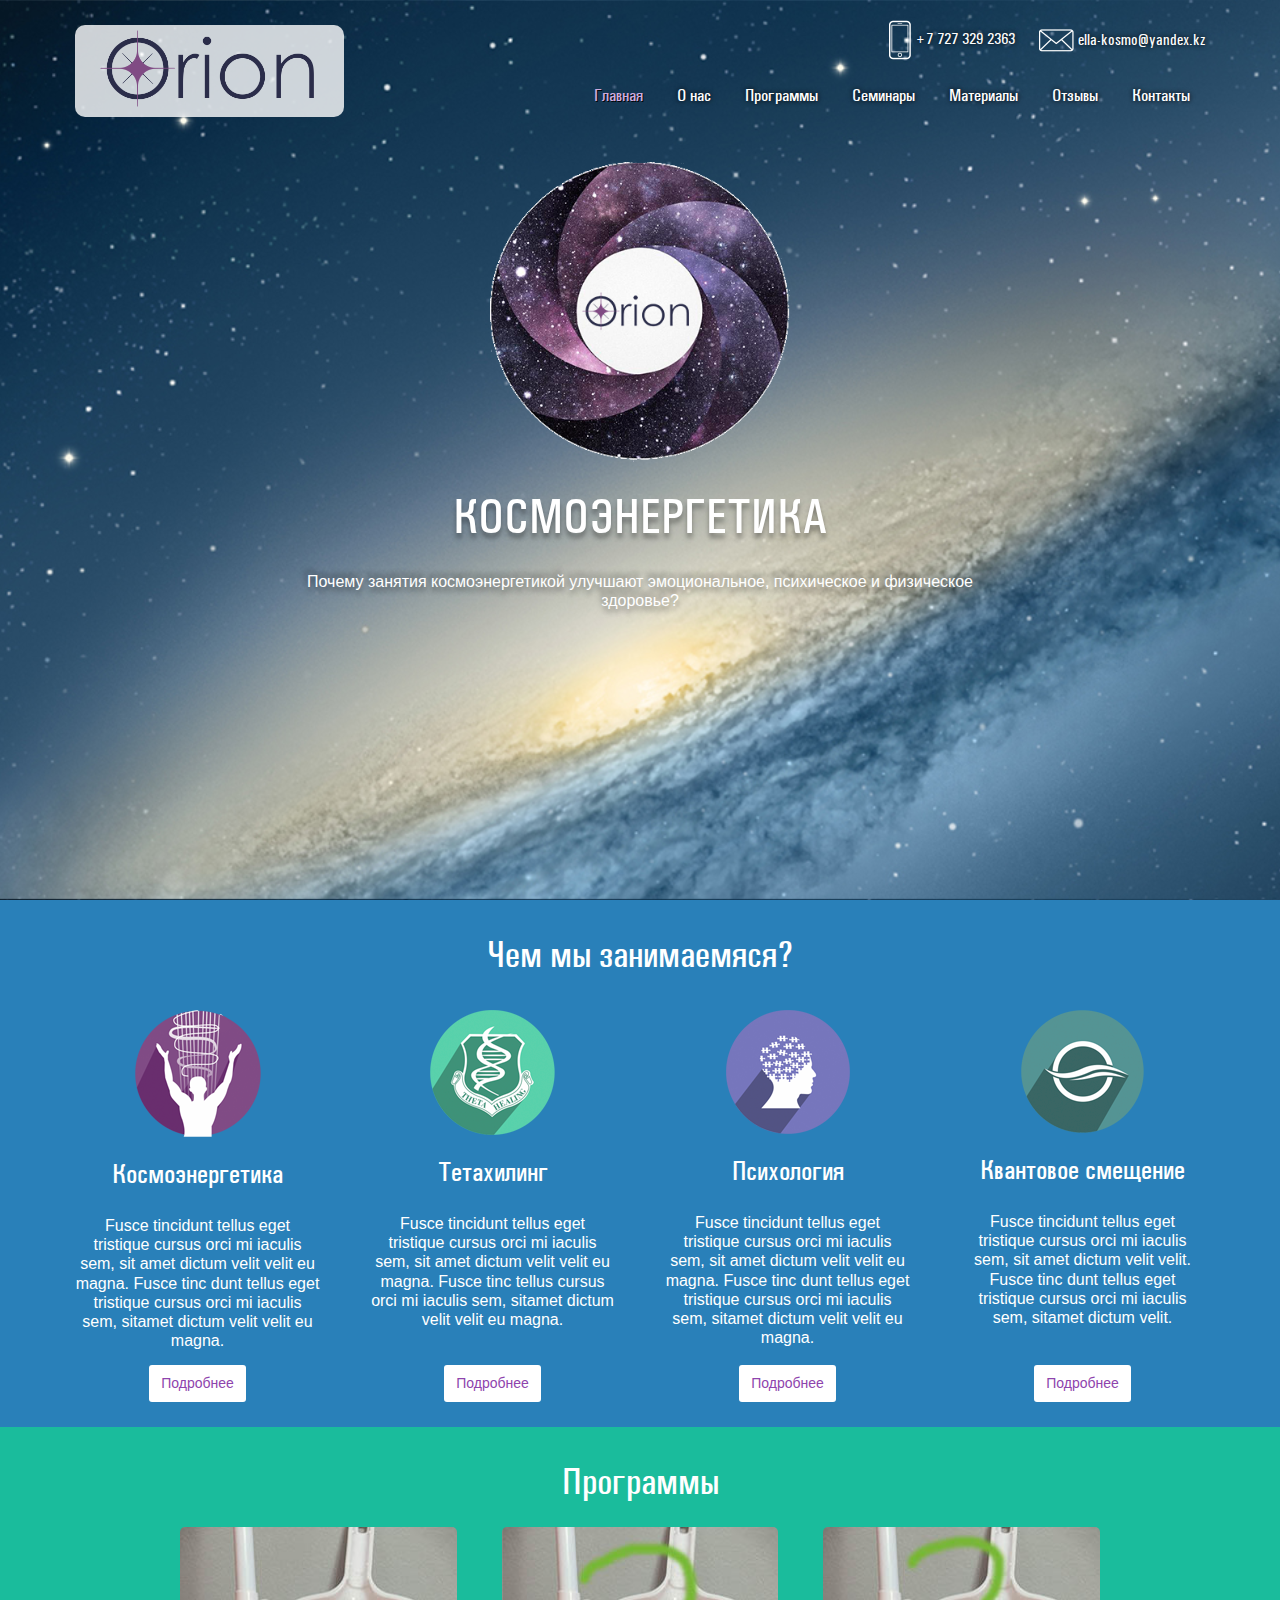
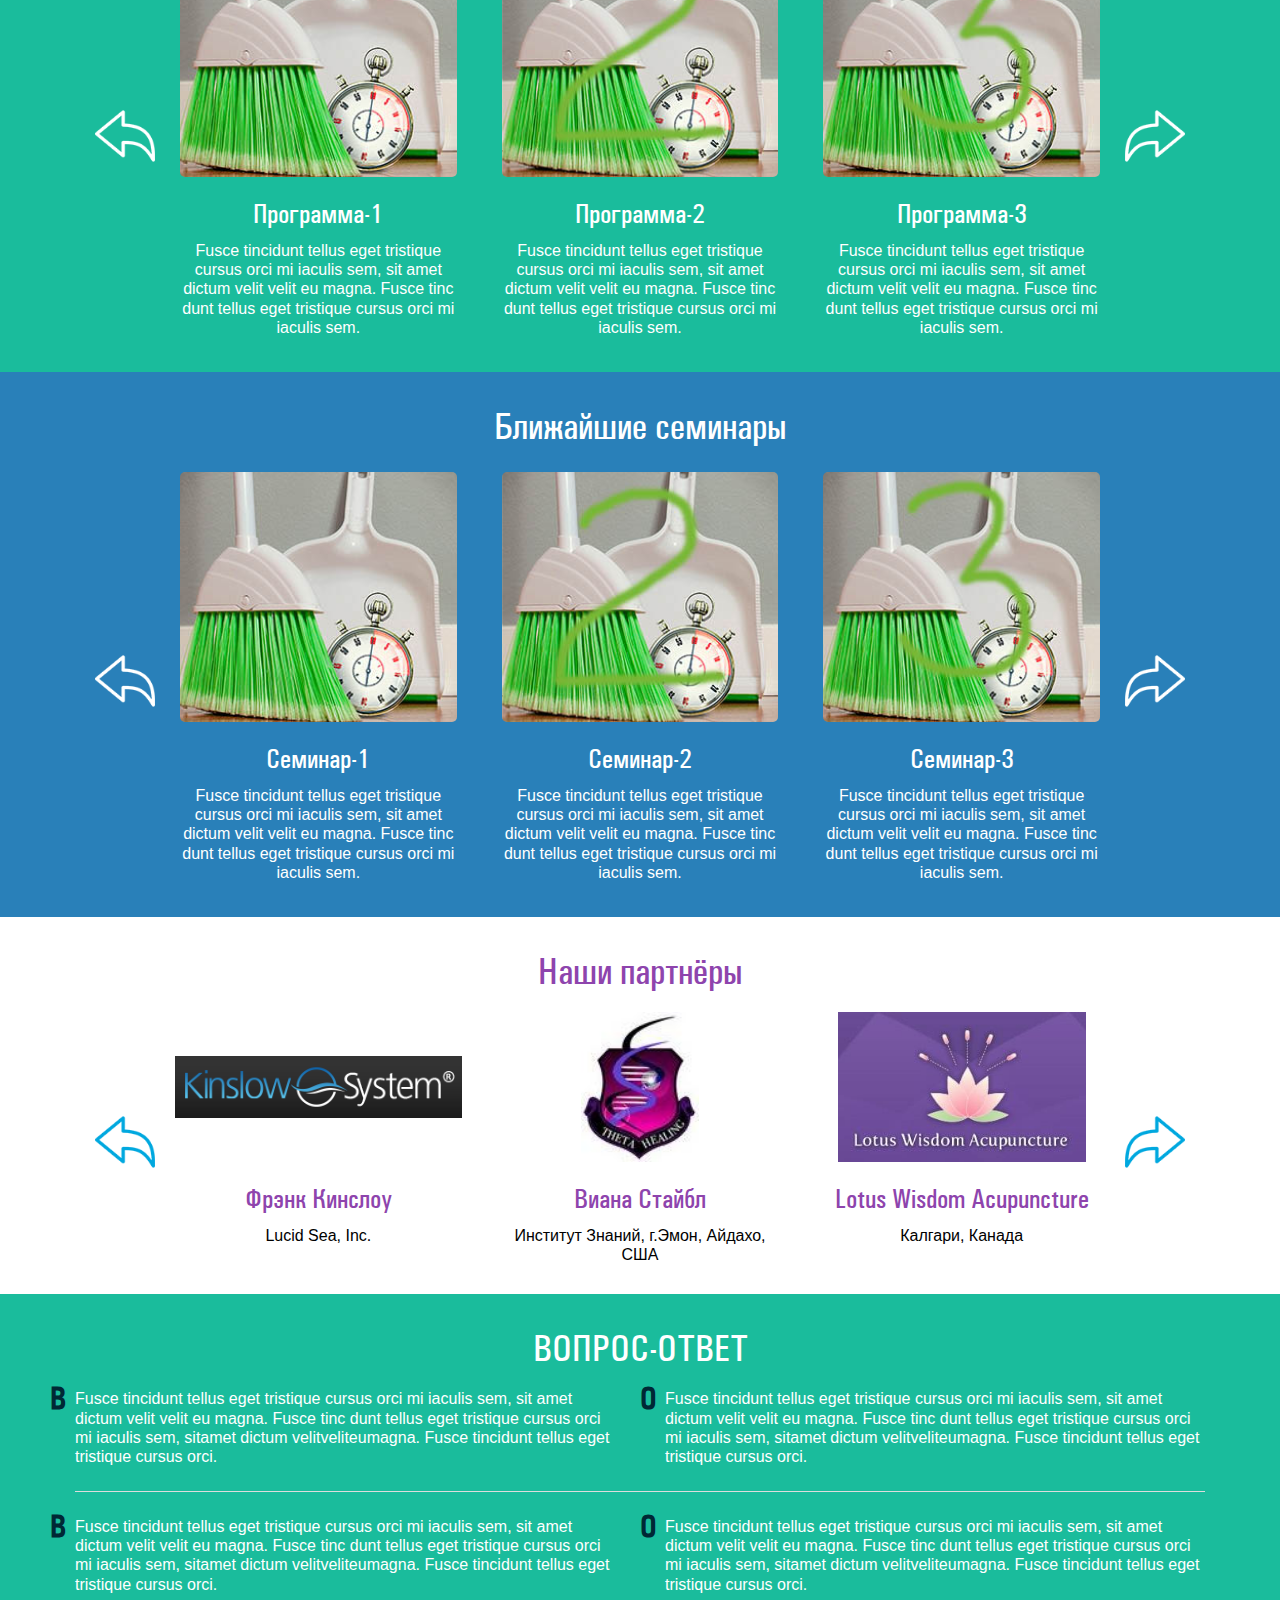
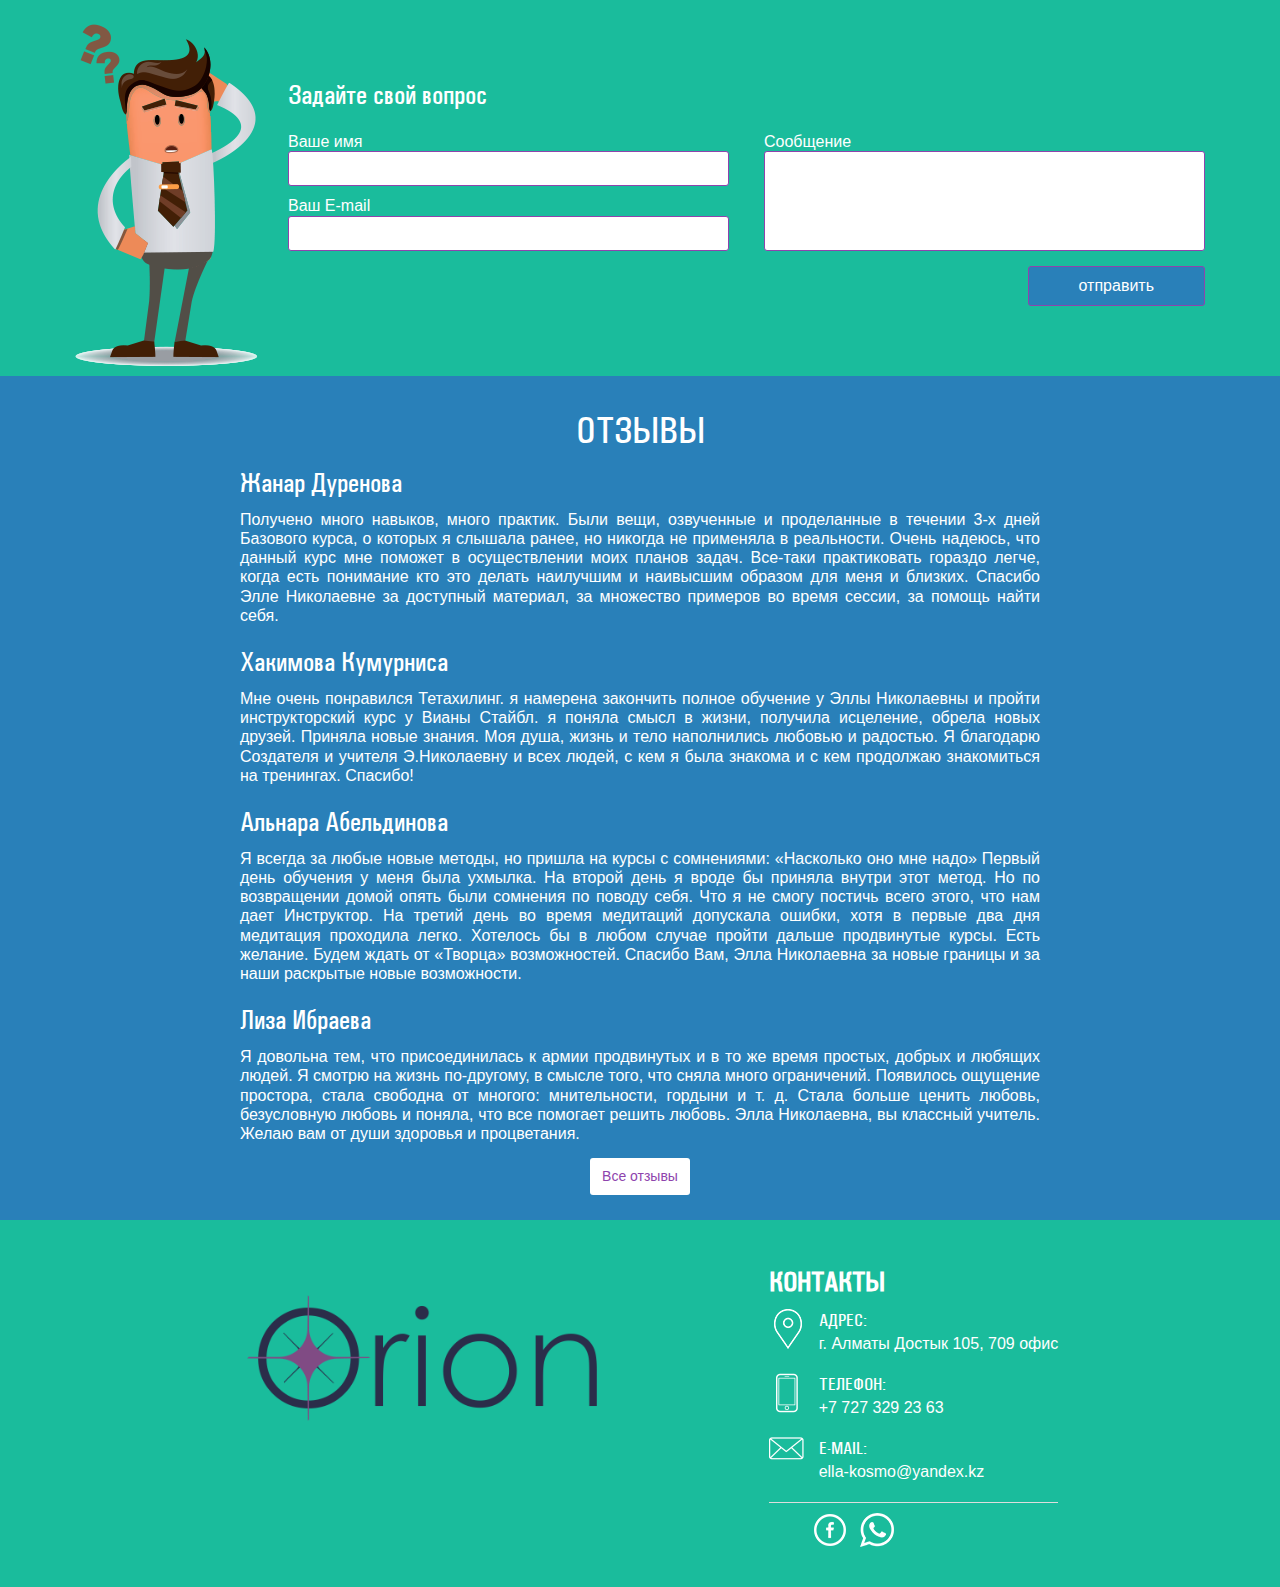
<file: index.html>
<!DOCTYPE html>
<html>
<head>
    <meta charset="utf-8">
    <meta http-equiv="X-UA-Compatible" content="IE=edge">
    <meta name="viewport" content="width=device-width, initial-scale=1">
    <title>Орион | Главная</title>
    <link rel="stylesheet" href="css/uikit.min.css">
    <link rel="stylesheet" href="css/components/sticky.min.css">
    <link rel="stylesheet" href="css/components/slider.min.css">
    <link rel="stylesheet" href="css/components/slidenav.min.css">
    <link rel="stylesheet" href="css/styles.css">
</head>
<body>

    <!--НАЧАЛО Главный раздел включая хедер с навбаром-->
    <div class="main-section" id="mainSection">
        <header class="uk-container uk-container-center">
            <div class="logo-col">
                <a href="index.html">
                    <img src="img/logo.png" alt="Лого" class="logo">
                </a>
            </div>
            <div class="navbar-and-contacts-col">
                <div class="contacts">
                    <p>
                    <span>
                        <img src="img/header-icon-phone.png" alt="Телефон" class="uk-hidden-small">
                        <a href="tel:+7 727 329 2363">+7 727 329 2363</a>
                    </span>
                        <span>
                        <img src="img/header-icon-mail.png" alt="Электронная почта" class="uk-hidden-small">
                        <a href="mailto:ella-kosmo@yandex.kz">ella-kosmo@yandex.kz</a>
                    </span>
                    </p>
                </div>
                <nav class="uk-navbar" data-uk-sticky="{getWidthFrom:'.main-section', top:-200, animation: 'uk-animation-slide-top'}">
                    <ul class="uk-navbar-nav uk-hidden-small">
                        <li class="uk-active"><a href="index.html">Главная</a></li>
                        <li><a href="single-article.html">О нас</a></li>
                        <li><a href="programs-list.html">Программы</a></li>
                        <li><a href="training-list.html">Семинары</a></li>
                        <li class="uk-parent" data-uk-dropdown aria-haspopup="true" aria-expanded="false">
                            <a href="">Материалы</a>
                            <div class="uk-dropdown uk-dropdown-navbar uk-dropdown-bottom" style="top: 40px; left: 0;">
                                <ul class="uk-nav uk-nav-navbar">
                                    <li><a href="programs-list.html">Новости</a></li>
                                    <li><a href="programs-list.html">Книги</a></li>
                                </ul>
                            </div>
                        </li>
                        <li><a href="reviews.html">Отзывы</a></li>
                        <li><a href="contacts.html">Контакты</a></li>
                    </ul>
                    <a href="#my-id" class="uk-navbar-toggle uk-visible-small" data-uk-offcanvas></a>
                </nav>

                <div id="my-id" class="uk-offcanvas">
                    <div class="uk-offcanvas-bar">
                        <ul class="uk-nav uk-nav-offcanvas" data-uk-nav>
                            <li class="uk-active"><a href="index.html">Главная</a></li>
                            <li><a href="single-article.html">О нас</a></li>
                            <li><a href="programs-list.html">Программы</a></li>
                            <li><a href="training-list.html">Семинары</a></li>
                            <li class="uk-parent" data-uk-dropdown aria-haspopup="true" aria-expanded="false">
                                <a href="">Материалы</a>
                                <div class="uk-dropdown uk-dropdown-navbar uk-dropdown-bottom" style="top: 40px; left: 0;">
                                    <ul class="uk-nav uk-nav-navbar">
                                        <li><a href="programs-list.html">Новости</a></li>
                                        <li><a href="programs-list.html">Книги</a></li>
                                    </ul>
                                </div>
                            </li>
                            <li><a href="reviews.html">Отзывы</a></li>
                            <li><a href="contacts.html">Контакты</a></li>
                        </ul>
                    </div>
                </div>
            </div>
        </header>
        <div class="uk-slidenav-position" data-uk-slider="{center: true, autoplay: true}">

            <div class="uk-slider-container">
                <ul class="uk-slider uk-grid-width-medium-1">
                    <li>
                        <div class="slogan-and-summary">
                            <img src="img/orion-shield.png">
                            <p class="heading">Космоэнергетика</p>
                            <p>Почему занятия космоэнергетикой улучшают эмоциональное, психическое и физическое здоровье?</p>
                        </div>
                    </li>
                    <li>
                        <div class="slogan-and-summary">
                            <img src="img/orion-shield.png">
                            <p class="heading">Тетахилинг</p>
                            <p>Как с помощью тетахилинга сохранить
                                на долгие годы молодость и здоровье?</p>
                        </div>
                    </li>

                </ul>
            </div>

            <a href="" class="uk-slidenav uk-slidenav-contrast uk-slidenav-previous" data-uk-slider-item="previous"></a>
            <a href="" class="uk-slidenav uk-slidenav-contrast uk-slidenav-next" data-uk-slider-item="next"></a>

        </div>
    </div>
    <!--КОНЕЦ Главный раздел включая хедер с навбаром-->

    <!--НАЧАЛО Чем мы занимаемяся-->
    <div class="about" id="about">
        <div class="uk-container uk-container-center">
            <h2>Чем мы занимаемяся?</h2>
            <div class="uk-grid uk-grid-large">
                <div class="uk-width-medium-1-4">
                    <img src="img/about-kosmoenergy.png">
                    <h3>Космоэнергетика</h3>
                    <p>Fusce tincidunt tellus eget tristique  cursus orci mi iaculis sem, sit amet dictum velit velit eu magna.  Fusce tinc dunt tellus eget tristique cursus orci mi iaculis sem, sitamet dictum velit velit eu magna. </p>
                    <a href="single-article.html" class="btn">Подробнее</a>
                </div>
                <div class="uk-width-medium-1-4">
                    <img src="img/about-tetahealing.png">
                    <h3>Тетахилинг</h3>
                    <p>Fusce tincidunt tellus eget tristique  cursus orci mi iaculis sem, sit amet dictum velit velit eu magna.  Fusce tinc tellus cursus orci mi iaculis sem, sitamet dictum velit velit eu magna. </p>
                    <a href="single-article.html" class="btn">Подробнее</a>
                </div>
                <div class="uk-width-medium-1-4">
                    <img src="img/about-psychology.png">
                    <h3>Психология</h3>
                    <p>Fusce tincidunt tellus eget tristique  cursus orci mi iaculis sem, sit amet dictum velit velit eu magna.  Fusce tinc dunt tellus eget tristique cursus orci mi iaculis sem, sitamet dictum velit velit eu magna. </p>
                    <a href="single-article.html" class="btn">Подробнее</a>
                </div>
                <div class="uk-width-medium-1-4">
                    <img src="img/about-quantum.png">
                    <h3>Квантовое смещение</h3>
                    <p>Fusce tincidunt tellus eget tristique  cursus orci mi iaculis sem, sit amet dictum velit velit.  Fusce tinc dunt tellus eget tristique cursus orci mi iaculis sem, sitamet dictum velit. </p>
                    <a href="single-article.html" class="btn">Подробнее</a>
                </div>
            </div>
        </div>
    </div>
    <!--КОНЕЦ Чем мы занимаемяся-->

    <!--НАЧАЛО programs-->
    <div class="programs" id="programs">
        <div class="uk-container uk-container-center">
            <h2>Программы</h2>
            <div class="data-uk-slider uk-slidenav-position" data-uk-slider="{autoplay: true}">
                <div class="uk-slider-container">
                    <ul class="uk-slider uk-grid uk-grid-width-large-1-3 uk-grid-width-medium-1-2 uk-grid-width-small-1-1">
                        <li>
                            <a href="single-program.html">
                                <div class="img" style="background-image: url('img/gallery-example-img1.jpg')"></div>
                                <h3>Программа-1</h3>
                                <p>
                                    Fusce tincidunt tellus eget tristique  cursus orci mi iaculis sem, sit amet dictum velit velit eu magna.  Fusce tinc dunt tellus eget tristique cursus orci mi iaculis sem.
                                </p>
                            </a>
                        </li>
                        <li>
                            <a href="single-program.html">
                                <div class="img" style="background-image: url('img/gallery-example-img2.jpg')"></div>
                                <h3>Программа-2</h3>
                                <p>
                                    Fusce tincidunt tellus eget tristique  cursus orci mi iaculis sem, sit amet dictum velit velit eu magna.  Fusce tinc dunt tellus eget tristique cursus orci mi iaculis sem.
                                </p>
                            </a>
                        </li>
                        <li>
                            <a href="single-program.html">
                                <div class="img" style="background-image: url('img/gallery-example-img3.jpg')"></div>
                                <h3>Программа-3</h3>
                                <p>
                                    Fusce tincidunt tellus eget tristique  cursus orci mi iaculis sem, sit amet dictum velit velit eu magna.  Fusce tinc dunt tellus eget tristique cursus orci mi iaculis sem.
                                </p>
                            </a>
                        </li>
                        <li>
                            <a href="single-program.html">
                                <div class="img" style="background-image: url('img/gallery-example-img4.jpg')"></div>
                                <h3>Программа-4</h3>
                                <p>
                                    Fusce tincidunt tellus eget tristique  cursus orci mi iaculis sem, sit amet dictum velit velit eu magna.  Fusce tinc dunt tellus eget tristique cursus orci mi iaculis sem.
                                </p>
                            </a>
                        </li>
                        <li>
                            <a href="single-program.html">
                                <div class="img" style="background-image: url('img/gallery-example-img5.jpg')"></div>
                                <h3>Программа-5</h3>
                                <p>
                                    Fusce tincidunt tellus eget tristique  cursus orci mi iaculis sem, sit amet dictum velit velit eu magna.  Fusce tinc dunt tellus eget tristique cursus orci mi iaculis sem.
                                </p>
                            </a>
                        </li>
                    </ul>
                </div>
                <a href="" class="uk-slidenav uk-slidenav-previous" data-uk-slider-item="previous">
                    <img src="img/arrow-white-prev.png" alt="Предыдущее фото">
                </a>
                <a href="" class="uk-slidenav uk-slidenav-next" data-uk-slider-item="next">
                    <img src="img/arrow-white-next.png" alt="Следущее фото">
                </a>
            </div>

        </div>
    </div>
    <!--КОНЕЦ programs-->

    <!--НАЧАЛО trainings-->
    <div class="trainings" id="trainings">
        <div class="uk-container uk-container-center">
            <h2>Ближайшие семинары</h2>
            <div class="data-uk-slider uk-slidenav-position" data-uk-slider="{autoplay: true}">
                <div class="uk-slider-container">
                    <ul class="uk-slider uk-grid uk-grid-width-large-1-3 uk-grid-width-medium-1-2 uk-grid-width-small-1-1">
                        <li>
                            <a href="single-training.html">
                                <div class="img" style="background-image: url('img/gallery-example-img1.jpg')"></div>
                                <h3>Семинар-1</h3>
                                <p>
                                    Fusce tincidunt tellus eget tristique  cursus orci mi iaculis sem, sit amet dictum velit velit eu magna.  Fusce tinc dunt tellus eget tristique cursus orci mi iaculis sem.
                                </p>
                            </a>
                        </li>
                        <li>
                            <a href="single-training.html">
                                <div class="img" style="background-image: url('img/gallery-example-img2.jpg')"></div>
                                <h3>Семинар-2</h3>
                                <p>
                                    Fusce tincidunt tellus eget tristique  cursus orci mi iaculis sem, sit amet dictum velit velit eu magna.  Fusce tinc dunt tellus eget tristique cursus orci mi iaculis sem.
                                </p>
                            </a>
                        </li>
                        <li>
                            <a href="single-training.html">
                                <div class="img" style="background-image: url('img/gallery-example-img3.jpg')"></div>
                                <h3>Семинар-3</h3>
                                <p>
                                    Fusce tincidunt tellus eget tristique  cursus orci mi iaculis sem, sit amet dictum velit velit eu magna.  Fusce tinc dunt tellus eget tristique cursus orci mi iaculis sem.
                                </p>
                            </a>
                        </li>
                        <li>
                            <a href="single-training.html">
                                <div class="img" style="background-image: url('img/gallery-example-img4.jpg')"></div>
                                <h3>Семинар-4</h3>
                                <p>
                                    Fusce tincidunt tellus eget tristique  cursus orci mi iaculis sem, sit amet dictum velit velit eu magna.  Fusce tinc dunt tellus eget tristique cursus orci mi iaculis sem.
                                </p>
                            </a>
                        </li>
                        <li>
                            <a href="single-training.html">
                                <div class="img" style="background-image: url('img/gallery-example-img5.jpg')"></div>
                                <h3>Семинар-5</h3>
                                <p>
                                    Fusce tincidunt tellus eget tristique  cursus orci mi iaculis sem, sit amet dictum velit velit eu magna.  Fusce tinc dunt tellus eget tristique cursus orci mi iaculis sem.
                                </p>
                            </a>
                        </li>
                    </ul>
                </div>
                <a href="" class="uk-slidenav uk-slidenav-previous" data-uk-slider-item="previous">
                    <img src="img/arrow-white-prev.png" alt="Предыдущее фото">
                </a>
                <a href="" class="uk-slidenav uk-slidenav-next" data-uk-slider-item="next">
                    <img src="img/arrow-white-next.png" alt="Следущее фото">
                </a>
            </div>

        </div>
    </div>
    <!--КОНЕЦ trainings-->

    <!--НАЧАЛО partners-->
    <div class="partners" id="partners">
        <div class="uk-container uk-container-center">
            <h2>Наши партнёры</h2>
            <div class="data-uk-slider uk-slidenav-position" data-uk-slider="{autoplay: true}">
                <div class="uk-slider-container">
                    <ul class="uk-slider uk-grid uk-grid-width-large-1-3 uk-grid-width-medium-1-2 uk-grid-width-small-1-1 uk-flex uk-flex-middle">
                        <li>
                            <a href="http://www.kinslowsystem.com/" target="_blank">
                                <div class="img" style="background-image: url('img/partner-1.png')"></div>
                                <h3>Фрэнк Кинслоу</h3>
                                <p>
                                    Lucid Sea, Inc.
                                </p>
                            </a>
                        </li>
                        <li>
                            <a href="http://thetahealing.com/" target="_blank">
                                <div class="img" style="background-image: url('img/partner-2.jpg')"></div>
                                <h3>Виана Стайбл</h3>
                                <p>
                                    Институт Знаний, г.Эмон, Айдахо, США
                                </p></a>
                        </li>
                        <li>
                            <a href="http://www.lotuswisdomacupuncture.com/" target="_blank">
                                <div class="img" style="background-image: url('img/partner-3.jpg')"></div>
                                <h3>Lotus Wisdom Acupuncture</h3>
                                <p>
                                    Калгари, Канада
                                </p>
                            </a>
                        </li>
                        <li>
                            <a href="http://www.orion-club.kz/pages/masterskaja-schastja-angel" target="_blank">
                                <div class="img" style="background-image: url('img/partner-4.jpg')"></div>
                                <h3>Мастерская Счастья "Ангел"</h3>
                                <p>
                                    Алматы, Казахстан
                                </p>
                            </a>
                        </li>
                    </ul>
                </div>
                <a href="" class="uk-slidenav uk-slidenav-previous" data-uk-slider-item="previous">
                    <img src="img/arrow-blue-prev.png" alt="Предыдущее фото">
                </a>
                <a href="" class="uk-slidenav uk-slidenav-next" data-uk-slider-item="next">
                    <img src="img/arrow-blue-next.png" alt="Следущее фото">
                </a>
            </div>

        </div>
    </div>
    <!--КОНЕЦ partners-->

    <!--КОНЕЦ вопрос-ответ-->
    <div class="faq" id="faq">
        <div class="uk-container uk-container-center">
            <h2>Вопрос-Ответ</h2>
            <div class="uk-grid uk-grid-large">
                <div class="question uk-width-medium-1-2">
                    <p>Fusce tincidunt tellus eget tristique  cursus orci mi iaculis sem, sit amet dictum velit velit eu magna.  Fusce tinc dunt tellus eget tristique cursus orci mi iaculis sem, sitamet dictum velitveliteumagna.  Fusce tincidunt tellus eget tristique  cursus orci.</p>
                </div>
                <div class="answer uk-width-medium-1-2">
                    <p>Fusce tincidunt tellus eget tristique  cursus orci mi iaculis sem, sit amet dictum velit velit eu magna.  Fusce tinc dunt tellus eget tristique cursus orci mi iaculis sem, sitamet dictum velitveliteumagna.  Fusce tincidunt tellus eget tristique  cursus orci.</p>
                </div>
            </div>
            <hr class="uk-grid-divider">
            <div class="uk-grid uk-grid-large">
                <div class="question uk-width-medium-1-2">
                    <p>Fusce tincidunt tellus eget tristique  cursus orci mi iaculis sem, sit amet dictum velit velit eu magna.  Fusce tinc dunt tellus eget tristique cursus orci mi iaculis sem, sitamet dictum velitveliteumagna.  Fusce tincidunt tellus eget tristique  cursus orci.</p>
                </div>
                <div class="answer uk-width-medium-1-2">
                    <p>Fusce tincidunt tellus eget tristique  cursus orci mi iaculis sem, sit amet dictum velit velit eu magna.  Fusce tinc dunt tellus eget tristique cursus orci mi iaculis sem, sitamet dictum velitveliteumagna.  Fusce tincidunt tellus eget tristique  cursus orci.</p>
                </div>
            </div>
            <div class="flex-row">
                <div class="col-picture">
                    <img src="img/faq-man.png" alt="Вопросы">
                </div>
                <div class="col-form">
                    <h3>Задайте свой вопрос</h3>
                    <form action="" class="uk-grid">
                        <div class="uk-width-medium-1-2">
                            <label for="questioner-name">Ваше имя</label>
                            <input type="text" id="questioner-name">
                            <label for="questioner-email">Ваш E-mail</label>
                            <input type="tel" id="questioner-email">
                        </div>
                        <div class="uk-width-medium-1-2">
                            <label for="message">Сообщение</label>
                            <textarea name="message" id="message"></textarea>
                            <input type="submit" value="отправить">
                        </div>
                    </form>
                </div>
            </div>
        </div>
    </div>
    <!--КОНЕЦ вопрос-ответ-->

    <!--КОНЕЦ reviews-->
    <div class="reviews" id="reviews">
        <div class="uk-container uk-container-center">
            <h2>Отзывы</h2>
            <article>
                <h3>Жанар Дуренова</h3>
                <p>Получено много навыков, много практик. Были вещи, озвученные и проделанные в течении 3-х дней Базового курса, о которых я слышала ранее, но никогда не применяла в реальности. Очень надеюсь, что данный курс мне поможет в осуществлении моих планов задач. Все-таки практиковать гораздо легче, когда есть понимание кто это делать наилучшим и наивысшим образом для меня и близких. Спасибо Элле Николаевне за доступный материал, за множество примеров во время сессии, за помощь найти себя.</p>
            </article>

            <article>
                <h3>Хакимова Кумурниса</h3>
                <p>Мне очень понравился Тетахилинг. я намерена закончить полное обучение у Эллы Николаевны и пройти инструкторский курс у Вианы Стайбл. я поняла смысл в жизни, получила исцеление, обрела новых друзей. Приняла новые знания. Моя душа, жизнь и тело наполнились любовью и радостью. Я благодарю Создателя и учителя Э.Николаевну и всех людей, с кем я была знакома и с кем продолжаю знакомиться на тренингах. Спасибо!</p>
            </article>

            <article>
                <h3>Альнара Абельдинова</h3>
                <p>Я всегда за любые новые методы, но пришла на курсы с сомнениями: «Насколько оно мне надо» Первый день обучения у меня была ухмылка. На второй день я вроде бы приняла внутри этот метод. Но по возвращении домой опять были сомнения по поводу себя. Что я не смогу постичь всего этого, что нам дает Инструктор. На третий день во время медитаций допускала ошибки, хотя в первые два дня медитация проходила легко. Хотелось бы в любом случае пройти дальше продвинутые курсы. Есть желание. Будем ждать от «Творца» возможностей. Спасибо Вам, Элла Николаевна за новые границы и за наши раскрытые новые возможности.</p>
            </article>

            <article>
                <h3>Лиза Ибраева</h3>
                <p>Я довольна тем, что присоединилась к армии продвинутых и в то же время простых, добрых и любящих людей. Я смотрю на жизнь по-другому, в смысле того, что сняла много ограничений. Появилось ощущение простора, стала свободна от многого: мнительности, гордыни и т. д. Стала больше ценить любовь, безусловную любовь и поняла, что все помогает решить любовь. Элла Николаевна, вы классный учитель. Желаю вам от души здоровья и процветания.</p>
            </article>

            <a href="reviews.html" class="btn">Все отзывы</a>
        </div>
    </div>
    <!--КОНЕЦ reviews-->

    <footer id="footer">
        <div class="uk-container uk-container-center">
            <img src="img/logo.png" alt="Лого" class="logo">
            <div class="contacts">
                <h3>Контакты</h3>
                <div class="address-container">
                    <h4>Адрес:</h4>
                    <p class="address">г. Алматы Достык 105, 709 офис</p>
                </div>
                <div class="phone-number-container">
                    <h4>Телефон:</h4>
                    <p><a class="phone-number" href="tel:+7 (727) 329‒23‒63">+7 727 329 23 63</a></p>
                </div>
                <div class="email-container">
                    <h4>E-mail:</h4>
                    <p><a href="mailto:ella-kosmo@yandex.kz" class="email">ella-kosmo@yandex.kz</a></p>
                </div>
                <hr class="uk-grid-divider">
                <div class="social-icons">
                    <a href="#">
                    <img src="img/footer-icon-fb.png" alt="Facebook">
                </a>
                    <a href="#">
                        <img src="img/footer-icon-whatsapp.png" alt="Whats App">
                    </a>
                </div>
            </div>
        </div>
    </footer>

    <div id="reviews-modal" class="uk-modal">
        <div class="uk-modal-dialog uk-modal-dialog-lightbox">
            <a class="uk-modal-close uk-close"></a>
            <div class='embed-container'>
                <iframe id="iFrameVideoReviews" src="" frameborder="0" allowfullscreen></iframe>
            </div>
        </div>
    </div>

    <script src="js/jquery-2.2.3.min.js"></script>
    <script src="js/uikit.min.js"></script>
    <script src="js/components/sticky.min.js"></script>
    <script src="js/components/slider.min.js"></script>
    <script src="js/components/lightbox.min.js"></script>
    <script src="js/scripts.js"></script>
</body>
</html>
</file>
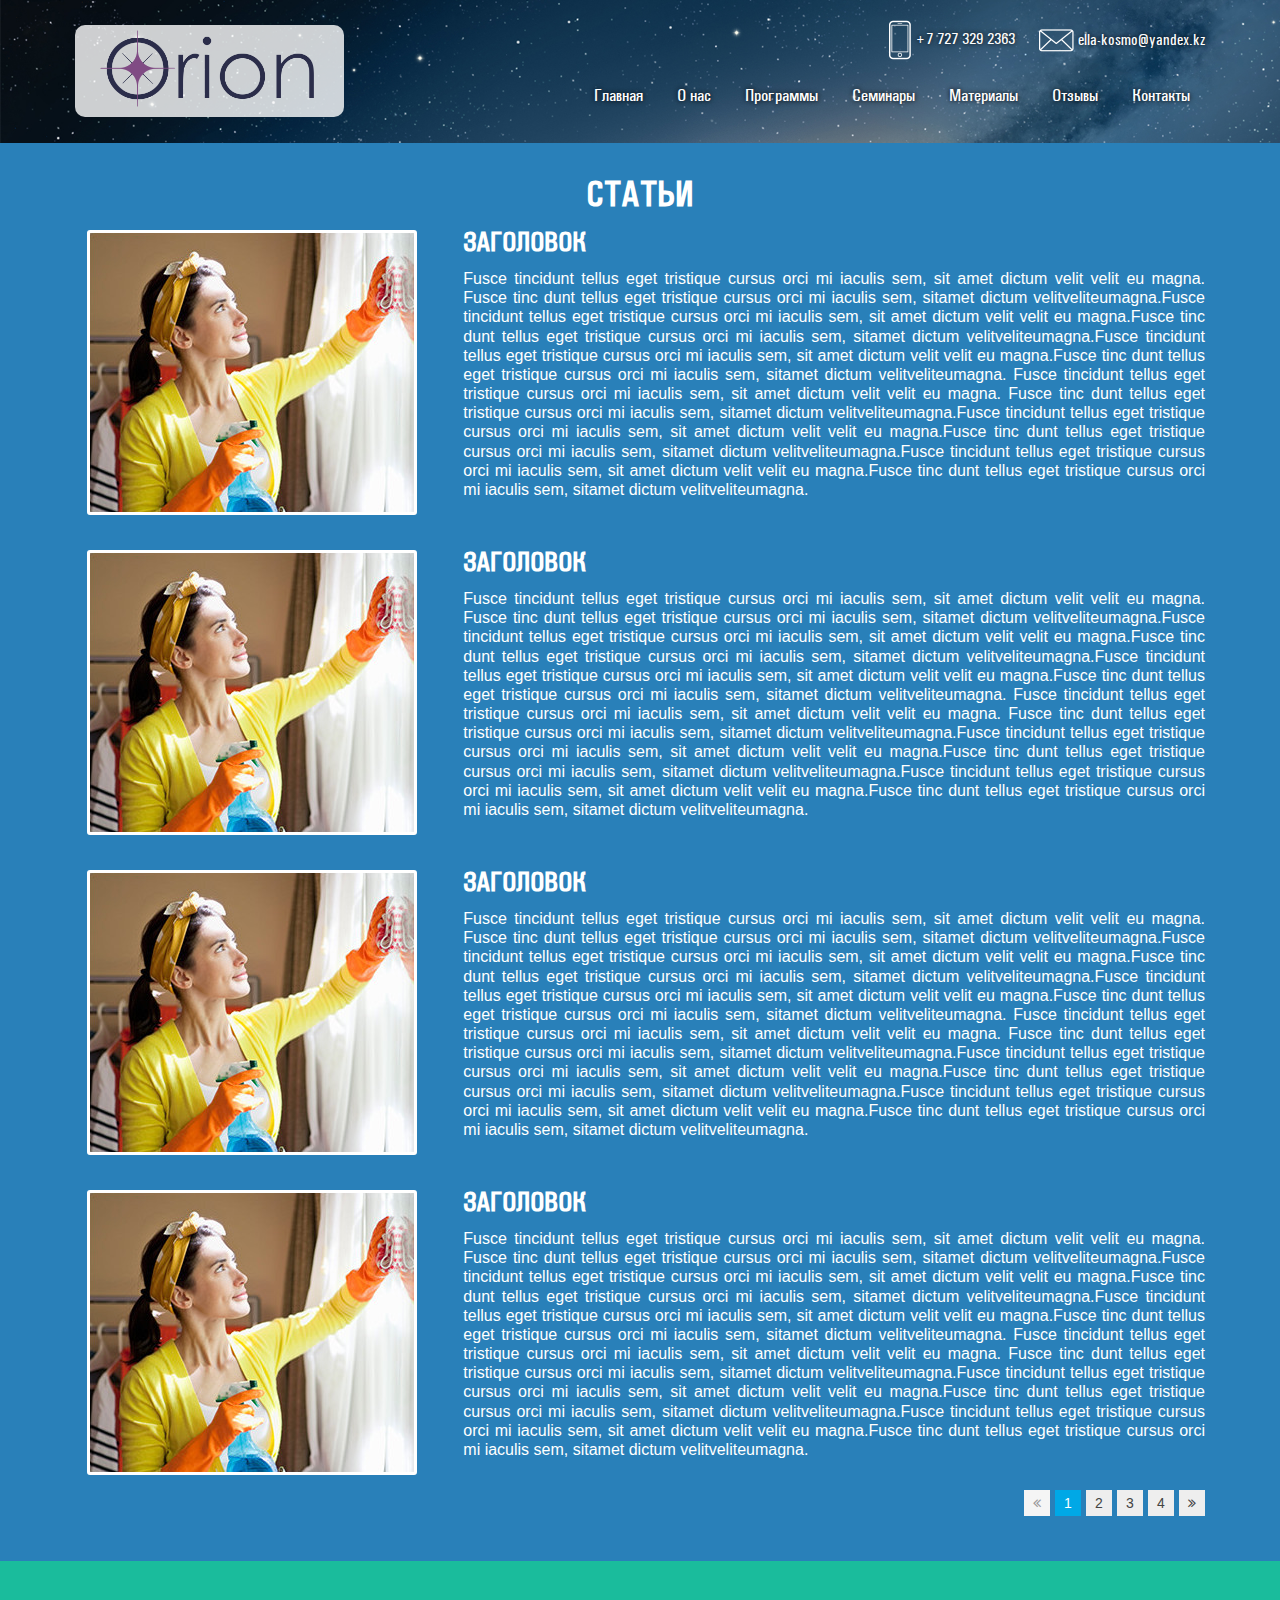
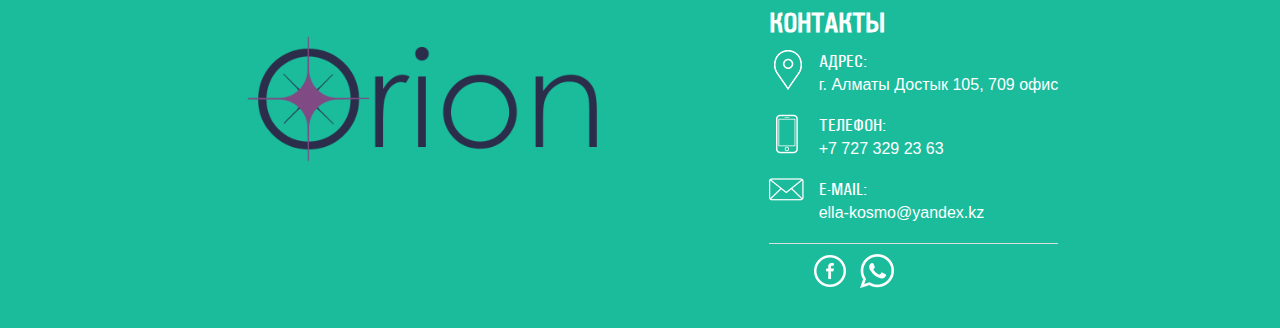
<file: articles-list.html>
<!DOCTYPE html>
<html>
<head>
    <meta charset="utf-8">
    <meta http-equiv="X-UA-Compatible" content="IE=edge">
    <meta name="viewport" content="width=device-width, initial-scale=1">
    <title>Орион | Статья</title>
    <link rel="stylesheet" href="css/uikit.min.css">
    <link rel="stylesheet" href="css/styles.css">
</head>
<body>

<!--НАЧАЛО Главный раздел включая хедер с навбаром-->
<div class="main-section articles" id="mainSection">
    <header class="uk-container uk-container-center">
        <div class="logo-col">
            <a href="index.html">
                <img src="img/logo.png" alt="Лого" class="logo">
            </a>
        </div>
        <div class="navbar-and-contacts-col">
            <div class="contacts">
                <p>
                    <span>
                        <img src="img/header-icon-phone.png" alt="Телефон" class="uk-hidden-small">
                        <a href="tel:+7 727 329 2363">+7 727 329 2363</a>
                    </span>
                    <span>
                        <img src="img/header-icon-mail.png" alt="Электронная почта" class="uk-hidden-small">
                        <a href="mailto:ella-kosmo@yandex.kz">ella-kosmo@yandex.kz</a>
                    </span>
                </p>
            </div>
            <nav class="uk-navbar" data-uk-sticky="{getWidthFrom:'.main-section', top:-200, animation: 'uk-animation-slide-top'}">
                <ul class="uk-navbar-nav uk-hidden-small">
                    <li><a href="index.html">Главная</a></li>
                    <li><a href="single-article.html">О нас</a></li>
                    <li><a href="programs-list.html">Программы</a></li>
                    <li><a href="training-list.html">Семинары</a></li>
                    <li class="uk-parent" data-uk-dropdown aria-haspopup="true" aria-expanded="false">
                        <a href="">Материалы</a>
                        <div class="uk-dropdown uk-dropdown-navbar uk-dropdown-bottom" style="top: 40px; left: 0;">
                            <ul class="uk-nav uk-nav-navbar">
                                <li><a href="programs-list.html">Новости</a></li>
                                <li><a href="programs-list.html">Книги</a></li>
                            </ul>
                        </div>
                    </li>
                    <li><a href="reviews.html">Отзывы</a></li>
                    <li><a href="contacts.html">Контакты</a></li>
                </ul>
                <a href="#my-id" class="uk-navbar-toggle uk-visible-small" data-uk-offcanvas></a>
            </nav>

            <div id="my-id" class="uk-offcanvas">
                <div class="uk-offcanvas-bar">
                    <ul class="uk-nav uk-nav-offcanvas" data-uk-nav>
                        <li><a href="index.html">Главная</a></li>
                        <li><a href="single-article.html">О нас</a></li>
                        <li><a href="programs-list.html">Программы</a></li>
                        <li><a href="training-list.html">Семинары</a></li>
                        <li class="uk-parent" data-uk-dropdown aria-haspopup="true" aria-expanded="false">
                            <a href="">Материалы</a>
                            <div class="uk-dropdown uk-dropdown-navbar uk-dropdown-bottom" style="top: 40px; left: 0;">
                                <ul class="uk-nav uk-nav-navbar">
                                    <li><a href="programs-list.html">Новости</a></li>
                                    <li><a href="programs-list.html">Книги</a></li>
                                </ul>
                            </div>
                        </li>
                        <li><a href="reviews.html">Отзывы</a></li>
                        <li><a href="contacts.html">Контакты</a></li>
                    </ul>
                </div>
            </div>
        </div>
    </header>
</div>
<!--КОНЕЦ Главный раздел включая хедер с навбаром-->

<!--НАЧАЛО список новостей-->
<div class="articles-list">
    <div class="uk-container uk-container-center">
        <h1>Статьи</h1>
        <div class="uk-grid">
            <div class="uk-width-medium-1-3">
                <img src="img/articles-list-example.jpg">
            </div>
            <div class="uk-width-medium-2-3">
                <h3><a href="single-article.html">заголовок</a></h3>
                <p>
                    Fusce tincidunt tellus eget tristique  cursus orci mi iaculis sem, sit amet dictum velit velit eu magna.  Fusce tinc dunt tellus eget tristique cursus orci mi iaculis sem, sitamet dictum velitveliteumagna.Fusce tincidunt tellus eget tristique  cursus orci mi iaculis sem, sit amet dictum velit velit eu magna.Fusce tinc dunt tellus eget tristique cursus orci mi iaculis sem, sitamet dictum velitveliteumagna.Fusce tincidunt tellus eget tristique  cursus orci mi iaculis sem, sit amet dictum velit velit eu magna.Fusce tinc dunt tellus eget tristique cursus orci mi iaculis sem, sitamet dictum velitveliteumagna.  Fusce tincidunt tellus eget tristique  cursus orci mi iaculis sem, sit amet dictum velit velit eu magna. Fusce tinc dunt tellus eget tristique cursus orci mi iaculis sem, sitamet dictum velitveliteumagna.Fusce tincidunt tellus eget tristique  cursus orci mi iaculis sem, sit amet dictum velit velit eu magna.Fusce tinc dunt tellus eget tristique cursus orci mi iaculis sem, sitamet dictum velitveliteumagna.Fusce tincidunt tellus eget tristique  cursus orci mi iaculis sem, sit amet dictum velit velit eu magna.Fusce tinc dunt tellus eget tristique cursus orci mi iaculis sem, sitamet dictum velitveliteumagna.
                </p>
            </div>
        </div>
        <div class="uk-grid">
            <div class="uk-width-medium-1-3">
                <img src="img/articles-list-example.jpg">
            </div>
            <div class="uk-width-medium-2-3">
                <h3><a href="single-article.html">заголовок</a></h3>
                <p>
                    Fusce tincidunt tellus eget tristique  cursus orci mi iaculis sem, sit amet dictum velit velit eu magna.  Fusce tinc dunt tellus eget tristique cursus orci mi iaculis sem, sitamet dictum velitveliteumagna.Fusce tincidunt tellus eget tristique  cursus orci mi iaculis sem, sit amet dictum velit velit eu magna.Fusce tinc dunt tellus eget tristique cursus orci mi iaculis sem, sitamet dictum velitveliteumagna.Fusce tincidunt tellus eget tristique  cursus orci mi iaculis sem, sit amet dictum velit velit eu magna.Fusce tinc dunt tellus eget tristique cursus orci mi iaculis sem, sitamet dictum velitveliteumagna.  Fusce tincidunt tellus eget tristique  cursus orci mi iaculis sem, sit amet dictum velit velit eu magna. Fusce tinc dunt tellus eget tristique cursus orci mi iaculis sem, sitamet dictum velitveliteumagna.Fusce tincidunt tellus eget tristique  cursus orci mi iaculis sem, sit amet dictum velit velit eu magna.Fusce tinc dunt tellus eget tristique cursus orci mi iaculis sem, sitamet dictum velitveliteumagna.Fusce tincidunt tellus eget tristique  cursus orci mi iaculis sem, sit amet dictum velit velit eu magna.Fusce tinc dunt tellus eget tristique cursus orci mi iaculis sem, sitamet dictum velitveliteumagna.
                </p>
            </div>
        </div>
        <div class="uk-grid">
            <div class="uk-width-medium-1-3">
                <img src="img/articles-list-example.jpg">
            </div>
            <div class="uk-width-medium-2-3">
                <h3><a href="single-article.html">заголовок</a></h3>
                <p>
                    Fusce tincidunt tellus eget tristique  cursus orci mi iaculis sem, sit amet dictum velit velit eu magna.  Fusce tinc dunt tellus eget tristique cursus orci mi iaculis sem, sitamet dictum velitveliteumagna.Fusce tincidunt tellus eget tristique  cursus orci mi iaculis sem, sit amet dictum velit velit eu magna.Fusce tinc dunt tellus eget tristique cursus orci mi iaculis sem, sitamet dictum velitveliteumagna.Fusce tincidunt tellus eget tristique  cursus orci mi iaculis sem, sit amet dictum velit velit eu magna.Fusce tinc dunt tellus eget tristique cursus orci mi iaculis sem, sitamet dictum velitveliteumagna.  Fusce tincidunt tellus eget tristique  cursus orci mi iaculis sem, sit amet dictum velit velit eu magna. Fusce tinc dunt tellus eget tristique cursus orci mi iaculis sem, sitamet dictum velitveliteumagna.Fusce tincidunt tellus eget tristique  cursus orci mi iaculis sem, sit amet dictum velit velit eu magna.Fusce tinc dunt tellus eget tristique cursus orci mi iaculis sem, sitamet dictum velitveliteumagna.Fusce tincidunt tellus eget tristique  cursus orci mi iaculis sem, sit amet dictum velit velit eu magna.Fusce tinc dunt tellus eget tristique cursus orci mi iaculis sem, sitamet dictum velitveliteumagna.
                </p>
            </div>
        </div>
        <div class="uk-grid">
            <div class="uk-width-medium-1-3">
                <img src="img/articles-list-example.jpg">
            </div>
            <div class="uk-width-medium-2-3">
                <h3><a href="single-article.html">заголовок</a></h3>
                <p>
                    Fusce tincidunt tellus eget tristique  cursus orci mi iaculis sem, sit amet dictum velit velit eu magna.  Fusce tinc dunt tellus eget tristique cursus orci mi iaculis sem, sitamet dictum velitveliteumagna.Fusce tincidunt tellus eget tristique  cursus orci mi iaculis sem, sit amet dictum velit velit eu magna.Fusce tinc dunt tellus eget tristique cursus orci mi iaculis sem, sitamet dictum velitveliteumagna.Fusce tincidunt tellus eget tristique  cursus orci mi iaculis sem, sit amet dictum velit velit eu magna.Fusce tinc dunt tellus eget tristique cursus orci mi iaculis sem, sitamet dictum velitveliteumagna.  Fusce tincidunt tellus eget tristique  cursus orci mi iaculis sem, sit amet dictum velit velit eu magna. Fusce tinc dunt tellus eget tristique cursus orci mi iaculis sem, sitamet dictum velitveliteumagna.Fusce tincidunt tellus eget tristique  cursus orci mi iaculis sem, sit amet dictum velit velit eu magna.Fusce tinc dunt tellus eget tristique cursus orci mi iaculis sem, sitamet dictum velitveliteumagna.Fusce tincidunt tellus eget tristique  cursus orci mi iaculis sem, sit amet dictum velit velit eu magna.Fusce tinc dunt tellus eget tristique cursus orci mi iaculis sem, sitamet dictum velitveliteumagna.
                </p>
            </div>
        </div>

        <!--НАЧАЛО пагинация-->
        <ul class="uk-pagination uk-pagination-right">
            <li class="uk-disabled"><span><i class="uk-icon-angle-double-left"></i></span></li>
            <li class="uk-active"><span>1</span></li>
            <li><a href="#">2</a></li>
            <li><a href="#">3</a></li>
            <li><a href="#">4</a></li>
            <li><a href="#"><i class="uk-icon-angle-double-right"></i></a></li>
        </ul>
        <!--КОНЕЦ пагинация-->
    </div>
</div>
<!--КОНЕЦ список новостей-->

<footer id="footer">
    <div class="uk-container uk-container-center">
        <img src="img/logo.png" alt="Лого" class="logo">
        <div class="contacts">
            <h3>Контакты</h3>
            <div class="address-container">
                <h4>Адрес:</h4>
                <p class="address">г. Алматы Достык 105, 709 офис</p>
            </div>
            <div class="phone-number-container">
                <h4>Телефон:</h4>
                <p><a class="phone-number" href="tel:+7 (727) 329‒23‒63">+7 727 329 23 63</a></p>
            </div>
            <div class="email-container">
                <h4>E-mail:</h4>
                <p><a href="mailto:ella-kosmo@yandex.kz" class="email">ella-kosmo@yandex.kz</a></p>
            </div>
            <hr class="uk-grid-divider">
            <div class="social-icons">
                <a href="#">
                    <img src="img/footer-icon-fb.png" alt="Facebook">
                </a>
                <a href="#">
                    <img src="img/footer-icon-whatsapp.png" alt="Whats App">
                </a>
            </div>
        </div>
    </div>
</footer>

<div id="reviews-modal" class="uk-modal">
    <div class="uk-modal-dialog uk-modal-dialog-lightbox">
        <a class="uk-modal-close uk-close"></a>
        <div class='embed-container'>
            <iframe id="iFrameVideoReviews" src="" frameborder="0" allowfullscreen></iframe>
        </div>
    </div>
</div>

<script src="js/jquery-2.2.3.min.js"></script>
<script src="js/uikit.min.js"></script>
</body>
</html>
</file>
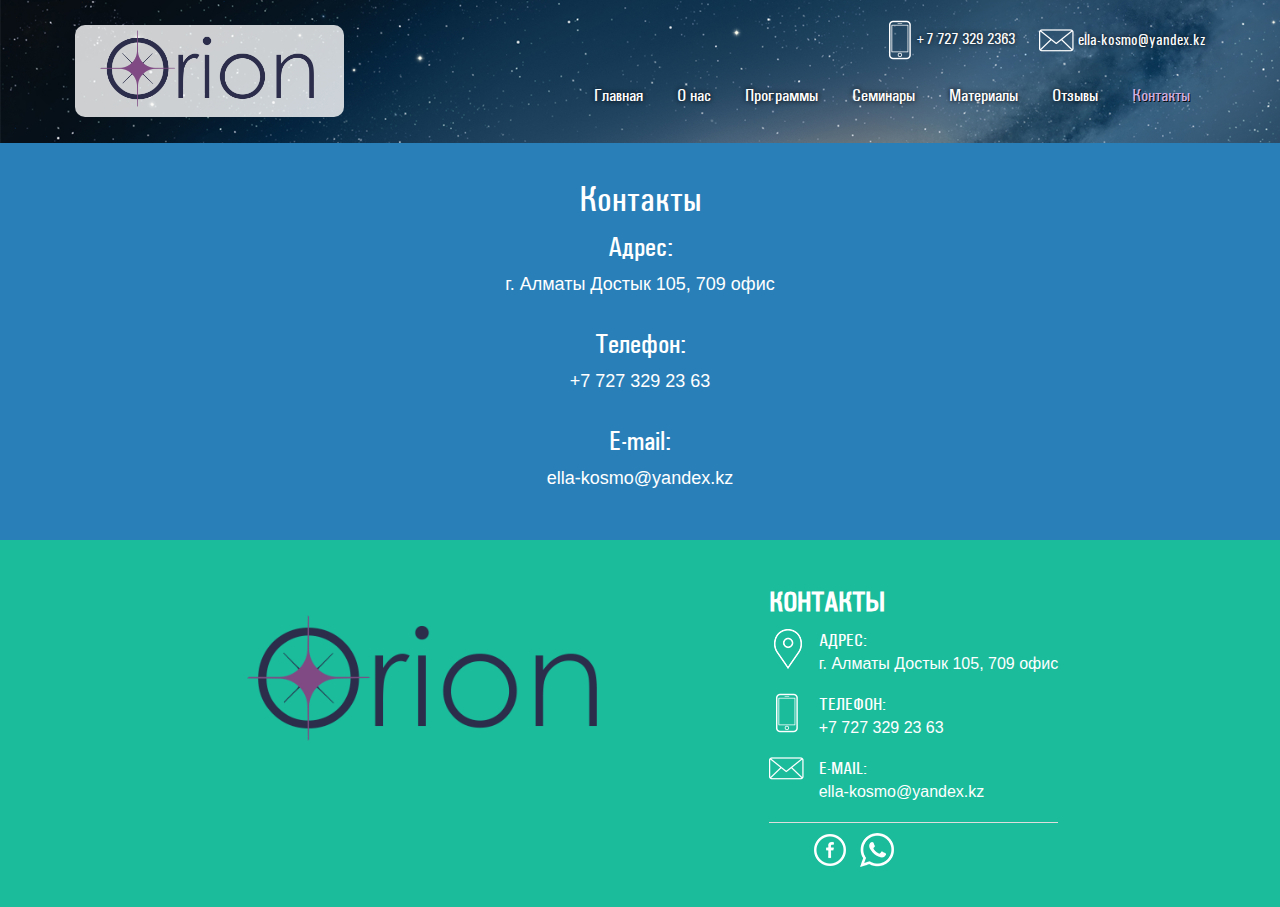
<file: contacts.html>
<!DOCTYPE html>
<html>
<head>
    <meta charset="utf-8">
    <meta http-equiv="X-UA-Compatible" content="IE=edge">
    <meta name="viewport" content="width=device-width, initial-scale=1">
    <title>Орион | Контакты</title>
    <link rel="stylesheet" href="css/uikit.min.css">
    <link rel="stylesheet" href="css/styles.css">

    <!--Unitegallery-->
    <link rel='stylesheet' href='css/unite-gallery.css' type='text/css'>
</head>
<body>

    <!--НАЧАЛО Главный раздел включая хедер с навбаром-->
    <div class="main-section articles single" id="mainSection">
        <header class="uk-container uk-container-center">
        <div class="logo-col">
          <a href="index.html">
            <img src="img/logo.png" alt="Лого" class="logo">
          </a>
        </div>
        <div class="navbar-and-contacts-col">
          <div class="contacts">
            <p>
                    <span>
                        <img src="img/header-icon-phone.png" alt="Телефон" class="uk-hidden-small">
                        <a href="tel:+7 727 329 2363">+7 727 329 2363</a>
                    </span>
              <span>
                        <img src="img/header-icon-mail.png" alt="Электронная почта" class="uk-hidden-small">
                        <a href="mailto:ella-kosmo@yandex.kz">ella-kosmo@yandex.kz</a>
                    </span>
            </p>
          </div>
          <nav class="uk-navbar" data-uk-sticky="{getWidthFrom:'.main-section', top:-200, animation: 'uk-animation-slide-top'}">
            <ul class="uk-navbar-nav uk-hidden-small">
              <li><a href="index.html">Главная</a></li>
              <li><a href="single-article.html">О нас</a></li>
              <li><a href="programs-list.html">Программы</a></li>
              <li><a href="training-list.html">Семинары</a></li>
              <li class="uk-parent" data-uk-dropdown aria-haspopup="true" aria-expanded="false">
                <a href="">Материалы</a>
                <div class="uk-dropdown uk-dropdown-navbar uk-dropdown-bottom" style="top: 40px; left: 0;">
                  <ul class="uk-nav uk-nav-navbar">
                    <li><a href="programs-list.html">Новости</a></li>
                    <li><a href="programs-list.html">Книги</a></li>
                  </ul>
                </div>
              </li>
              <li><a href="reviews.html">Отзывы</a></li>
              <li class="uk-active"><a href="contacts.html">Контакты</a></li>
            </ul>
            <a href="#my-id" class="uk-navbar-toggle uk-visible-small" data-uk-offcanvas></a>
          </nav>

          <div id="my-id" class="uk-offcanvas">
            <div class="uk-offcanvas-bar">
              <ul class="uk-nav uk-nav-offcanvas" data-uk-nav>
                <li><a href="index.html">Главная</a></li>
                <li><a href="single-article.html">О нас</a></li>
                <li><a href="programs-list.html">Программы</a></li>
                <li><a href="training-list.html">Семинары</a></li>
                <li class="uk-parent" data-uk-dropdown aria-haspopup="true" aria-expanded="false">
                  <a href="">Материалы</a>
                  <div class="uk-dropdown uk-dropdown-navbar uk-dropdown-bottom" style="top: 40px; left: 0;">
                    <ul class="uk-nav uk-nav-navbar">
                      <li><a href="programs-list.html">Новости</a></li>
                      <li><a href="programs-list.html">Книги</a></li>
                    </ul>
                  </div>
                </li>
                <li><a href="reviews.html">Отзывы</a></li>
                <li class="uk-active"><a href="contacts.html">Контакты</a></li>
              </ul>
            </div>
          </div>
        </div>
      </header>
    </div>
    <!--КОНЕЦ Главный раздел включая хедер с навбаром-->

    <!--НАЧАЛО contacts-->
    <div class="contacts-page">
      <div class="uk-container uk-container-center">
        <h1>Контакты</h1>
        <div class="address-container">
          <h3>Адрес:</h3>
          <p class="address">г. Алматы Достык 105, 709 офис</p>
        </div>
        <br>
        <div class="phone-number-container">
          <h3>Телефон:</h3>
          <p><a class="phone-number" href="tel:+7 (727) 329‒23‒63">+7 727 329 23 63</a></p>
        </div>
        <br>
        <div class="email-container">
          <h3>E-mail:</h3>
          <p><a href="mailto:ella-kosmo@yandex.kz" class="email">ella-kosmo@yandex.kz</a></p>
        </div>

      </div>
    </div>
    <!--КОНЕЦ contacts-->

    <!--НАЧАЛО карта-->
    <script type="text/javascript" charset="utf-8" async src="https://api-maps.yandex.ru/services/constructor/1.0/js/?sid=PpRd5JrFr3nZIWStzkM-eUgK5LvFPi2h&width=100%&height=300&lang=ru_RU&sourceType=constructor"></script>
    <!--КОНЕЦ карта-->

    <footer id="footer">
      <div class="uk-container uk-container-center">
        <img src="img/logo.png" alt="Лого" class="logo">
        <div class="contacts">
          <h3>Контакты</h3>
          <div class="address-container">
            <h4>Адрес:</h4>
            <p class="address">г. Алматы Достык 105, 709 офис</p>
          </div>
          <div class="phone-number-container">
            <h4>Телефон:</h4>
            <p><a class="phone-number" href="tel:+7 (727) 329‒23‒63">+7 727 329 23 63</a></p>
          </div>
          <div class="email-container">
            <h4>E-mail:</h4>
            <p><a href="mailto:ella-kosmo@yandex.kz" class="email">ella-kosmo@yandex.kz</a></p>
          </div>
          <hr class="uk-grid-divider">
          <div class="social-icons">
            <a href="#">
              <img src="img/footer-icon-fb.png" alt="Facebook">
            </a>
            <a href="#">
              <img src="img/footer-icon-whatsapp.png" alt="Whats App">
            </a>
          </div>
        </div>
      </div>
    </footer>

    <div id="reviews-modal" class="uk-modal">
        <div class="uk-modal-dialog uk-modal-dialojustify-contentg-lightbox">
            <a class="uk-modal-close uk-close"></a>
            <div class='embed-container'>
                <iframe id="iFrameVideoReviews" src="" frameborder="0" allowfullscreen></iframe>
            </div>
        </div>
    </div>

    <script src="js/jquery-2.2.3.min.js"></script>
    <script src="js/uikit.min.js"></script>
    <!--Unitegallery-->
    <script type='text/javascript' src='js/unitegallery.min.js'></script>
    <script type='text/javascript' src='js/ug-theme-tiles.js'></script>
    <script type="text/javascript">
      jQuery(document).ready(function(){

        jQuery("#unitegallery-1").unitegallery({
          tiles_type:"justified"
        });


      });
    </script>
</body>
</html>
</file>
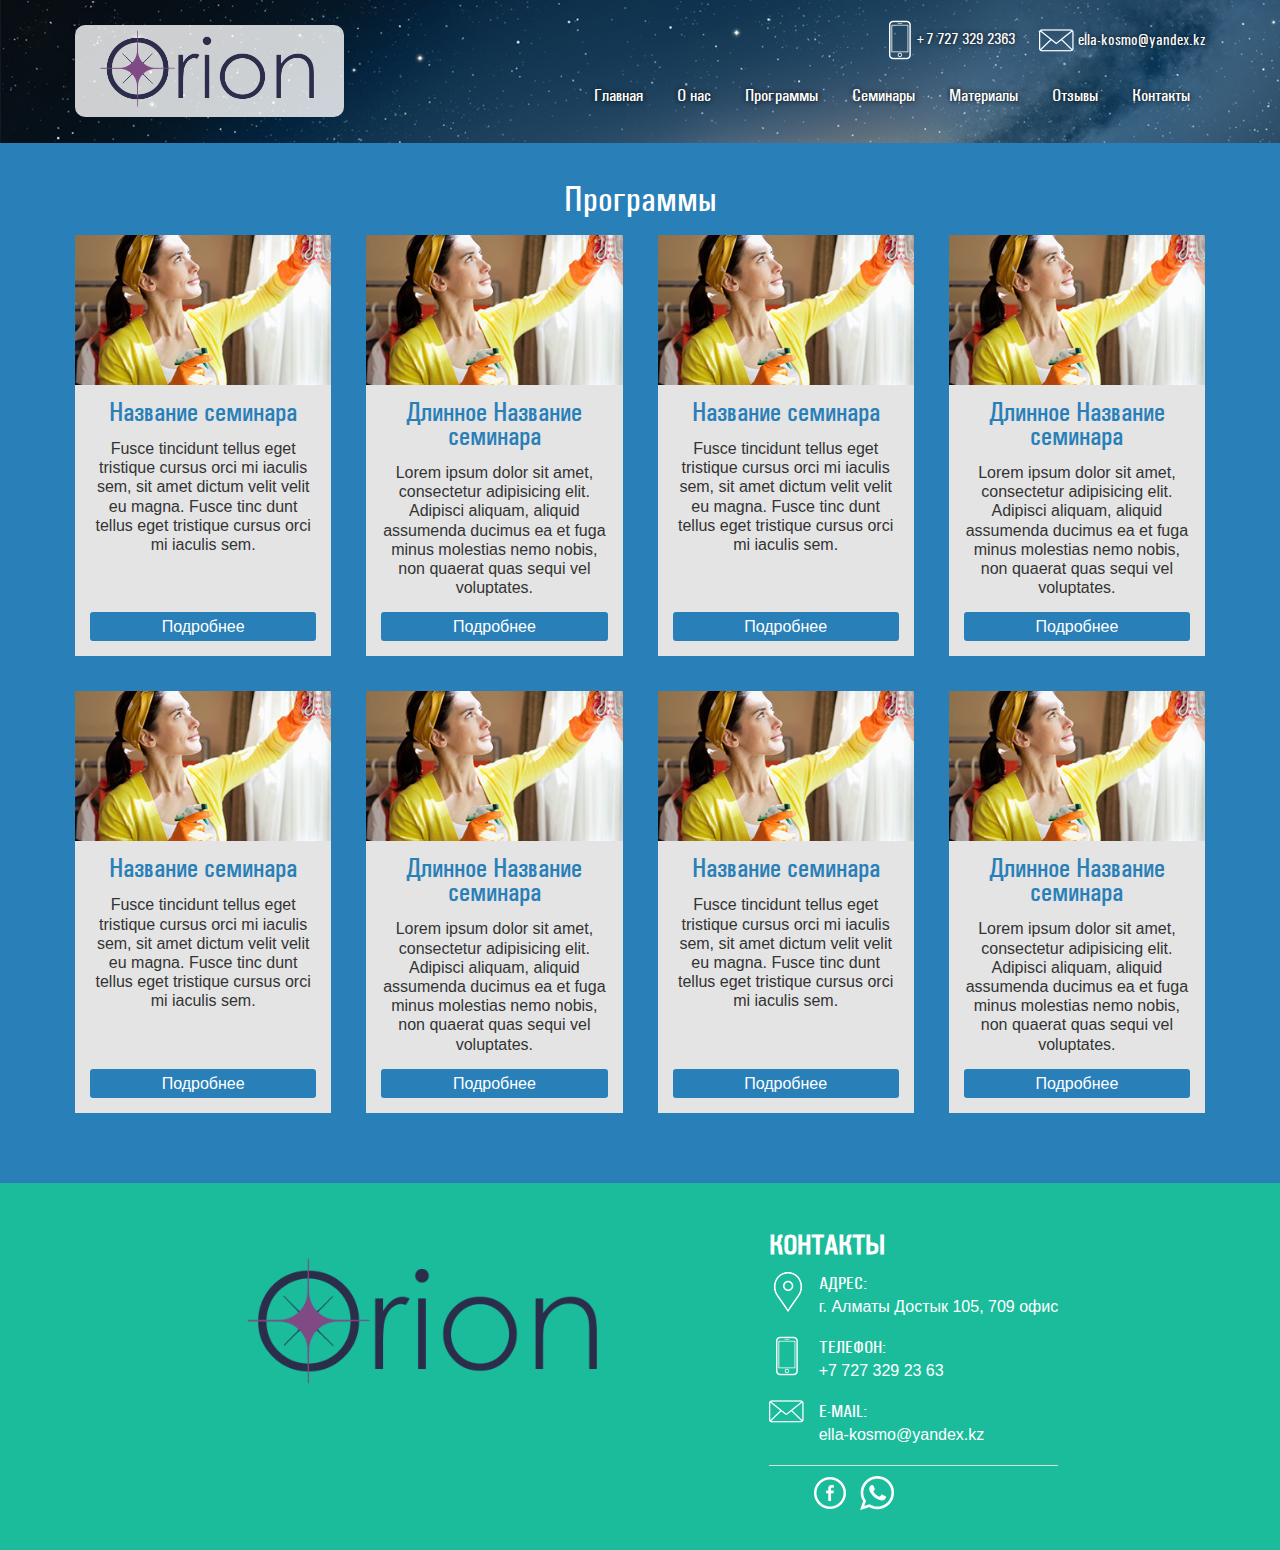
<file: programs-list.html>
<!DOCTYPE html>
<html>
<head>
    <meta charset="utf-8">
    <meta http-equiv="X-UA-Compatible" content="IE=edge">
    <meta name="viewport" content="width=device-width, initial-scale=1">
    <title>Орион | Программы</title>
    <link rel="stylesheet" href="css/uikit.min.css">
    <link rel="stylesheet" href="css/styles.css">
</head>
<body>

    <!--НАЧАЛО Главный раздел включая хедер с навбаром-->
    <div class="main-section articles single" id="mainSection">
        <header class="uk-container uk-container-center">
        <div class="logo-col">
          <a href="index.html">
            <img src="img/logo.png" alt="Лого" class="logo">
          </a>
        </div>
        <div class="navbar-and-contacts-col">
          <div class="contacts">
            <p>
                    <span>
                        <img src="img/header-icon-phone.png" alt="Телефон" class="uk-hidden-small">
                        <a href="tel:+7 727 329 2363">+7 727 329 2363</a>
                    </span>
              <span>
                        <img src="img/header-icon-mail.png" alt="Электронная почта" class="uk-hidden-small">
                        <a href="mailto:ella-kosmo@yandex.kz">ella-kosmo@yandex.kz</a>
                    </span>
            </p>
          </div>
          <nav class="uk-navbar" data-uk-sticky="{getWidthFrom:'.main-section', top:-200, animation: 'uk-animation-slide-top'}">
            <ul class="uk-navbar-nav uk-hidden-small">
              <li><a href="index.html">Главная</a></li>
              <li><a href="single-article.html">О нас</a></li>
              <li><a href="programs-list.html">Программы</a></li>
              <li><a href="training-list.html">Семинары</a></li>
              <li class="uk-parent" data-uk-dropdown aria-haspopup="true" aria-expanded="false">
                <a href="">Материалы</a>
                <div class="uk-dropdown uk-dropdown-navbar uk-dropdown-bottom" style="top: 40px; left: 0;">
                  <ul class="uk-nav uk-nav-navbar">
                    <li><a href="programs-list.html">Новости</a></li>
                    <li><a href="programs-list.html">Книги</a></li>
                  </ul>
                </div>
              </li>
              <li><a href="reviews.html">Отзывы</a></li>
              <li><a href="contacts.html">Контакты</a></li>
            </ul>
            <a href="#my-id" class="uk-navbar-toggle uk-visible-small" data-uk-offcanvas></a>
          </nav>

          <div id="my-id" class="uk-offcanvas">
            <div class="uk-offcanvas-bar">
              <ul class="uk-nav uk-nav-offcanvas" data-uk-nav>
                <li><a href="index.html">Главная</a></li>
                <li><a href="single-article.html">О нас</a></li>
                <li><a href="programs-list.html">Программы</a></li>
                <li><a href="training-list.html">Семинары</a></li>
                <li class="uk-parent" data-uk-dropdown aria-haspopup="true" aria-expanded="false">
                  <a href="">Материалы</a>
                  <div class="uk-dropdown uk-dropdown-navbar uk-dropdown-bottom" style="top: 40px; left: 0;">
                    <ul class="uk-nav uk-nav-navbar">
                      <li><a href="programs-list.html">Новости</a></li>
                      <li><a href="programs-list.html">Книги</a></li>
                    </ul>
                  </div>
                </li>
                <li><a href="reviews.html">Отзывы</a></li>
                <li><a href="contacts.html">Контакты</a></li>
              </ul>
            </div>
          </div>
        </div>
      </header>
    </div>
    <!--КОНЕЦ Главный раздел включая хедер с навбаром-->

    <!--НАЧАЛО блоки с программами-->
    <div class="services-grid">
      <h1 class="uk-text-center">Программы</h1>
      <div class="uk-container uk-container-center">
        <ul class="uk-grid uk-grid-width-large-1-4 uk-grid-width-medium-1-2 uk-grid-width-small-1-1">
          <li>
            <div class="img" style="background-image: url('img/articles-list-example.jpg')">
            </div>
            <div class="text-section">
              <h3>Название семинара</h3>
              <p>
                Fusce tincidunt tellus eget tristique cursus orci mi iaculis sem, sit amet dictum velit
                velit eu magna. Fusce tinc dunt tellus eget tristique cursus orci mi iaculis sem.
              </p>
              <a href="single-program.html">Подробнее</a>
            </div>
          </li>
          <li>
            <div class="img" style="background-image: url('img/articles-list-example.jpg')">
            </div>
            <div class="text-section">
              <h3>Длинное Название семинара</h3>
              <p>
                Lorem ipsum dolor sit amet, consectetur adipisicing elit. Adipisci aliquam, aliquid
                assumenda ducimus ea et fuga minus molestias nemo nobis, non quaerat quas sequi vel
                voluptates.
              </p>
              <a href="single-program.html">Подробнее</a>
            </div>
          </li>
          <li>
            <div class="img" style="background-image: url('img/articles-list-example.jpg')">
            </div>
            <div class="text-section">
              <h3>Название семинара</h3>
              <p>
                Fusce tincidunt tellus eget tristique cursus orci mi iaculis sem, sit amet dictum velit
                velit eu magna. Fusce tinc dunt tellus eget tristique cursus orci mi iaculis sem.
              </p>
              <a href="single-program.html">Подробнее</a>
            </div>
          </li>
          <li>
            <div class="img" style="background-image: url('img/articles-list-example.jpg')">
            </div>
            <div class="text-section">
              <h3>Длинное Название семинара</h3>
              <p>
                Lorem ipsum dolor sit amet, consectetur adipisicing elit. Adipisci aliquam, aliquid
                assumenda ducimus ea et fuga minus molestias nemo nobis, non quaerat quas sequi vel
                voluptates.
              </p>
              <a href="single-program.html">Подробнее</a>
            </div>
          </li>
          <li>
            <div class="img" style="background-image: url('img/articles-list-example.jpg')">
            </div>
            <div class="text-section">
              <h3>Название семинара</h3>
              <p>
                Fusce tincidunt tellus eget tristique cursus orci mi iaculis sem, sit amet dictum velit
                velit eu magna. Fusce tinc dunt tellus eget tristique cursus orci mi iaculis sem.
              </p>
              <a href="single-program.html">Подробнее</a>
            </div>
          </li>
          <li>
            <div class="img" style="background-image: url('img/articles-list-example.jpg')">
            </div>
            <div class="text-section">
              <h3>Длинное Название семинара</h3>
              <p>
                Lorem ipsum dolor sit amet, consectetur adipisicing elit. Adipisci aliquam, aliquid
                assumenda ducimus ea et fuga minus molestias nemo nobis, non quaerat quas sequi vel
                voluptates.
              </p>
              <a href="single-program.html">Подробнее</a>
            </div>
          </li>
          <li>
            <div class="img" style="background-image: url('img/articles-list-example.jpg')">
            </div>
            <div class="text-section">
              <h3>Название семинара</h3>
              <p>
                Fusce tincidunt tellus eget tristique cursus orci mi iaculis sem, sit amet dictum velit
                velit eu magna. Fusce tinc dunt tellus eget tristique cursus orci mi iaculis sem.
              </p>
              <a href="single-program.html">Подробнее</a>
            </div>
          </li>
          <li>
            <div class="img" style="background-image: url('img/articles-list-example.jpg')">
            </div>
            <div class="text-section">
              <h3>Длинное Название семинара</h3>
              <p>
                Lorem ipsum dolor sit amet, consectetur adipisicing elit. Adipisci aliquam, aliquid
                assumenda ducimus ea et fuga minus molestias nemo nobis, non quaerat quas sequi vel
                voluptates.
              </p>
              <a href="single-program.html">Подробнее</a>
            </div>
          </li>
        </ul>
      </div>
    </div>
    <!--КОНЕЦ блоки с программами-->

    <footer id="footer">
      <div class="uk-container uk-container-center">
        <img src="img/logo.png" alt="Лого" class="logo">
        <div class="contacts">
          <h3>Контакты</h3>
          <div class="address-container">
            <h4>Адрес:</h4>
            <p class="address">г. Алматы Достык 105, 709 офис</p>
          </div>
          <div class="phone-number-container">
            <h4>Телефон:</h4>
            <p><a class="phone-number" href="tel:+7 (727) 329‒23‒63">+7 727 329 23 63</a></p>
          </div>
          <div class="email-container">
            <h4>E-mail:</h4>
            <p><a href="mailto:ella-kosmo@yandex.kz" class="email">ella-kosmo@yandex.kz</a></p>
          </div>
          <hr class="uk-grid-divider">
          <div class="social-icons">
            <a href="#">
              <img src="img/footer-icon-fb.png" alt="Facebook">
            </a>
            <a href="#">
              <img src="img/footer-icon-whatsapp.png" alt="Whats App">
            </a>
          </div>
        </div>
      </div>
    </footer>

    <div id="reviews-modal" class="uk-modal">
        <div class="uk-modal-dialog uk-modal-dialojustify-contentg-lightbox">
            <a class="uk-modal-close uk-close"></a>
            <div class='embed-container'>
                <iframe id="iFrameVideoReviews" src="" frameborder="0" allowfullscreen></iframe>
            </div>
        </div>
    </div>

    <script src="js/jquery-2.2.3.min.js"></script>
    <script src="js/uikit.min.js"></script>
</body>
</html>
</file>
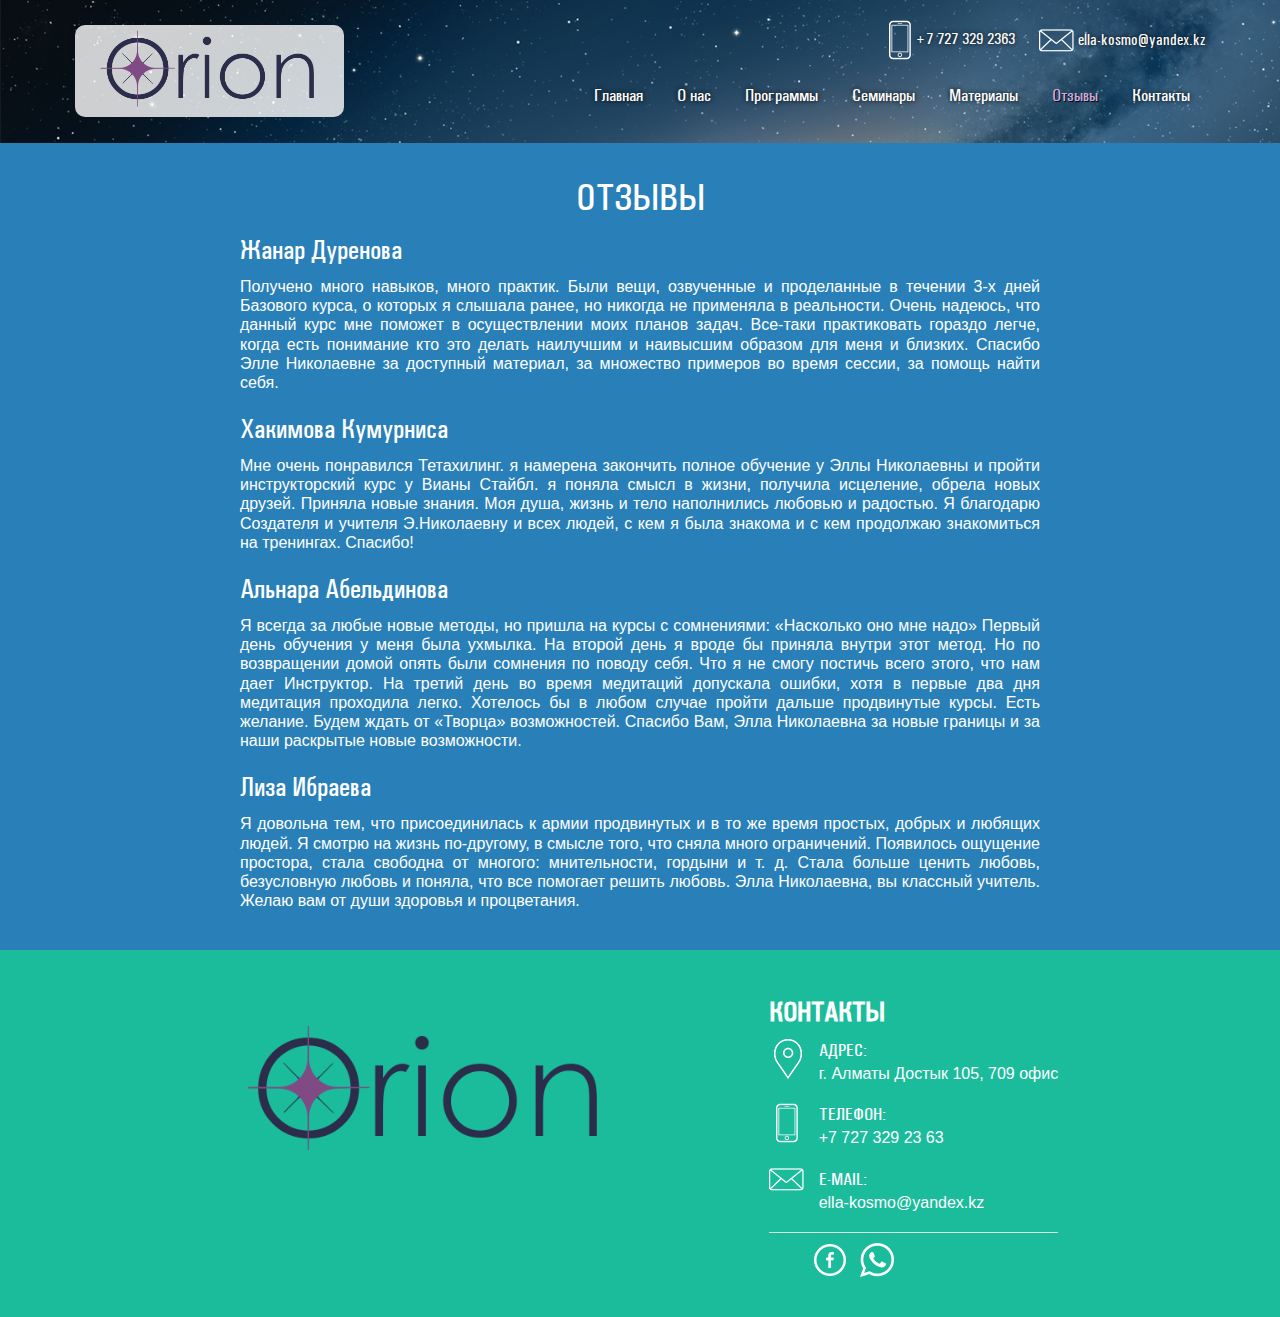
<file: reviews.html>
<!DOCTYPE html>
<html>
<head>
    <meta charset="utf-8">
    <meta http-equiv="X-UA-Compatible" content="IE=edge">
    <meta name="viewport" content="width=device-width, initial-scale=1">
    <title>Орион | Одиночн.статья</title>
    <link rel="stylesheet" href="css/uikit.min.css">
    <link rel="stylesheet" href="css/styles.css">
</head>
<body>

    <!--НАЧАЛО Главный раздел включая хедер с навбаром-->
    <div class="main-section articles single" id="mainSection">
        <header class="uk-container uk-container-center">
        <div class="logo-col">
          <a href="index.html">
            <img src="img/logo.png" alt="Лого" class="logo">
          </a>
        </div>
        <div class="navbar-and-contacts-col">
          <div class="contacts">
            <p>
                    <span>
                        <img src="img/header-icon-phone.png" alt="Телефон" class="uk-hidden-small">
                        <a href="tel:+7 727 329 2363">+7 727 329 2363</a>
                    </span>
              <span>
                        <img src="img/header-icon-mail.png" alt="Электронная почта" class="uk-hidden-small">
                        <a href="mailto:ella-kosmo@yandex.kz">ella-kosmo@yandex.kz</a>
                    </span>
            </p>
          </div>
          <nav class="uk-navbar" data-uk-sticky="{getWidthFrom:'.main-section', top:-200, animation: 'uk-animation-slide-top'}">
            <ul class="uk-navbar-nav uk-hidden-small">
              <li><a href="index.html">Главная</a></li>
              <li><a href="single-article.html">О нас</a></li>
              <li><a href="programs-list.html">Программы</a></li>
              <li><a href="training-list.html">Семинары</a></li>
              <li class="uk-parent" data-uk-dropdown aria-haspopup="true" aria-expanded="false">
                <a href="">Материалы</a>
                <div class="uk-dropdown uk-dropdown-navbar uk-dropdown-bottom" style="top: 40px; left: 0;">
                  <ul class="uk-nav uk-nav-navbar">
                    <li><a href="programs-list.html">Новости</a></li>
                    <li><a href="programs-list.html">Книги</a></li>
                  </ul>
                </div>
              </li>
              <li class="uk-active"><a href="reviews.html">Отзывы</a></li>
              <li><a href="contacts.html">Контакты</a></li>
            </ul>
            <a href="#my-id" class="uk-navbar-toggle uk-visible-small" data-uk-offcanvas></a>
          </nav>

          <div id="my-id" class="uk-offcanvas">
            <div class="uk-offcanvas-bar">
              <ul class="uk-nav uk-nav-offcanvas" data-uk-nav>
                <li><a href="index.html">Главная</a></li>
                <li><a href="single-article.html">О нас</a></li>
                <li><a href="programs-list.html">Программы</a></li>
                <li><a href="training-list.html">Семинары</a></li>
                <li class="uk-parent" data-uk-dropdown aria-haspopup="true" aria-expanded="false">
                  <a href="">Материалы</a>
                  <div class="uk-dropdown uk-dropdown-navbar uk-dropdown-bottom" style="top: 40px; left: 0;">
                    <ul class="uk-nav uk-nav-navbar">
                      <li><a href="programs-list.html">Новости</a></li>
                      <li><a href="programs-list.html">Книги</a></li>
                    </ul>
                  </div>
                </li>
                <li class="uk-active"><a href="reviews.html">Отзывы</a></li>
                <li><a href="contacts.html">Контакты</a></li>
              </ul>
            </div>
          </div>
        </div>
      </header>
    </div>
    <!--КОНЕЦ Главный раздел включая хедер с навбаром-->

    <!--КОНЕЦ reviews-->
    <div class="reviews">
      <div class="uk-container uk-container-center">
        <h2>Отзывы</h2>
        <article>
          <h3>Жанар Дуренова</h3>
          <p>Получено много навыков, много практик. Были вещи, озвученные и проделанные в течении 3-х дней Базового курса, о которых я слышала ранее, но никогда не применяла в реальности. Очень надеюсь, что данный курс мне поможет в осуществлении моих планов задач. Все-таки практиковать гораздо легче, когда есть понимание кто это делать наилучшим и наивысшим образом для меня и близких. Спасибо Элле Николаевне за доступный материал, за множество примеров во время сессии, за помощь найти себя.</p>
        </article>

        <article>
          <h3>Хакимова Кумурниса</h3>
          <p>Мне очень понравился Тетахилинг. я намерена закончить полное обучение у Эллы Николаевны и пройти инструкторский курс у Вианы Стайбл. я поняла смысл в жизни, получила исцеление, обрела новых друзей. Приняла новые знания. Моя душа, жизнь и тело наполнились любовью и радостью. Я благодарю Создателя и учителя Э.Николаевну и всех людей, с кем я была знакома и с кем продолжаю знакомиться на тренингах. Спасибо!</p>
        </article>

        <article>
          <h3>Альнара Абельдинова</h3>
          <p>Я всегда за любые новые методы, но пришла на курсы с сомнениями: «Насколько оно мне надо» Первый день обучения у меня была ухмылка. На второй день я вроде бы приняла внутри этот метод. Но по возвращении домой опять были сомнения по поводу себя. Что я не смогу постичь всего этого, что нам дает Инструктор. На третий день во время медитаций допускала ошибки, хотя в первые два дня медитация проходила легко. Хотелось бы в любом случае пройти дальше продвинутые курсы. Есть желание. Будем ждать от «Творца» возможностей. Спасибо Вам, Элла Николаевна за новые границы и за наши раскрытые новые возможности.</p>
        </article>

        <article>
          <h3>Лиза Ибраева</h3>
          <p>Я довольна тем, что присоединилась к армии продвинутых и в то же время простых, добрых и любящих людей. Я смотрю на жизнь по-другому, в смысле того, что сняла много ограничений. Появилось ощущение простора, стала свободна от многого: мнительности, гордыни и т. д. Стала больше ценить любовь, безусловную любовь и поняла, что все помогает решить любовь. Элла Николаевна, вы классный учитель. Желаю вам от души здоровья и процветания.</p>
        </article>

      </div>
    </div>
    <!--КОНЕЦ reviews-->

    <footer id="footer">
      <div class="uk-container uk-container-center">
        <img src="img/logo.png" alt="Лого" class="logo">
        <div class="contacts">
          <h3>Контакты</h3>
          <div class="address-container">
            <h4>Адрес:</h4>
            <p class="address">г. Алматы Достык 105, 709 офис</p>
          </div>
          <div class="phone-number-container">
            <h4>Телефон:</h4>
            <p><a class="phone-number" href="tel:+7 (727) 329‒23‒63">+7 727 329 23 63</a></p>
          </div>
          <div class="email-container">
            <h4>E-mail:</h4>
            <p><a href="mailto:ella-kosmo@yandex.kz" class="email">ella-kosmo@yandex.kz</a></p>
          </div>
          <hr class="uk-grid-divider">
          <div class="social-icons">
            <a href="#">
              <img src="img/footer-icon-fb.png" alt="Facebook">
            </a>
            <a href="#">
              <img src="img/footer-icon-whatsapp.png" alt="Whats App">
            </a>
          </div>
        </div>
      </div>
    </footer>

    <div id="reviews-modal" class="uk-modal">
        <div class="uk-modal-dialog uk-modal-dialojustify-contentg-lightbox">
            <a class="uk-modal-close uk-close"></a>
            <div class='embed-container'>
                <iframe id="iFrameVideoReviews" src="" frameborder="0" allowfullscreen></iframe>
            </div>
        </div>
    </div>

    <script src="js/jquery-2.2.3.min.js"></script>
    <script src="js/uikit.min.js"></script>
</body>
</html>
</file>
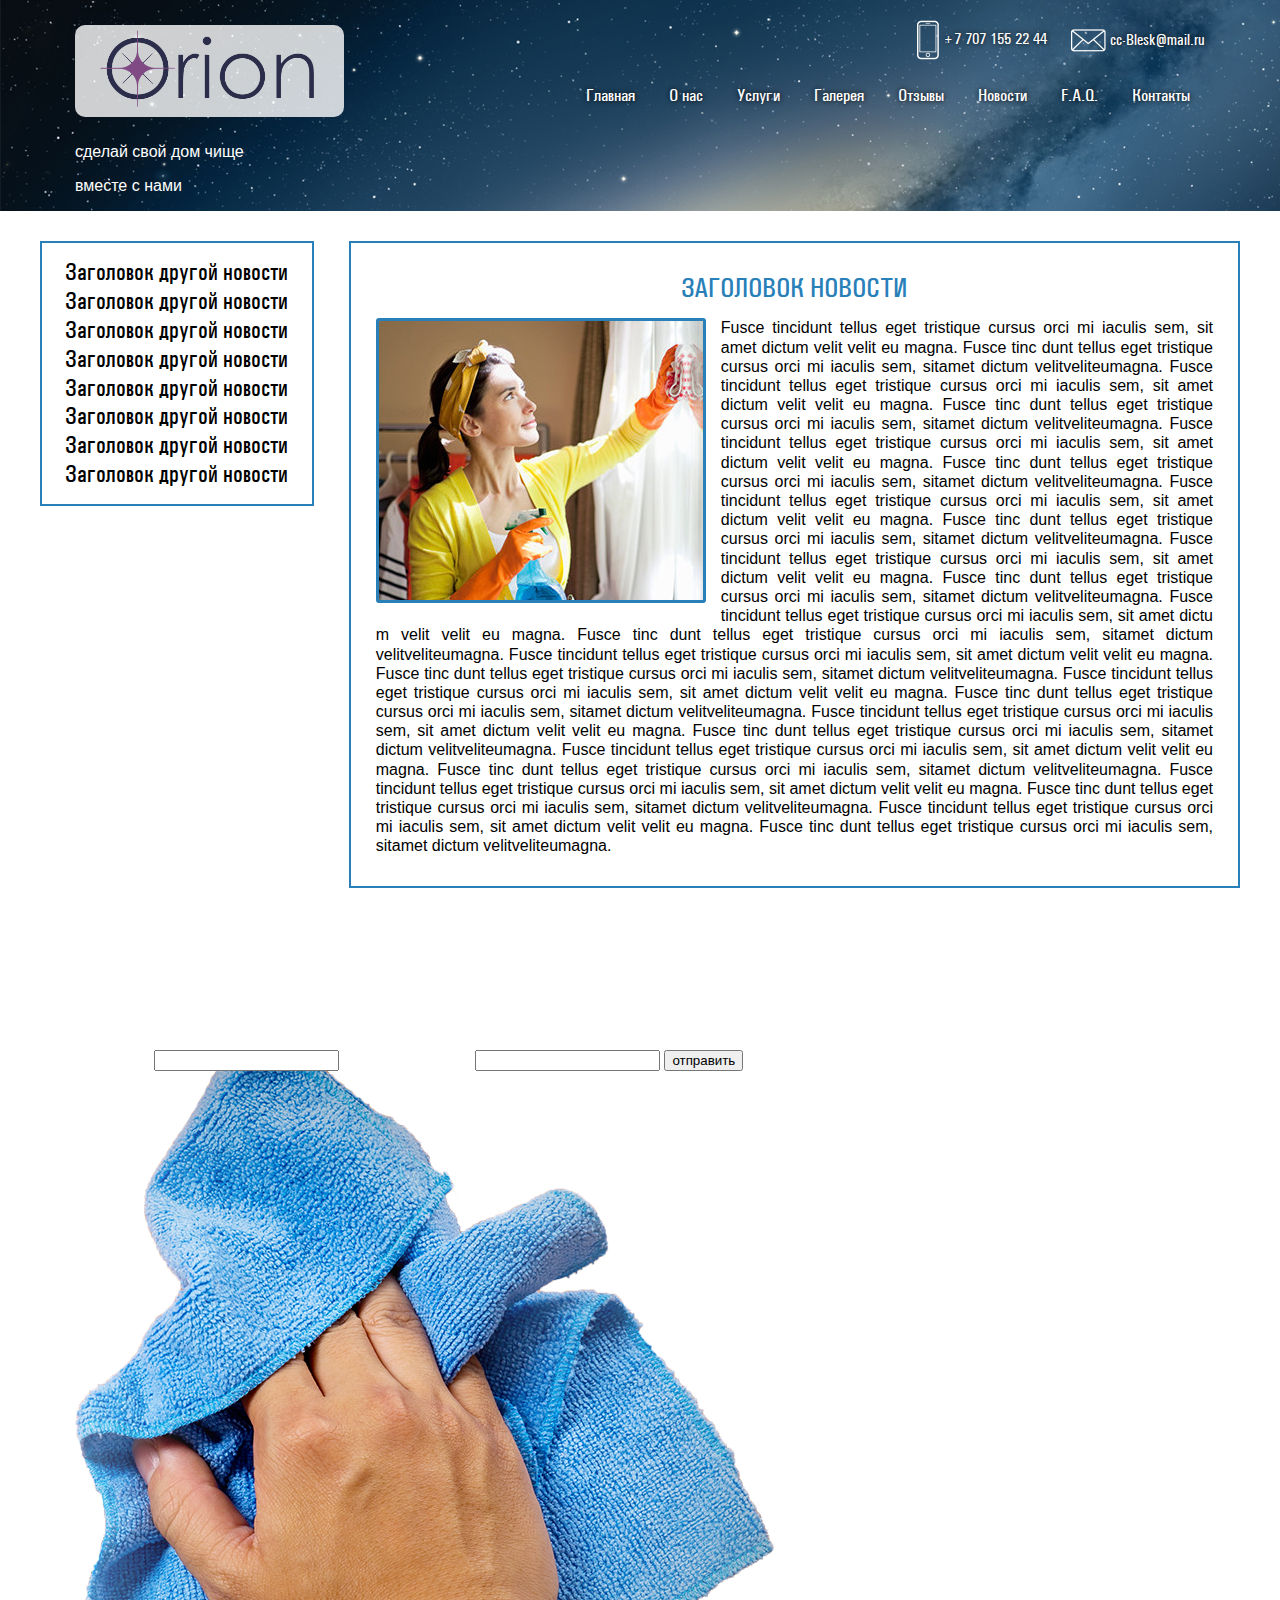
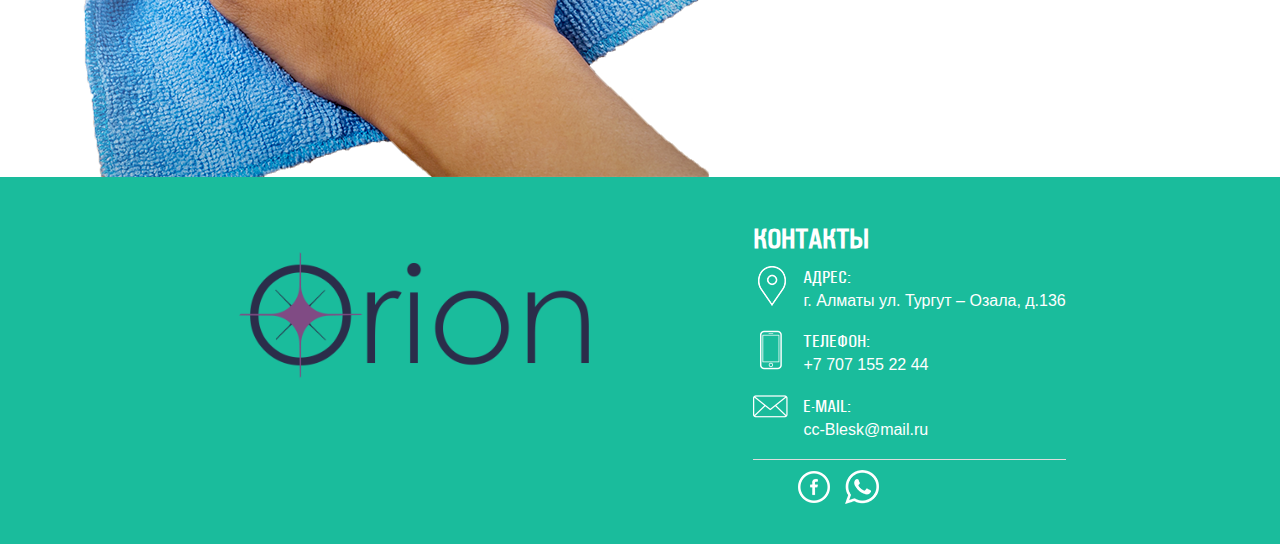
<file: single-article.html>
<!DOCTYPE html>
<html>
<head>
    <meta charset="utf-8">
    <meta http-equiv="X-UA-Compatible" content="IE=edge">
    <meta name="viewport" content="width=device-width, initial-scale=1">
    <title>Блеск | Список статей</title>
    <link rel="shortcut icon" href="favicon.ico">
    <link rel="stylesheet" href="css/uikit.min.css">
    <link rel="stylesheet" href="css/styles.css">
</head>
<body>

    <!--НАЧАЛО Главный раздел включая хедер с навбаром-->
    <div class="main-section articles single" id="mainSection">
        <header class="uk-container uk-container-center">
            <div class="logo-col">
                <a href="index.html">
                    <img src="img/logo.png" alt="Лого" class="logo">
                </a>
            </div>
            <div class="navbar-and-contacts-col">
                <div class="contacts">
                    <p>
                    <span>
                        <img src="img/header-icon-phone.png" alt="Телефон" class="uk-hidden-small">
                        <a href="tel:+7 707 155 22 44">+7 707 155 22 44</a>
                    </span>
                    <span>
                        <img src="img/header-icon-mail.png" alt="Электронная почта" class="uk-hidden-small">
                        <a href="mailto:l-antipod@mail.ru">cc-Blesk@mail.ru</a>
                    </span>
                    </p>
                </div>
                <nav class="uk-navbar">
                    <ul class="uk-navbar-nav uk-hidden-small">
                        <li><a href="index.html#mainSection">Главная</a></li>
                        <li><a href="index.html#about">О нас</a></li>
                        <li class="uk-parent" data-uk-dropdown aria-haspopup="true" aria-expanded="false">
                            <a href="index.html#services">Услуги</a>
                            <div class="uk-dropdown uk-dropdown-navbar uk-dropdown-bottom" style="top: 40px; left: 0;">
                                <ul class="uk-nav uk-nav-navbar">
                                    <li><a href="#">Горничная</a></li>
                                    <li><a href="#">Горничная в халатике</a></li>
                                    <li><a href="#">Две горничные</a></li>
                                    <li><a href="#">Две горничные в халатиках</a></li>
                                </ul>
                            </div>
                        </li>
                        <li><a href="index.html#gallery">Галерея</a></li>
                        <li><a href="index.html#reviews">Отзывы</a></li>
                        <li><a href="index.html#news">Новости</a></li>
                        <li><a href="index.html#faq">F.A.Q.</a></li>
                        <li><a href="index.html#footer">Контакты</a></li>
                    </ul>
                    <a href="#my-id" class="uk-navbar-toggle uk-visible-small" data-uk-offcanvas></a>
                </nav>

                <div id="my-id" class="uk-offcanvas">
                    <div class="uk-offcanvas-bar">
                        <ul class="uk-nav uk-nav-offcanvas" data-uk-nav>
                            <li><a href="index.html#mainSection">Главная</a></li>
                            <li><a href="index.html#about">О нас</a></li>
                            <li><a href="index.html#services">Услуги</a></li>
                            <li class="uk-parent" aria-expanded="false">
                                <a href="#">Список услуг</a>
                                <ul class="uk-nav-sub">
                                    <li><a href="#">Горничная</a></li>
                                    <li><a href="#">Горничная в халатике</a></li>
                                    <li><a href="#">Две горничные</a></li>
                                    <li><a href="#">Две горничные в халатиках</a></li>
                                </ul>
                            </li>
                            <li><a href="index.html#gallery">Галерея</a></li>
                            <li><a href="index.html#reviews">Отзывы</a></li>
                            <li><a href="index.html#news">Новости</a></li>
                            <li><a href="index.html#faq">F.A.Q.</a></li>
                            <li><a href="index.html#footer">Контакты</a></li>
                        </ul>
                    </div>
                </div>
            </div>
        </header>
        <div class="slogan-and-summary uk-container uk-container-center">
            <p class="slogan part-one">сделай свой дом чище</p>
            <p class="slogan part-two">вместе с нами</p>
        </div>
    </div>
    <!--КОНЕЦ Главный раздел включая хедер с навбаром-->

    <!--НАЧАЛО список новостей и сама новость-->
    <div class="uk-container uk-container-center article-box">
        <div class="uk-grid">
            <div class="uk-width-medium-1-4 other-articles">
                <div class="border">
                    <a href="#">Заголовок другой новости</a>
                    <a href="#">Заголовок другой новости</a>
                    <a href="#">Заголовок другой новости</a>
                    <a href="#">Заголовок другой новости</a>
                    <a href="#">Заголовок другой новости</a>
                    <a href="#">Заголовок другой новости</a>
                    <a href="#">Заголовок другой новости</a>
                    <a href="#">Заголовок другой новости</a>
                </div>
            </div>
            <div class="uk-width-medium-3-4 article">
                <div class="border on-article">
                    <h2>заголовок новости</h2>
                    <p>
                        <img src="img/articles-list-example.jpg" alt="">
                        Fusce tincidunt tellus eget tristique  cursus orci mi iaculis sem, sit amet dictum velit velit eu magna.  Fusce tinc dunt tellus eget tristique cursus orci mi iaculis sem, sitamet dictum velitveliteumagna.  Fusce tincidunt tellus eget tristique  cursus orci mi iaculis sem, sit amet dictum velit velit eu magna.  Fusce tinc dunt tellus eget tristique cursus orci mi iaculis sem, sitamet dictum velitveliteumagna.  Fusce tincidunt tellus eget tristique  cursus orci mi iaculis sem, sit amet dictum velit velit eu magna.  Fusce tinc dunt tellus eget tristique cursus orci mi iaculis sem, sitamet dictum velitveliteumagna.  Fusce tincidunt tellus eget tristique  cursus orci mi iaculis sem, sit amet dictum velit velit eu magna.  Fusce tinc dunt tellus eget tristique cursus orci mi iaculis sem, sitamet dictum velitveliteumagna. Fusce tincidunt tellus eget tristique  cursus orci mi iaculis sem, sit amet dictum velit velit eu magna.  Fusce tinc dunt tellus eget tristique cursus orci mi iaculis sem, sitamet dictum velitveliteumagna.  Fusce tincidunt tellus eget tristique  cursus orci mi iaculis sem, sit amet dictu m velit velit eu magna.  Fusce tinc dunt tellus eget tristique cursus orci mi iaculis sem, sitamet dictum velitveliteumagna.  Fusce tincidunt tellus eget tristique  cursus orci mi iaculis sem, sit amet dictum velit velit eu magna.  Fusce tinc dunt tellus eget tristique cursus orci mi iaculis sem, sitamet dictum velitveliteumagna.  Fusce tincidunt tellus eget tristique  cursus orci mi iaculis sem, sit amet dictum velit velit eu magna.  Fusce tinc dunt tellus eget tristique cursus orci mi iaculis sem, sitamet dictum velitveliteumagna. Fusce tincidunt tellus eget tristique  cursus orci mi iaculis sem, sit amet dictum velit velit eu magna.  Fusce tinc dunt tellus eget tristique cursus orci mi iaculis sem, sitamet dictum velitveliteumagna.  Fusce tincidunt tellus eget tristique  cursus orci mi iaculis sem, sit amet dictum velit velit eu magna.  Fusce tinc dunt tellus eget tristique cursus orci mi iaculis sem, sitamet dictum velitveliteumagna.  Fusce tincidunt tellus eget tristique  cursus orci mi iaculis sem, sit amet dictum velit velit eu magna.  Fusce tinc dunt tellus eget tristique cursus orci mi iaculis sem, sitamet dictum velitveliteumagna.  Fusce tincidunt tellus eget tristique  cursus orci mi iaculis sem, sit amet dictum velit velit eu magna.  Fusce tinc dunt tellus eget tristique cursus orci mi iaculis sem, sitamet dictum velitveliteumagna.
                    </p>
                </div>
            </div>
        </div>
    </div>
    <!--КОНЕЦ список новостей и сама новость-->

    <!--НАЧАЛО оставить заявку-->
    <div class="request" id="request">
        <div class="uk-container uk-container-center">
            <h2>Оставить заявку</h2>
            <p>Возникли вопросы? <br>Оставьте свой номер и мы <br>перезвоним Вам!</p>
            <form action="">
                <label for="name">Ваше имя</label>
                <input type="text" id="name">
                <label for="phoneNumber">Номер телефона</label>
                <input type="tel" id="phoneNumber">
                <input type="submit" value="отправить">
            </form>
            <img src="img/request-hand.png" alt="Чистка" class="hand">
        </div>
    </div>
    <!--КОНЕЦ оставить заявку-->

    <footer id="footer">
        <div class="uk-container uk-container-center">
            <img src="img/logo.png" alt="Лого" class="logo">
            <div class="contacts">
                <h3>Контакты</h3>
                <div class="address-container">
                    <h4>Адрес:</h4>
                    <p class="address">г. Алматы ул. Тургут – Озала, д.136</p>
                </div>
                <div class="phone-number-container">
                    <h4>Телефон:</h4>
                    <p><a class="phone-number" href="tel:+7 707 155 22 44">+7 707 155 22 44</a></p>
                </div>
                <div class="email-container">
                    <h4>E-mail:</h4>
                    <p><a href="mailto:cc-Blesk@mail.ru" class="email">cc-Blesk@mail.ru</a></p>
                </div>
                <hr class="uk-grid-divider">
                <div class="social-icons">
                    <a href="#">
                    <img src="img/footer-icon-fb.png" alt="Facebook">
                </a>
                    <a href="#">
                        <img src="img/footer-icon-whatsapp.png" alt="Whats App">
                    </a>
                </div>
            </div>
        </div>
    </footer>

    <div id="reviews-modal" class="uk-modal">
        <div class="uk-modal-dialog uk-modal-dialojustify-contentg-lightbox">
            <a class="uk-modal-close uk-close"></a>
            <div class='embed-container'>
                <iframe id="iFrameVideoReviews" src="" frameborder="0" allowfullscreen></iframe>
            </div>
        </div>
    </div>

    <script src="js/jquery-2.2.3.min.js"></script>
    <script src="js/uikit.min.js"></script>
</body>
</html>
</file>
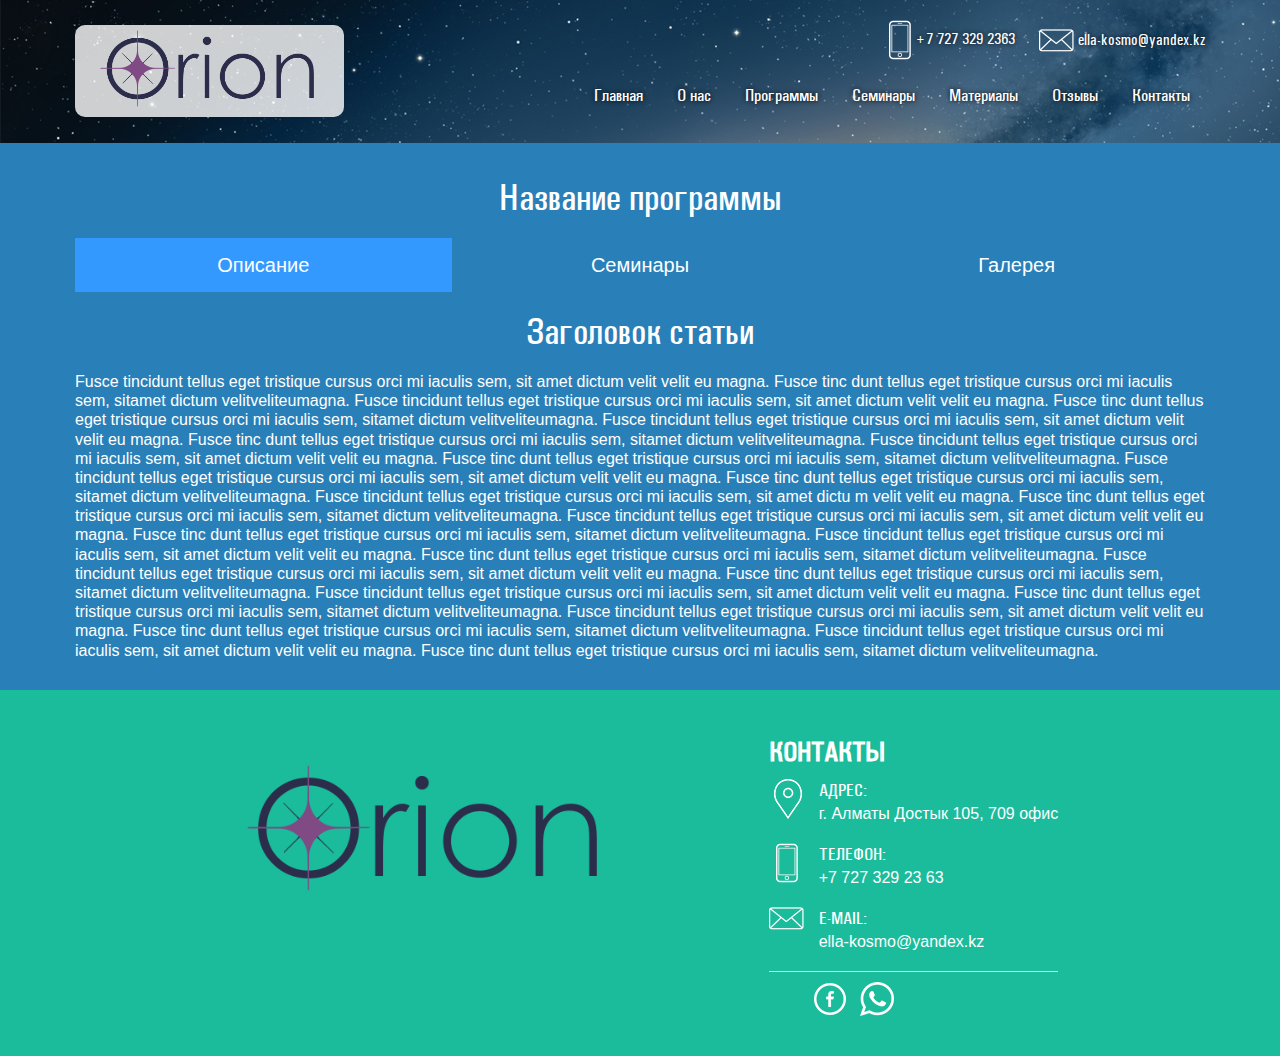
<file: single-program.html>
<!DOCTYPE html>
<html>
<head>
    <meta charset="utf-8">
    <meta http-equiv="X-UA-Compatible" content="IE=edge">
    <meta name="viewport" content="width=device-width, initial-scale=1">
    <title>Орион | Одиночн.программа</title>
    <link rel="stylesheet" href="css/uikit.min.css">
    <link rel="stylesheet" href="css/styles.css">

    <!--Unitegallery-->
    <link rel='stylesheet' href='css/unite-gallery.css' type='text/css'>
</head>
<body>

    <!--НАЧАЛО Главный раздел включая хедер с навбаром-->
    <div class="main-section articles single" id="mainSection">
        <header class="uk-container uk-container-center">
        <div class="logo-col">
          <a href="index.html">
            <img src="img/logo.png" alt="Лого" class="logo">
          </a>
        </div>
        <div class="navbar-and-contacts-col">
          <div class="contacts">
            <p>
                    <span>
                        <img src="img/header-icon-phone.png" alt="Телефон" class="uk-hidden-small">
                        <a href="tel:+7 727 329 2363">+7 727 329 2363</a>
                    </span>
              <span>
                        <img src="img/header-icon-mail.png" alt="Электронная почта" class="uk-hidden-small">
                        <a href="mailto:ella-kosmo@yandex.kz">ella-kosmo@yandex.kz</a>
                    </span>
            </p>
          </div>
          <nav class="uk-navbar" data-uk-sticky="{getWidthFrom:'.main-section', top:-200, animation: 'uk-animation-slide-top'}">
            <ul class="uk-navbar-nav uk-hidden-small">
              <li><a href="index.html">Главная</a></li>
              <li><a href="single-article.html">О нас</a></li>
              <li><a href="programs-list.html">Программы</a></li>
              <li><a href="training-list.html">Семинары</a></li>
              <li class="uk-parent" data-uk-dropdown aria-haspopup="true" aria-expanded="false">
                <a href="">Материалы</a>
                <div class="uk-dropdown uk-dropdown-navbar uk-dropdown-bottom" style="top: 40px; left: 0;">
                  <ul class="uk-nav uk-nav-navbar">
                    <li><a href="programs-list.html">Новости</a></li>
                    <li><a href="programs-list.html">Книги</a></li>
                  </ul>
                </div>
              </li>
              <li><a href="reviews.html">Отзывы</a></li>
              <li><a href="contacts.html">Контакты</a></li>
            </ul>
            <a href="#my-id" class="uk-navbar-toggle uk-visible-small" data-uk-offcanvas></a>
          </nav>

          <div id="my-id" class="uk-offcanvas">
            <div class="uk-offcanvas-bar">
              <ul class="uk-nav uk-nav-offcanvas" data-uk-nav>
                <li><a href="index.html">Главная</a></li>
                <li><a href="single-article.html">О нас</a></li>
                <li><a href="programs-list.html">Программы</a></li>
                <li><a href="training-list.html">Семинары</a></li>
                <li class="uk-parent" data-uk-dropdown aria-haspopup="true" aria-expanded="false">
                  <a href="">Материалы</a>
                  <div class="uk-dropdown uk-dropdown-navbar uk-dropdown-bottom" style="top: 40px; left: 0;">
                    <ul class="uk-nav uk-nav-navbar">
                      <li><a href="programs-list.html">Новости</a></li>
                      <li><a href="programs-list.html">Книги</a></li>
                    </ul>
                  </div>
                </li>
                <li><a href="reviews.html">Отзывы</a></li>
                <li><a href="contacts.html">Контакты</a></li>
              </ul>
            </div>
          </div>
        </div>
      </header>
    </div>
    <!--КОНЕЦ Главный раздел включая хедер с навбаром-->

    <!--КОНЕЦ programs-->
    <div class="single-program">
      <div class="uk-container uk-container-center">
        <h2>Название программы</h2>

        <!-- This is the container of the toggling elements -->
        <ul data-uk-switcher="{connect:'#content-switcher', animation: 'slide-horizontal'}">
          <li><a href="">Описание</a></li>
          <li><a href="">Семинары</a></li>
          <li><a href="">Галерея</a></li>
        </ul>

        <!-- This is the container of the content items -->
        <ul id="content-switcher" class="uk-switcher">
          <li>
            <h2>Заголовок статьи</h2>
            <p>
              Fusce tincidunt tellus eget tristique  cursus orci mi iaculis sem, sit amet dictum velit velit eu magna.  Fusce tinc dunt tellus eget tristique cursus orci mi iaculis sem, sitamet dictum velitveliteumagna.  Fusce tincidunt tellus eget tristique  cursus orci mi iaculis sem, sit amet dictum velit velit eu magna.  Fusce tinc dunt tellus eget tristique cursus orci mi iaculis sem, sitamet dictum velitveliteumagna.  Fusce tincidunt tellus eget tristique  cursus orci mi iaculis sem, sit amet dictum velit velit eu magna.  Fusce tinc dunt tellus eget tristique cursus orci mi iaculis sem, sitamet dictum velitveliteumagna.  Fusce tincidunt tellus eget tristique  cursus orci mi iaculis sem, sit amet dictum velit velit eu magna.  Fusce tinc dunt tellus eget tristique cursus orci mi iaculis sem, sitamet dictum velitveliteumagna. Fusce tincidunt tellus eget tristique  cursus orci mi iaculis sem, sit amet dictum velit velit eu magna.  Fusce tinc dunt tellus eget tristique cursus orci mi iaculis sem, sitamet dictum velitveliteumagna.  Fusce tincidunt tellus eget tristique  cursus orci mi iaculis sem, sit amet dictu m velit velit eu magna.  Fusce tinc dunt tellus eget tristique cursus orci mi iaculis sem, sitamet dictum velitveliteumagna.  Fusce tincidunt tellus eget tristique  cursus orci mi iaculis sem, sit amet dictum velit velit eu magna.  Fusce tinc dunt tellus eget tristique cursus orci mi iaculis sem, sitamet dictum velitveliteumagna.  Fusce tincidunt tellus eget tristique  cursus orci mi iaculis sem, sit amet dictum velit velit eu magna.  Fusce tinc dunt tellus eget tristique cursus orci mi iaculis sem, sitamet dictum velitveliteumagna. Fusce tincidunt tellus eget tristique  cursus orci mi iaculis sem, sit amet dictum velit velit eu magna.  Fusce tinc dunt tellus eget tristique cursus orci mi iaculis sem, sitamet dictum velitveliteumagna.  Fusce tincidunt tellus eget tristique  cursus orci mi iaculis sem, sit amet dictum velit velit eu magna.  Fusce tinc dunt tellus eget tristique cursus orci mi iaculis sem, sitamet dictum velitveliteumagna.  Fusce tincidunt tellus eget tristique  cursus orci mi iaculis sem, sit amet dictum velit velit eu magna.  Fusce tinc dunt tellus eget tristique cursus orci mi iaculis sem, sitamet dictum velitveliteumagna.  Fusce tincidunt tellus eget tristique  cursus orci mi iaculis sem, sit amet dictum velit velit eu magna.  Fusce tinc dunt tellus eget tristique cursus orci mi iaculis sem, sitamet dictum velitveliteumagna.
            </p>
          </li>
          <li>
            <!--НАЧАЛО семинары-->
            <div class="services-grid">
              <div class="uk-container uk-container-center">
                <ul class="uk-grid uk-grid-width-large-1-4 uk-grid-width-medium-1-2 uk-grid-width-small-1-1">
                  <li>
                    <div class="img" style="background-image: url('img/articles-list-example.jpg')">
                    </div>
                    <div class="text-section">
                      <h3>Название семинара</h3>
                      <p>
                        Fusce tincidunt tellus eget tristique cursus orci mi iaculis sem, sit amet dictum velit
                        velit eu magna. Fusce tinc dunt tellus eget tristique cursus orci mi iaculis sem.
                      </p>
                      <a href="single-training.html">Подробнее</a>
                    </div>
                  </li>
                  <li>
                    <div class="img" style="background-image: url('img/articles-list-example.jpg')">
                    </div>
                    <div class="text-section">
                      <h3>Длинное Название семинара</h3>
                      <p>
                        Lorem ipsum dolor sit amet, consectetur adipisicing elit. Adipisci aliquam, aliquid
                        assumenda ducimus ea et fuga minus molestias nemo nobis, non quaerat quas sequi vel
                        voluptates.
                      </p>
                      <a href="single-training.html">Подробнее</a>
                    </div>
                  </li>
                  <li>
                    <div class="img" style="background-image: url('img/articles-list-example.jpg')">
                    </div>
                    <div class="text-section">
                      <h3>Название семинара</h3>
                      <p>
                        Fusce tincidunt tellus eget tristique cursus orci mi iaculis sem, sit amet dictum velit
                        velit eu magna. Fusce tinc dunt tellus eget tristique cursus orci mi iaculis sem.
                      </p>
                      <a href="single-training.html">Подробнее</a>
                    </div>
                  </li>
                  <li>
                    <div class="img" style="background-image: url('img/articles-list-example.jpg')">
                    </div>
                    <div class="text-section">
                      <h3>Длинное Название семинара</h3>
                      <p>
                        Lorem ipsum dolor sit amet, consectetur adipisicing elit. Adipisci aliquam, aliquid
                        assumenda ducimus ea et fuga minus molestias nemo nobis, non quaerat quas sequi vel
                        voluptates.
                      </p>
                      <a href="single-training.html">Подробнее</a>
                    </div>
                  </li>
                  <li>
                    <div class="img" style="background-image: url('img/articles-list-example.jpg')">
                    </div>
                    <div class="text-section">
                      <h3>Название семинара</h3>
                      <p>
                        Fusce tincidunt tellus eget tristique cursus orci mi iaculis sem, sit amet dictum velit
                        velit eu magna. Fusce tinc dunt tellus eget tristique cursus orci mi iaculis sem.
                      </p>
                      <a href="single-training.html">Подробнее</a>
                    </div>
                  </li>
                  <li>
                    <div class="img" style="background-image: url('img/articles-list-example.jpg')">
                    </div>
                    <div class="text-section">
                      <h3>Длинное Название семинара</h3>
                      <p>
                        Lorem ipsum dolor sit amet, consectetur adipisicing elit. Adipisci aliquam, aliquid
                        assumenda ducimus ea et fuga minus molestias nemo nobis, non quaerat quas sequi vel
                        voluptates.
                      </p>
                      <a href="single-training.html">Подробнее</a>
                    </div>
                  </li>
                  <li>
                    <div class="img" style="background-image: url('img/articles-list-example.jpg')">
                    </div>
                    <div class="text-section">
                      <h3>Название семинара</h3>
                      <p>
                        Fusce tincidunt tellus eget tristique cursus orci mi iaculis sem, sit amet dictum velit
                        velit eu magna. Fusce tinc dunt tellus eget tristique cursus orci mi iaculis sem.
                      </p>
                      <a href="single-training.html">Подробнее</a>
                    </div>
                  </li>
                  <li>
                    <div class="img" style="background-image: url('img/articles-list-example.jpg')">
                    </div>
                    <div class="text-section">
                      <h3>Длинное Название семинара</h3>
                      <p>
                        Lorem ipsum dolor sit amet, consectetur adipisicing elit. Adipisci aliquam, aliquid
                        assumenda ducimus ea et fuga minus molestias nemo nobis, non quaerat quas sequi vel
                        voluptates.
                      </p>
                      <a href="single-training.html">Подробнее</a>
                    </div>
                  </li>
                </ul>
              </div>
            </div>
            <!--КОНЕЦ семинары-->
          </li>
          <li>
            <!--НАЧАЛО Unitegallery-->
            <div id="unitegallery-1" style="display:none;">

              <img alt="Image" src="img/gallery-example-img1.jpg"
                   data-image="img/gallery-example-img1.jpg"
                   data-description="Фото">

              <img alt="Image" src="img/articles-list-example.jpg"
                   data-image="img/articles-list-example.jpg"
                   data-description="Фото">

              <img alt="Image" src="img/articles-list-main-background.jpg"
                   data-image="img/articles-list-main-background.jpg"
                   data-description="Фото">

              <img alt="Image" src="img/articles-list-main-background.jpg"
                   data-image="img/articles-list-main-background.jpg"
                   data-description="Фото">

              <img alt="Image" src="img/gallery-example-img1.jpg"
                   data-image="img/gallery-example-img1.jpg"
                   data-description="Фото">

              <img alt="Image" src="img/articles-list-example.jpg"
                   data-image="img/articles-list-example.jpg"
                   data-description="Фото">


            </div>
            <!--КОНЕЦ Unitegallery-->
          </li>
        </ul>

      </div>
    </div>
    <!--КОНЕЦ programs-->

    <footer id="footer">
      <div class="uk-container uk-container-center">
        <img src="img/logo.png" alt="Лого" class="logo">
        <div class="contacts">
          <h3>Контакты</h3>
          <div class="address-container">
            <h4>Адрес:</h4>
            <p class="address">г. Алматы Достык 105, 709 офис</p>
          </div>
          <div class="phone-number-container">
            <h4>Телефон:</h4>
            <p><a class="phone-number" href="tel:+7 (727) 329‒23‒63">+7 727 329 23 63</a></p>
          </div>
          <div class="email-container">
            <h4>E-mail:</h4>
            <p><a href="mailto:ella-kosmo@yandex.kz" class="email">ella-kosmo@yandex.kz</a></p>
          </div>
          <hr class="uk-grid-divider">
          <div class="social-icons">
            <a href="#">
              <img src="img/footer-icon-fb.png" alt="Facebook">
            </a>
            <a href="#">
              <img src="img/footer-icon-whatsapp.png" alt="Whats App">
            </a>
          </div>
        </div>
      </div>
    </footer>

    <div id="reviews-modal" class="uk-modal">
        <div class="uk-modal-dialog uk-modal-dialojustify-contentg-lightbox">
            <a class="uk-modal-close uk-close"></a>
            <div class='embed-container'>
                <iframe id="iFrameVideoReviews" src="" frameborder="0" allowfullscreen></iframe>
            </div>
        </div>
    </div>

    <script src="js/jquery-2.2.3.min.js"></script>
    <script src="js/uikit.min.js"></script>
    <!--Unitegallery-->
    <script type='text/javascript' src='js/unitegallery.min.js'></script>
    <script type='text/javascript' src='js/ug-theme-tiles.js'></script>
    <script type="text/javascript">
      jQuery(document).ready(function(){

        jQuery("#unitegallery-1").unitegallery({
          tiles_type:"justified"
        });


      });
    </script>
</body>
</html>
</file>
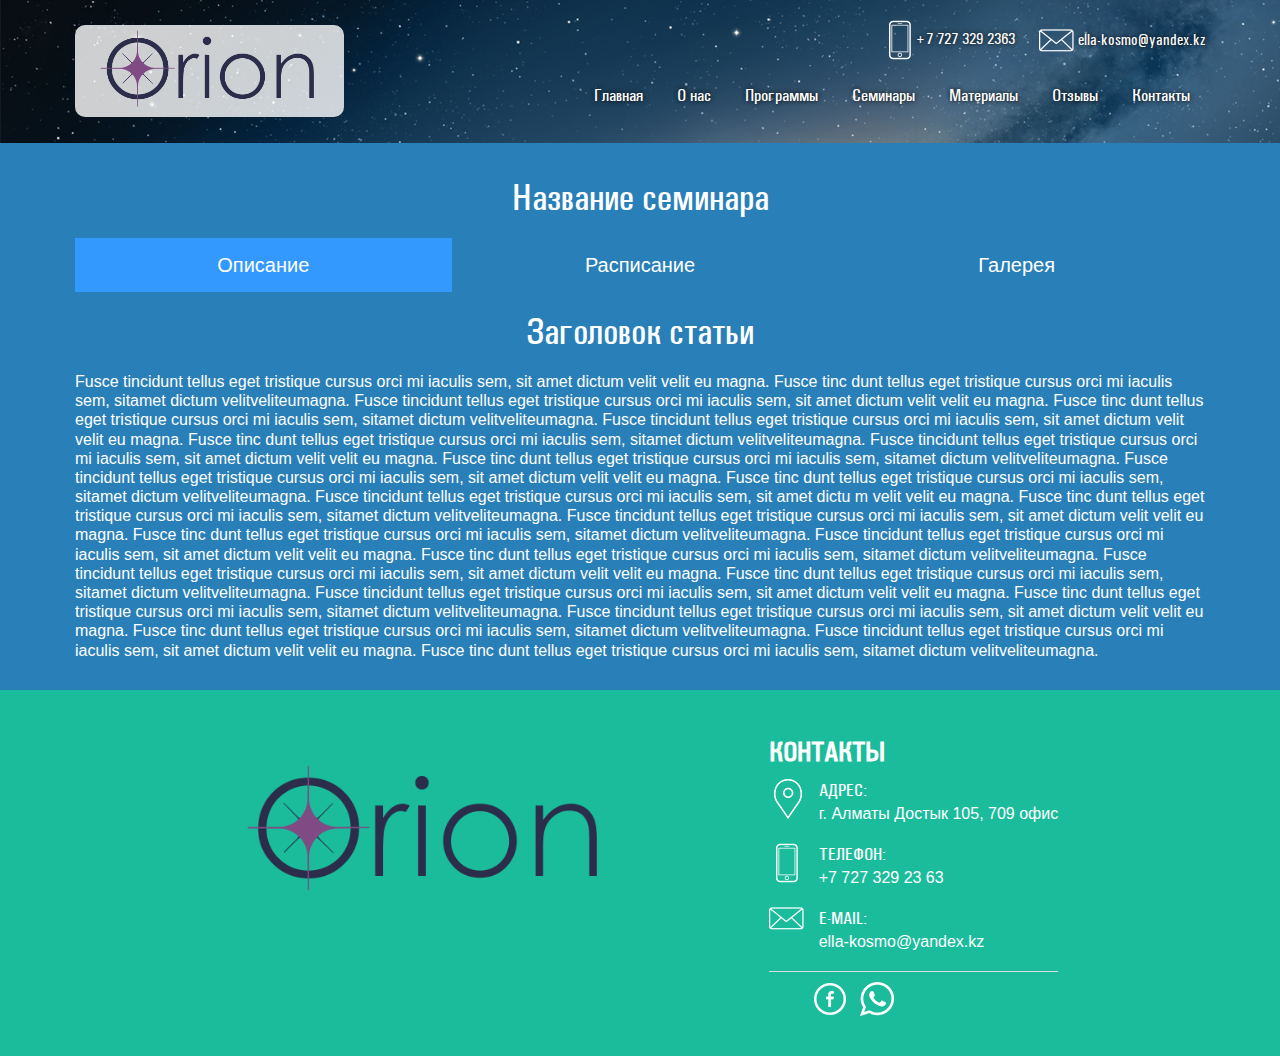
<file: single-training.html>
<!DOCTYPE html>
<html>
<head>
    <meta charset="utf-8">
    <meta http-equiv="X-UA-Compatible" content="IE=edge">
    <meta name="viewport" content="width=device-width, initial-scale=1">
    <title>Орион | Одиночн.семинар</title>
    <link rel="stylesheet" href="css/uikit.min.css">
    <link rel="stylesheet" href="css/styles.css">

    <!--Unitegallery-->
    <link rel='stylesheet' href='css/unite-gallery.css' type='text/css'>
</head>
<body>

    <!--НАЧАЛО Главный раздел включая хедер с навбаром-->
    <div class="main-section articles single" id="mainSection">
        <header class="uk-container uk-container-center">
        <div class="logo-col">
          <a href="index.html">
            <img src="img/logo.png" alt="Лого" class="logo">
          </a>
        </div>
        <div class="navbar-and-contacts-col">
          <div class="contacts">
            <p>
                    <span>
                        <img src="img/header-icon-phone.png" alt="Телефон" class="uk-hidden-small">
                        <a href="tel:+7 727 329 2363">+7 727 329 2363</a>
                    </span>
              <span>
                        <img src="img/header-icon-mail.png" alt="Электронная почта" class="uk-hidden-small">
                        <a href="mailto:ella-kosmo@yandex.kz">ella-kosmo@yandex.kz</a>
                    </span>
            </p>
          </div>
          <nav class="uk-navbar" data-uk-sticky="{getWidthFrom:'.main-section', top:-200, animation: 'uk-animation-slide-top'}">
            <ul class="uk-navbar-nav uk-hidden-small">
              <li><a href="index.html">Главная</a></li>
              <li><a href="single-article.html">О нас</a></li>
              <li><a href="programs-list.html">Программы</a></li>
              <li><a href="training-list.html">Семинары</a></li>
              <li class="uk-parent" data-uk-dropdown aria-haspopup="true" aria-expanded="false">
                <a href="">Материалы</a>
                <div class="uk-dropdown uk-dropdown-navbar uk-dropdown-bottom" style="top: 40px; left: 0;">
                  <ul class="uk-nav uk-nav-navbar">
                    <li><a href="programs-list.html">Новости</a></li>
                    <li><a href="programs-list.html">Книги</a></li>
                  </ul>
                </div>
              </li>
              <li><a href="reviews.html">Отзывы</a></li>
              <li><a href="contacts.html">Контакты</a></li>
            </ul>
            <a href="#my-id" class="uk-navbar-toggle uk-visible-small" data-uk-offcanvas></a>
          </nav>

          <div id="my-id" class="uk-offcanvas">
            <div class="uk-offcanvas-bar">
              <ul class="uk-nav uk-nav-offcanvas" data-uk-nav>
                <li><a href="index.html">Главная</a></li>
                <li><a href="single-article.html">О нас</a></li>
                <li><a href="programs-list.html">Программы</a></li>
                <li><a href="training-list.html">Семинары</a></li>
                <li class="uk-parent" data-uk-dropdown aria-haspopup="true" aria-expanded="false">
                  <a href="">Материалы</a>
                  <div class="uk-dropdown uk-dropdown-navbar uk-dropdown-bottom" style="top: 40px; left: 0;">
                    <ul class="uk-nav uk-nav-navbar">
                      <li><a href="programs-list.html">Новости</a></li>
                      <li><a href="programs-list.html">Книги</a></li>
                    </ul>
                  </div>
                </li>
                <li><a href="reviews.html">Отзывы</a></li>
                <li><a href="contacts.html">Контакты</a></li>
              </ul>
            </div>
          </div>
        </div>
      </header>
    </div>
    <!--КОНЕЦ Главный раздел включая хедер с навбаром-->

    <!--НАЧАЛО programs-->
    <div class="single-program">
      <div class="uk-container uk-container-center">
        <h2>Название семинара</h2>

        <!-- This is the container of the toggling elements -->
        <ul data-uk-switcher="{connect:'#content-switcher', animation: 'slide-horizontal'}">
          <li><a href="">Описание</a></li>
          <li><a href="">Расписание</a></li>
          <li><a href="">Галерея</a></li>
        </ul>

        <!-- This is the container of the content items -->
        <ul id="content-switcher" class="uk-switcher">
          <li>
            <h2>Заголовок статьи</h2>
            <p>
              Fusce tincidunt tellus eget tristique  cursus orci mi iaculis sem, sit amet dictum velit velit eu magna.  Fusce tinc dunt tellus eget tristique cursus orci mi iaculis sem, sitamet dictum velitveliteumagna.  Fusce tincidunt tellus eget tristique  cursus orci mi iaculis sem, sit amet dictum velit velit eu magna.  Fusce tinc dunt tellus eget tristique cursus orci mi iaculis sem, sitamet dictum velitveliteumagna.  Fusce tincidunt tellus eget tristique  cursus orci mi iaculis sem, sit amet dictum velit velit eu magna.  Fusce tinc dunt tellus eget tristique cursus orci mi iaculis sem, sitamet dictum velitveliteumagna.  Fusce tincidunt tellus eget tristique  cursus orci mi iaculis sem, sit amet dictum velit velit eu magna.  Fusce tinc dunt tellus eget tristique cursus orci mi iaculis sem, sitamet dictum velitveliteumagna. Fusce tincidunt tellus eget tristique  cursus orci mi iaculis sem, sit amet dictum velit velit eu magna.  Fusce tinc dunt tellus eget tristique cursus orci mi iaculis sem, sitamet dictum velitveliteumagna.  Fusce tincidunt tellus eget tristique  cursus orci mi iaculis sem, sit amet dictu m velit velit eu magna.  Fusce tinc dunt tellus eget tristique cursus orci mi iaculis sem, sitamet dictum velitveliteumagna.  Fusce tincidunt tellus eget tristique  cursus orci mi iaculis sem, sit amet dictum velit velit eu magna.  Fusce tinc dunt tellus eget tristique cursus orci mi iaculis sem, sitamet dictum velitveliteumagna.  Fusce tincidunt tellus eget tristique  cursus orci mi iaculis sem, sit amet dictum velit velit eu magna.  Fusce tinc dunt tellus eget tristique cursus orci mi iaculis sem, sitamet dictum velitveliteumagna. Fusce tincidunt tellus eget tristique  cursus orci mi iaculis sem, sit amet dictum velit velit eu magna.  Fusce tinc dunt tellus eget tristique cursus orci mi iaculis sem, sitamet dictum velitveliteumagna.  Fusce tincidunt tellus eget tristique  cursus orci mi iaculis sem, sit amet dictum velit velit eu magna.  Fusce tinc dunt tellus eget tristique cursus orci mi iaculis sem, sitamet dictum velitveliteumagna.  Fusce tincidunt tellus eget tristique  cursus orci mi iaculis sem, sit amet dictum velit velit eu magna.  Fusce tinc dunt tellus eget tristique cursus orci mi iaculis sem, sitamet dictum velitveliteumagna.  Fusce tincidunt tellus eget tristique  cursus orci mi iaculis sem, sit amet dictum velit velit eu magna.  Fusce tinc dunt tellus eget tristique cursus orci mi iaculis sem, sitamet dictum velitveliteumagna.
            </p>
          </li>
          <li class="uk-text-center">
              <!--НАЧАЛО расписание-->
              <p>Место: г.Алматы, ул. Абая 00, офис 000</p>
              <p>Дата: 00 января 2016</p>
              <p>Время: 17:00</p>
              <!--КОНЕЦ расписание-->
              <h3 class="uk-text-center">Записаться на семинар</h3>
              <form action="">
                <label for="name">Ваше имя:</label>
                <input type="text" id="name">
                <label for="phoneNumber">Номер телефона:</label>
                <input type="tel" id="phoneNumber">
                <input type="submit" value="Отправить">
              </form>
          </li>
          <li>
            <!--НАЧАЛО Unitegallery-->
            <div id="unitegallery-1" style="display:none;">

              <img alt="Image" src="img/gallery-example-img1.jpg"
                   data-image="img/gallery-example-img1.jpg"
                   data-description="Фото">

              <img alt="Image" src="img/articles-list-example.jpg"
                   data-image="img/articles-list-example.jpg"
                   data-description="Фото">

              <img alt="Image" src="img/articles-list-main-background.jpg"
                   data-image="img/articles-list-main-background.jpg"
                   data-description="Фото">

              <img alt="Image" src="img/articles-list-main-background.jpg"
                   data-image="img/articles-list-main-background.jpg"
                   data-description="Фото">

              <img alt="Image" src="img/gallery-example-img1.jpg"
                   data-image="img/gallery-example-img1.jpg"
                   data-description="Фото">

              <img alt="Image" src="img/articles-list-example.jpg"
                   data-image="img/articles-list-example.jpg"
                   data-description="Фото">


            </div>
            <!--КОНЕЦ Unitegallery-->
          </li>
        </ul>

      </div>
    </div>
    <!--КОНЕЦ programs-->

    <footer id="footer">
      <div class="uk-container uk-container-center">
        <img src="img/logo.png" alt="Лого" class="logo">
        <div class="contacts">
          <h3>Контакты</h3>
          <div class="address-container">
            <h4>Адрес:</h4>
            <p class="address">г. Алматы Достык 105, 709 офис</p>
          </div>
          <div class="phone-number-container">
            <h4>Телефон:</h4>
            <p><a class="phone-number" href="tel:+7 (727) 329‒23‒63">+7 727 329 23 63</a></p>
          </div>
          <div class="email-container">
            <h4>E-mail:</h4>
            <p><a href="mailto:ella-kosmo@yandex.kz" class="email">ella-kosmo@yandex.kz</a></p>
          </div>
          <hr class="uk-grid-divider">
          <div class="social-icons">
            <a href="#">
              <img src="img/footer-icon-fb.png" alt="Facebook">
            </a>
            <a href="#">
              <img src="img/footer-icon-whatsapp.png" alt="Whats App">
            </a>
          </div>
        </div>
      </div>
    </footer>

    <div id="reviews-modal" class="uk-modal">
        <div class="uk-modal-dialog uk-modal-dialojustify-contentg-lightbox">
            <a class="uk-modal-close uk-close"></a>
            <div class='embed-container'>
                <iframe id="iFrameVideoReviews" src="" frameborder="0" allowfullscreen></iframe>
            </div>
        </div>
    </div>

    <script src="js/jquery-2.2.3.min.js"></script>
    <script src="js/uikit.min.js"></script>
    <!--Unitegallery-->
    <script type='text/javascript' src='js/unitegallery.min.js'></script>
    <script type='text/javascript' src='js/ug-theme-tiles.js'></script>
    <script type="text/javascript">
      jQuery(document).ready(function(){

        jQuery("#unitegallery-1").unitegallery({
          tiles_type:"justified"
        });


      });
    </script>
</body>
</html>
</file>
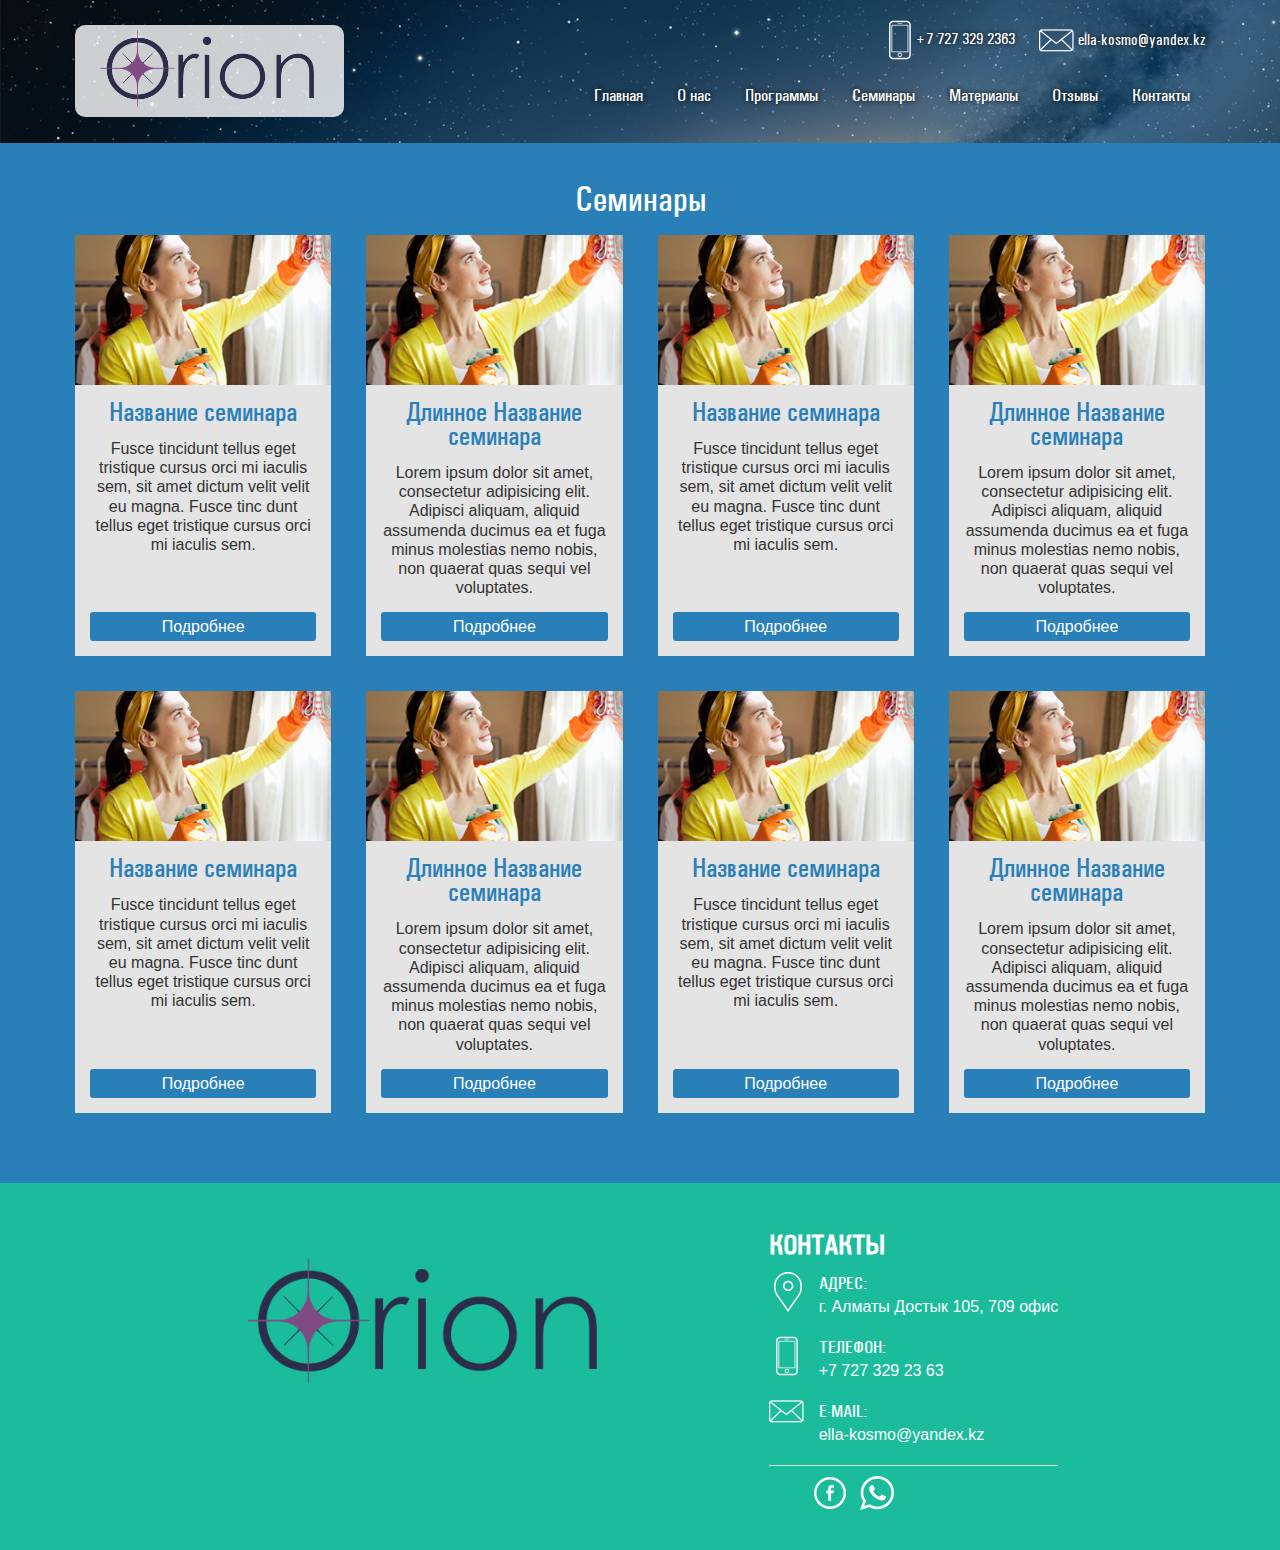
<file: training-list.html>
<!DOCTYPE html>
<html>
<head>
  <meta charset="utf-8">
  <meta http-equiv="X-UA-Compatible" content="IE=edge">
  <meta name="viewport" content="width=device-width, initial-scale=1">
  <title>Орион | Семинары</title>
  <link rel="stylesheet" href="css/uikit.min.css">
  <link rel="stylesheet" href="css/styles.css">
</head>
<body>

<!--НАЧАЛО Главный раздел включая хедер с навбаром-->
<div class="main-section articles single" id="mainSection">
  <header class="uk-container uk-container-center">
    <div class="logo-col">
      <a href="index.html">
        <img src="img/logo.png" alt="Лого" class="logo">
      </a>
    </div>
    <div class="navbar-and-contacts-col">
      <div class="contacts">
        <p>
                    <span>
                        <img src="img/header-icon-phone.png" alt="Телефон" class="uk-hidden-small">
                        <a href="tel:+7 727 329 2363">+7 727 329 2363</a>
                    </span>
          <span>
                        <img src="img/header-icon-mail.png" alt="Электронная почта" class="uk-hidden-small">
                        <a href="mailto:ella-kosmo@yandex.kz">ella-kosmo@yandex.kz</a>
                    </span>
        </p>
      </div>
      <nav class="uk-navbar" data-uk-sticky="{getWidthFrom:'.main-section', top:-200, animation: 'uk-animation-slide-top'}">
        <ul class="uk-navbar-nav uk-hidden-small">
          <li><a href="index.html">Главная</a></li>
          <li><a href="single-article.html">О нас</a></li>
          <li><a href="programs-list.html">Программы</a></li>
          <li><a href="training-list.html">Семинары</a></li>
          <li class="uk-parent" data-uk-dropdown aria-haspopup="true" aria-expanded="false">
            <a href="">Материалы</a>
            <div class="uk-dropdown uk-dropdown-navbar uk-dropdown-bottom" style="top: 40px; left: 0;">
              <ul class="uk-nav uk-nav-navbar">
                <li><a href="programs-list.html">Новости</a></li>
                <li><a href="programs-list.html">Книги</a></li>
              </ul>
            </div>
          </li>
          <li><a href="reviews.html">Отзывы</a></li>
          <li><a href="contacts.html">Контакты</a></li>
        </ul>
        <a href="#my-id" class="uk-navbar-toggle uk-visible-small" data-uk-offcanvas></a>
      </nav>

      <div id="my-id" class="uk-offcanvas">
        <div class="uk-offcanvas-bar">
          <ul class="uk-nav uk-nav-offcanvas" data-uk-nav>
            <li><a href="index.html">Главная</a></li>
            <li><a href="single-article.html">О нас</a></li>
            <li><a href="programs-list.html">Программы</a></li>
            <li><a href="training-list.html">Семинары</a></li>
            <li class="uk-parent" data-uk-dropdown aria-haspopup="true" aria-expanded="false">
              <a href="">Материалы</a>
              <div class="uk-dropdown uk-dropdown-navbar uk-dropdown-bottom" style="top: 40px; left: 0;">
                <ul class="uk-nav uk-nav-navbar">
                  <li><a href="programs-list.html">Новости</a></li>
                  <li><a href="programs-list.html">Книги</a></li>
                </ul>
              </div>
            </li>
            <li><a href="reviews.html">Отзывы</a></li>
            <li><a href="contacts.html">Контакты</a></li>
          </ul>
        </div>
      </div>
    </div>
  </header>
</div>
<!--КОНЕЦ Главный раздел включая хедер с навбаром-->

<!--НАЧАЛО блоки с семинарами-->
<div class="services-grid">
  <h1 class="uk-text-center">Семинары</h1>
  <div class="uk-container uk-container-center">
    <ul class="uk-grid uk-grid-width-large-1-4 uk-grid-width-medium-1-2 uk-grid-width-small-1-1">
      <li>
        <div class="img" style="background-image: url('img/articles-list-example.jpg')">
        </div>
        <div class="text-section">
          <h3>Название семинара</h3>
          <p>
            Fusce tincidunt tellus eget tristique cursus orci mi iaculis sem, sit amet dictum velit
            velit eu magna. Fusce tinc dunt tellus eget tristique cursus orci mi iaculis sem.
          </p>
          <a href="single-training.html">Подробнее</a>
        </div>
      </li>
      <li>
        <div class="img" style="background-image: url('img/articles-list-example.jpg')">
        </div>
        <div class="text-section">
          <h3>Длинное Название семинара</h3>
          <p>
            Lorem ipsum dolor sit amet, consectetur adipisicing elit. Adipisci aliquam, aliquid
            assumenda ducimus ea et fuga minus molestias nemo nobis, non quaerat quas sequi vel
            voluptates.
          </p>
          <a href="single-training.html">Подробнее</a>
        </div>
      </li>
      <li>
        <div class="img" style="background-image: url('img/articles-list-example.jpg')">
        </div>
        <div class="text-section">
          <h3>Название семинара</h3>
          <p>
            Fusce tincidunt tellus eget tristique cursus orci mi iaculis sem, sit amet dictum velit
            velit eu magna. Fusce tinc dunt tellus eget tristique cursus orci mi iaculis sem.
          </p>
          <a href="single-training.html">Подробнее</a>
        </div>
      </li>
      <li>
        <div class="img" style="background-image: url('img/articles-list-example.jpg')">
        </div>
        <div class="text-section">
          <h3>Длинное Название семинара</h3>
          <p>
            Lorem ipsum dolor sit amet, consectetur adipisicing elit. Adipisci aliquam, aliquid
            assumenda ducimus ea et fuga minus molestias nemo nobis, non quaerat quas sequi vel
            voluptates.
          </p>
          <a href="single-training.html">Подробнее</a>
        </div>
      </li>
      <li>
        <div class="img" style="background-image: url('img/articles-list-example.jpg')">
        </div>
        <div class="text-section">
          <h3>Название семинара</h3>
          <p>
            Fusce tincidunt tellus eget tristique cursus orci mi iaculis sem, sit amet dictum velit
            velit eu magna. Fusce tinc dunt tellus eget tristique cursus orci mi iaculis sem.
          </p>
          <a href="single-training.html">Подробнее</a>
        </div>
      </li>
      <li>
        <div class="img" style="background-image: url('img/articles-list-example.jpg')">
        </div>
        <div class="text-section">
          <h3>Длинное Название семинара</h3>
          <p>
            Lorem ipsum dolor sit amet, consectetur adipisicing elit. Adipisci aliquam, aliquid
            assumenda ducimus ea et fuga minus molestias nemo nobis, non quaerat quas sequi vel
            voluptates.
          </p>
          <a href="single-training.html">Подробнее</a>
        </div>
      </li>
      <li>
        <div class="img" style="background-image: url('img/articles-list-example.jpg')">
        </div>
        <div class="text-section">
          <h3>Название семинара</h3>
          <p>
            Fusce tincidunt tellus eget tristique cursus orci mi iaculis sem, sit amet dictum velit
            velit eu magna. Fusce tinc dunt tellus eget tristique cursus orci mi iaculis sem.
          </p>
          <a href="single-training.html">Подробнее</a>
        </div>
      </li>
      <li>
        <div class="img" style="background-image: url('img/articles-list-example.jpg')">
        </div>
        <div class="text-section">
          <h3>Длинное Название семинара</h3>
          <p>
            Lorem ipsum dolor sit amet, consectetur adipisicing elit. Adipisci aliquam, aliquid
            assumenda ducimus ea et fuga minus molestias nemo nobis, non quaerat quas sequi vel
            voluptates.
          </p>
          <a href="single-training.html">Подробнее</a>
        </div>
      </li>
    </ul>
  </div>
</div>
<!--КОНЕЦ блоки с семинарами-->

<footer id="footer">
  <div class="uk-container uk-container-center">
    <img src="img/logo.png" alt="Лого" class="logo">
    <div class="contacts">
      <h3>Контакты</h3>
      <div class="address-container">
        <h4>Адрес:</h4>
        <p class="address">г. Алматы Достык 105, 709 офис</p>
      </div>
      <div class="phone-number-container">
        <h4>Телефон:</h4>
        <p><a class="phone-number" href="tel:+7 (727) 329‒23‒63">+7 727 329 23 63</a></p>
      </div>
      <div class="email-container">
        <h4>E-mail:</h4>
        <p><a href="mailto:ella-kosmo@yandex.kz" class="email">ella-kosmo@yandex.kz</a></p>
      </div>
      <hr class="uk-grid-divider">
      <div class="social-icons">
        <a href="#">
          <img src="img/footer-icon-fb.png" alt="Facebook">
        </a>
        <a href="#">
          <img src="img/footer-icon-whatsapp.png" alt="Whats App">
        </a>
      </div>
    </div>
  </div>
</footer>

<div id="reviews-modal" class="uk-modal">
  <div class="uk-modal-dialog uk-modal-dialojustify-contentg-lightbox">
    <a class="uk-modal-close uk-close"></a>
    <div class='embed-container'>
      <iframe id="iFrameVideoReviews" src="" frameborder="0" allowfullscreen></iframe>
    </div>
  </div>
</div>

<script src="js/jquery-2.2.3.min.js"></script>
<script src="js/uikit.min.js"></script>
</body>
</html>
</file>
<file: css/styles.css>
@charset "UTF-8";
/* НАЧАЛО ОБЩИЕ СТИЛИ */
/* НАЧАЛО подключаем шрифт 'Univers': */
@font-face {
  font-family: 'Univers';
  src: url("../fonts/univers/Univers Condensed.ttf") format("truetype");
  font-weight: normal; }
@font-face {
  font-family: 'Universв';
  src: url("../fonts/univers/Univers Condensed Bold.ttf") format("truetype");
  font-weight: bold; }
/* КОНЕЦ подключаем шрифт 'Univers' */
/* НАЧАЛО общие стили */
body {
  color: white;
  font-size: 16px;
  line-height: 1.2; }

h1, h2, h3, h4, h5, h6 {
  color: white;
  font-family: "Univers", sans-serif; }

h2 {
  margin-top: 15px;
  font-size: 32px; }
  @media (min-width: 768px) {
    h2 {
      font-size: 38px; } }

h3 {
  font-size: 24px; }
  @media (min-width: 768px) {
    h3 {
      font-size: 28px; } }

a {
  color: inherit;
  text-decoration: none; }
  a:hover, a:focus, a:active {
    color: inherit;
    text-decoration: none; }

.btn {
  display: inline-block;
  background: white;
  color: #8e44ad;
  font-size: 14px;
  padding: 10px 12px;
  border-radius: 3px; }
  .btn:hover {
    background: #8e44ad;
    color: white; }

.uk-close-alt,
.uk-close-alt:hover,
.uk-modal-close {
  color: black; }

.uk-modal-dialog-lightbox .uk-modal-close.uk-close {
  z-index: 1000;
  background: white;
  border-radius: 50%; }
  .uk-modal-dialog-lightbox .uk-modal-close.uk-close:hover {
    color: black; }

.embed-container {
  position: relative;
  padding-bottom: 56.25%;
  height: 0;
  overflow: hidden;
  max-width: 100%; }

.embed-container iframe,
.embed-container object,
.embed-container embed {
  position: absolute;
  top: 0;
  left: 0;
  width: 100%;
  height: 100%; }

/* КОНЕЦ общие стили */
/* НАЧАЛО header */
@media (min-width: 960px) {
  .logo-col {
    float: left; } }
.logo-col img {
  display: block;
  margin: 25px auto;
  max-width: 269px;
  background: rgba(255, 255, 255, 0.8);
  padding: 5px 30px 10px 25px;
  border-radius: 10px; }

.navbar-and-contacts-col {
  font-family: "Univers", sans-serif; }
  @media (min-width: 960px) {
    .navbar-and-contacts-col {
      float: right;
      padding-top: 20px; } }
  .navbar-and-contacts-col .contacts {
    text-align: center; }
    @media (min-width: 960px) {
      .navbar-and-contacts-col .contacts {
        text-align: right; } }
    .navbar-and-contacts-col .contacts span + span {
      display: block;
      margin-top: 10px; }
      @media (min-width: 480px) {
        .navbar-and-contacts-col .contacts span + span {
          margin-left: 20px;
          margin-top: 0;
          display: inline-block; } }
    .navbar-and-contacts-col .contacts a {
      color: white;
      text-shadow: 0 0 5px black; }
  .navbar-and-contacts-col .uk-navbar {
    background: transparent; }
    .navbar-and-contacts-col .uk-navbar.uk-active {
      background: rgba(255, 255, 255, 0.9);
      left: 0;
      right: 0; }
      .navbar-and-contacts-col .uk-navbar.uk-active .uk-navbar-nav li > a,
      .navbar-and-contacts-col .uk-navbar.uk-active .uk-navbar-nav li.uk-open > a {
        color: black;
        text-shadow: none; }
    .navbar-and-contacts-col .uk-navbar .uk-navbar-nav {
      float: none;
      text-align: center; }
      .navbar-and-contacts-col .uk-navbar .uk-navbar-nav > li {
        float: none;
        display: inline-block;
        text-align: left; }
        .navbar-and-contacts-col .uk-navbar .uk-navbar-nav > li.active > a {
          font-weight: bold; }
        .navbar-and-contacts-col .uk-navbar .uk-navbar-nav > li > a {
          font-family: "Univers", sans-serif;
          font-size: 18px;
          text-shadow: 0 0 5px black; }
      .navbar-and-contacts-col .uk-navbar .uk-navbar-nav li.uk-open a,
      .navbar-and-contacts-col .uk-navbar .uk-navbar-nav li a {
        background: transparent;
        color: white; }
      .navbar-and-contacts-col .uk-navbar .uk-navbar-nav li.uk-open ul,
      .navbar-and-contacts-col .uk-navbar .uk-navbar-nav li ul {
        font-size: 16px; }
        .navbar-and-contacts-col .uk-navbar .uk-navbar-nav li.uk-open ul li:hover a,
        .navbar-and-contacts-col .uk-navbar .uk-navbar-nav li ul li:hover a {
          background: #cfacde;
          color: white; }
      .navbar-and-contacts-col .uk-navbar .uk-navbar-nav li.uk-active > a,
      .navbar-and-contacts-col .uk-navbar .uk-navbar-nav li:hover > a {
        color: #cfacde;
        text-shadow: 1px 1px rgba(0, 0, 0, 0.9); }
  .navbar-and-contacts-col .uk-navbar-toggle {
    color: #8e44ad; }

.uk-dropdown {
  background: rgba(122, 40, 205, 0.85);
  border-radius: 3px; }
  @media (min-width: 767px) {
    .uk-dropdown::after {
      position: absolute;
      top: -6px;
      left: 31px;
      display: inline-block;
      border-right: 6px solid transparent;
      border-bottom: 6px solid rgba(122, 40, 205, 0.85);
      border-left: 6px solid transparent;
      content: ''; } }

.uk-offcanvas .uk-nav-sub {
  background: rgba(255, 255, 255, 0.2); }
  .uk-offcanvas .uk-nav-sub li a {
    padding: 5px 0; }

/* КОНЕЦ header */
/* НАЧАЛО main-section */
.main-section {
  background: 50% 0/cover url("../img/main-background.jpg");
  min-height: 100vh;
  border-bottom: 1px transparent solid;
  box-sizing: border-box; }
  .main-section .slogan-and-summary:not(.uk-container) {
    text-align: center;
    max-width: 700px;
    margin: 20px auto;
    position: relative;
    padding: 0; }
    .main-section .slogan-and-summary:not(.uk-container) img {
      max-width: 300px; }
    .main-section .slogan-and-summary:not(.uk-container) .heading {
      font-family: "Univers", sans-serif;
      font-size: 28px;
      text-shadow: 0 5px 5px rgba(0, 0, 1, 0.35);
      text-transform: uppercase; }
      @media (min-width: 768px) {
        .main-section .slogan-and-summary:not(.uk-container) .heading {
          margin: 25px 0;
          font-size: 50px; } }
    .main-section .slogan-and-summary:not(.uk-container) p {
      text-shadow: 0 5px 5px rgba(0, 0, 1, 0.35), -3px -5px 5px rgba(0, 0, 1, 0.35); }

/* КОНЕЦ main-section */
/* НАЧАЛО about */
.about {
  background: #2980b9;
  text-align: center;
  padding: 25px 0; }
  .about img {
    margin-top: 25px;
    max-width: 180px; }
    @media (min-width: 960px) {
      .about img {
        max-width: 230px; } }
  .about [class*=uk-width] {
    display: flex;
    flex-flow: column;
    justify-content: center;
    align-items: center; }
    .about [class*=uk-width] .btn {
      margin-top: auto; }

/* КОНЕЦ about */
/* НАЧАЛО programs */
.programs {
  background: #1abc9c;
  padding: 15px 0; }
  .programs h2 {
    text-align: center;
    margin: 25px 0; }
  .programs .data-uk-slider {
    text-align: center; }
    @media (min-width: 760px) {
      .programs .data-uk-slider {
        padding: 0 100px; } }
    .programs .data-uk-slider li a {
      padding: 5px;
      display: block; }
      .programs .data-uk-slider li a .img {
        background: 50% 50%/cover;
        border-radius: 5px;
        height: 250px; }
    .programs .data-uk-slider .uk-slidenav {
      display: block; }
      .programs .data-uk-slider .uk-slidenav img {
        display: none; }
        @media (min-width: 760px) {
          .programs .data-uk-slider .uk-slidenav img {
            display: block; } }
    @media (min-width: 760px) {
      .programs .data-uk-slider .uk-slidenav-previous::before {
        content: none; }
      .programs .data-uk-slider .uk-slidenav-next::before {
        content: none; } }

/* КОНЕЦ programs */
/* НАЧАЛО trainings */
.trainings {
  background: #2980b9;
  padding: 15px 0; }
  .trainings h2 {
    text-align: center;
    margin: 25px 0; }
  .trainings .data-uk-slider {
    text-align: center; }
    @media (min-width: 760px) {
      .trainings .data-uk-slider {
        padding: 0 100px; } }
    .trainings .data-uk-slider li a {
      padding: 5px;
      display: block; }
      .trainings .data-uk-slider li a .img {
        background: 50% 50%/cover;
        border-radius: 5px;
        height: 250px; }
    .trainings .data-uk-slider .uk-slidenav {
      display: block; }
      .trainings .data-uk-slider .uk-slidenav img {
        display: none; }
        @media (min-width: 760px) {
          .trainings .data-uk-slider .uk-slidenav img {
            display: block; } }
    @media (min-width: 760px) {
      .trainings .data-uk-slider .uk-slidenav-previous::before {
        content: none; }
      .trainings .data-uk-slider .uk-slidenav-next::before {
        content: none; } }

/* КОНЕЦ trainings */
/* НАЧАЛО partners */
.partners {
  padding: 15px 0;
  color: black; }
  .partners h2 {
    color: #8e44ad;
    text-align: center;
    margin: 25px 0; }
  .partners h3 {
    color: #8e44ad; }
  .partners .img {
    height: 150px;
    background: 50% 50%/contain no-repeat; }
  .partners .data-uk-slider {
    text-align: center; }
    @media (min-width: 760px) {
      .partners .data-uk-slider {
        padding: 0 100px; } }
    .partners .data-uk-slider .uk-slidenav {
      display: block; }
      .partners .data-uk-slider .uk-slidenav img {
        display: none; }
        @media (min-width: 760px) {
          .partners .data-uk-slider .uk-slidenav img {
            display: block; } }
    @media (min-width: 760px) {
      .partners .data-uk-slider .uk-slidenav-previous::before {
        content: none; }
      .partners .data-uk-slider .uk-slidenav-next::before {
        content: none; } }

/* КОНЕЦ partners */
/* НАЧАЛО reviews */
.reviews {
  background: #2980b9;
  padding: 25px 0;
  text-align: center; }
  .reviews h2 {
    margin-bottom: 25px;
    text-transform: uppercase;
    text-align: center; }
  .reviews article {
    text-align: justify;
    max-width: 800px;
    margin: 0 auto; }
  .reviews article + article {
    margin-top: 25px; }

/* КОНЕЦ reviews */
/* НАЧАЛО faq */
.faq {
  background: #1abc9c;
  padding: 25px 0 10px; }
  .faq h2 {
    margin-bottom: 25px;
    text-transform: uppercase;
    text-align: center; }
  .faq .uk-grid .question,
  .faq .uk-grid .answer {
    position: relative; }
    .faq .uk-grid .question::before,
    .faq .uk-grid .answer::before {
      color: #002835;
      display: block;
      font-family: "Univers", sans-serif;
      font-size: 24px;
      font-weight: bold;
      text-align: center; }
      @media (min-width: 1200px) {
        .faq .uk-grid .question::before,
        .faq .uk-grid .answer::before {
          position: absolute;
          left: 25px;
          top: -10px;
          font-size: 32px;
          text-align: left; } }
  .faq .uk-grid .question:before {
    content: 'В'; }
  .faq .uk-grid .answer:before {
    content: 'О'; }
  .faq .flex-row {
    display: flex;
    align-items: center;
    margin-top: 30px; }
    .faq .flex-row .col-picture {
      margin-right: 30px; }
      .faq .flex-row .col-picture img {
        display: none; }
        @media (min-width: 480px) {
          .faq .flex-row .col-picture img {
            display: block; } }
    .faq .flex-row .col-form {
      flex: 1; }
      @media (max-width: 479px) {
        .faq .flex-row .col-form .uk-width-medium-1-2 {
          padding-left: 0; } }
      .faq .flex-row .col-form form label {
        display: block;
        font-size: 16px;
        margin-top: 10px; }
      .faq .flex-row .col-form form input:not([type=submit]),
      .faq .flex-row .col-form form textarea {
        box-sizing: border-box;
        display: block;
        border: 1px solid #8e44ad;
        border-radius: 3px;
        font-size: 18px;
        width: 100%;
        padding: 6px; }
      .faq .flex-row .col-form form textarea {
        height: 100px;
        resize: none; }
      .faq .flex-row .col-form form input[type=submit] {
        border: 1px solid #8e44ad;
        border-radius: 3px;
        background: #2980b9;
        color: white;
        cursor: pointer;
        font-size: 16px;
        margin-top: 15px;
        padding: 10px 50px;
        float: right; }
        .faq .flex-row .col-form form input[type=submit]:hover {
          background: #8e44ad; }

/* КОНЕЦ faq */
/* НАЧАЛО materials */
.materials {
  background: #2980b9;
  padding: 30px 0; }
  .materials .uk-grid-divider > [class*=uk-width-medium-]:not(.uk-width-medium-1-1):nth-child(n+2) {
    border-left: 3px white solid; }
  .materials h2 {
    text-transform: uppercase; }
  .materials h3 {
    text-transform: uppercase; }
  .materials article {
    text-align: justify;
    margin-top: 30px; }

/* КОНЕЦ materials */
/* НАЧАЛО footer */
footer {
  background: #1abc9c;
  padding: 15px 0 10px; }
  @media (min-width: 768px) {
    footer {
      padding: 50px 0 40px; } }
  footer .uk-container {
    display: flex;
    flex-flow: column;
    align-items: center; }
    @media (min-width: 768px) {
      footer .uk-container {
        flex-flow: row wrap;
        justify-content: space-between;
        align-items: flex-start; } }
    footer .uk-container .logo {
      max-width: 100%;
      padding: 25px; }
      @media (min-width: 768px) {
        footer .uk-container .logo {
          max-width: 400px; } }
    footer .uk-container .contacts h3 {
      font-weight: bold;
      text-transform: uppercase; }
    footer .uk-container .contacts h4 {
      font-size: 18px;
      text-transform: uppercase;
      margin-bottom: 0; }
    footer .uk-container .contacts p {
      margin-top: 3px; }
    footer .uk-container .contacts .address-container,
    footer .uk-container .contacts .phone-number-container,
    footer .uk-container .contacts .email-container {
      position: relative;
      padding-left: 50px;
      margin-bottom: 20px; }
      footer .uk-container .contacts .address-container:before,
      footer .uk-container .contacts .phone-number-container:before,
      footer .uk-container .contacts .email-container:before {
        position: absolute;
        left: 0; }
    footer .uk-container .contacts .address-container:before {
      content: url("../img/footer-icon-pin.png");
      left: 5px; }
    footer .uk-container .contacts .phone-number-container:before {
      content: url("../img/footer-icon-phone.png");
      left: 7px; }
    footer .uk-container .contacts .email-container:before {
      content: url("../img/footer-icon-mail.png"); }
    footer .uk-container .contacts .uk-grid-divider:empty {
      margin-top: 10px;
      margin-bottom: 10px; }
    footer .uk-container .contacts .social-icons {
      margin-left: 45px; }
      footer .uk-container .contacts .social-icons a {
        display: inline-block; }
      footer .uk-container .contacts .social-icons a + a {
        margin-left: 10px; }

/* КОНЕЦ footer */
/******************************
НАЧАЛО Страница списка статей
*******************************/
/* НАЧАЛО articles-list */
.main-section.articles {
  min-height: 0; }

.articles-list {
  background: #2980b9;
  color: white;
  padding: 30px 0; }
  .articles-list h1 {
    font-weight: bold;
    text-align: center;
    text-transform: uppercase; }
  .articles-list h3 {
    font-weight: bold;
    text-align: center;
    text-transform: uppercase;
    margin-top: 25px; }
    @media (min-width: 768px) {
      .articles-list h3 {
        margin-top: 0;
        text-align: left; } }
  .articles-list img {
    border: 3px solid white;
    border-radius: 3px;
    display: block;
    margin: 0 auto; }
  .articles-list p {
    text-align: justify; }

/* КОНЕЦ articles-list */
/******************************
КОНЕЦ Страница списка статей
*******************************/
/******************************
НАЧАЛО Страница единичной Статьи
*******************************/
/* НАЧАЛО articles-list single */
.main-section.articles.single {
  min-height: 0; }

/* КОНЕЦ articles-list single */
/* НАЧАЛО список новостей и сама новость */
.article-box {
  color: black;
  padding: 30px 0; }
  .article-box .other-articles {
    text-align: center;
    display: none; }
    @media (min-width: 768px) {
      .article-box .other-articles {
        display: flex; } }
    .article-box .other-articles a {
      display: block;
      font-family: "Univers", sans-serif;
      font-size: 24px; }
      .article-box .other-articles a:hover {
        text-decoration: underline; }
  .article-box .article {
    text-align: justify; }
  .article-box .other-articles,
  .article-box .article {
    align-items: flex-start; }
    .article-box .other-articles .border,
    .article-box .article .border {
      flex: 1; }
      @media (min-width: 768px) {
        .article-box .other-articles .border,
        .article-box .article .border {
          border: 2px solid #2980b9;
          padding: 15px; } }
      .article-box .other-articles .border.on-article,
      .article-box .article .border.on-article {
        padding-left: 25px;
        padding-right: 25px; }
  .article-box h2 {
    color: #2980b9;
    text-align: center;
    text-transform: uppercase;
    font-size: 24px; }
    @media (min-width: 768px) {
      .article-box h2 {
        font-size: 28px; } }
  .article-box img {
    float: none;
    display: block;
    margin-right: 15px;
    margin-bottom: 15px;
    border: 3px solid #2980b9;
    border-radius: 3px;
    width: 100%; }
    @media (min-width: 550px) {
      .article-box img {
        margin-bottom: 5px;
        width: auto;
        float: left; } }

/* КОНЕЦ список новостей и сама новость */
/******************************
КОНЕЦ Страница единичной Статьи
*******************************/
/******************************
НАЧАЛО Страница единичной Программы И семинары
*******************************/
/* НАЧАЛО programs */
.single-program {
  background: #2980b9;
  padding: 15px 0; }
  .single-program h2 {
    text-align: center;
    margin: 25px 0; }
  .single-program [data-uk-switcher] {
    display: flex;
    flex-flow: column;
    justify-content: space-around;
    list-style: none;
    padding: 0; }
    @media (min-width: 768px) {
      .single-program [data-uk-switcher] {
        flex-flow: row; } }
    .single-program [data-uk-switcher] li {
      flex: 1;
      text-align: center;
      font-size: 20px; }
      .single-program [data-uk-switcher] li a {
        display: block;
        padding: 5px; }
        @media (min-width: 768px) {
          .single-program [data-uk-switcher] li a {
            padding: 15px; } }
  .single-program [aria-expanded=true] {
    background: #39f; }
  .single-program form label {
    display: block; }
  .single-program form input {
    width: 100%;
    max-width: 400px;
    box-sizing: border-box;
    background: #e4e4e4;
    border: none;
    padding: 10px;
    border-radius: 4px;
    margin-bottom: 15px; }
  .single-program form input[type=submit] {
    cursor: pointer;
    background: #39f;
    color: white;
    padding: 10px 50px;
    font-size: 16px;
    width: auto;
    display: block;
    margin: 0 auto; }
    .single-program form input[type=submit]:hover {
      background: white;
      color: #2980b9; }

/* КОНЕЦ programs */
/******************************
КОНЕЦ Страница единичной Программы И семинары
*******************************/
/******************************
НАЧАЛО Программы И семинары
*******************************/
/* НАЧАЛО services-grid */
.services-grid {
  padding: 35px 0;
  background: #2980b9; }
  .services-grid li {
    display: flex;
    flex-flow: column;
    margin-bottom: 35px; }
    .services-grid li .img {
      height: 150px;
      background: 50% 50%/cover; }
    .services-grid li .text-section {
      flex: 1;
      display: flex;
      flex-flow: column;
      background: #e4e4e4;
      padding: 15px;
      text-align: center;
      color: #333; }
      .services-grid li .text-section h3 {
        color: #2980b9;
        margin-bottom: 0; }
      .services-grid li .text-section a {
        margin-top: auto;
        display: inline-block;
        color: white;
        background: #2980b9;
        border-radius: 3px;
        padding: 5px 15px; }
        .services-grid li .text-section a:hover {
          background: white;
          color: #2980b9; }

/* КОНЕЦ services-grid */
/******************************
КОНЕЦ страницы Программы И семинары
*******************************/
/******************************
НАЧАЛО страницы контакты
*******************************/
.contacts-page {
  padding: 35px 0;
  background: #2980b9;
  text-align: center;
  font-size: 18px; }

/******************************
КОНЕЦ страницы контакты
*******************************/

/*# sourceMappingURL=styles.css.map */
</file>
<file: css/unite-gallery.css>
.---------Protection--------{}

.ug-gallery-wrapper, 
.ug-gallery-wrapper *{
	transition: all !important;
	-o-transition: all !important;
	-webkit-transition: all;
	-moz-transition: all !important;
	-ms-transition: all !important;
	max-width:none;
}

.ug-gallery-wrapper{
	z-index:0;
} 

.ug-item-wrapper img{
	width:auto;
	max-width:none;
}

.---------General_Styles--------{}

.ug-rtl{
	direction:rtl;
}

.ug-gallery-wrapper{
	overflow:hidden;
	position:relative;
	font-family:Arial, Helvetica, sans-serif;
}

.ug-error-message{
	text-align:center;
	padding-top:30px;
	padding-bottom:30px;
	font-size:20px;
	color:#F30D0D;
}

.ug-error-message-wrapper{
	width:100%;
	height:100%;
	border:1px solid black;
}

.ug-gallery-wrapper .ug-canvas-pie{
	position:absolute;
	z-index:4;
}

.ug-gallery-wrapper .ug-progress-bar{
	position:absolute;
	overflow:hidden;
	z-index:4;
}

.ug-gallery-wrapper .ug-progress-bar-inner{
	xposition:absolute;
}

.ug-gallery-wrapper.ug-fullscreen{
	height: 100% !important;
	width: 100% !important;
	max-width:none !important;
	max-height:none !important;
}

.ug-gallery-wrapper.ug-fake-fullscreen{
	position: fixed !important;
	height: auto !important;
	width: auto !important;
	max-width:none !important;
	max-height:none !important;
	margin: 0px !important;
	padding: 0px !important;
	top: 0px !important;
	left: 0px !important;
	bottom: 0px !important;
	right: 0px !important;
	z-index: 999999 !important;
}

.ug-body-fullscreen{
	overflow: hidden !important;
	height: 100% !important;
	width: 100% !important;
	margin:0px !important;
	padding:0px !important;	
}

.ug-gallery-wrapper .ug-preloader-trans{
	display:block;
	height:35px;
	width:32px;
	height:32px;
	background-image:url('../images/loader_skype_trans.gif');
	background-repeat:no-repeat;
}


.--------------SLIDER------------------{}

.ug-gallery-wrapper .ug-slider-wrapper{
	position:absolute;
	overflow:hidden;
	z-index:1;
	background-color:#000000;
}


.ug-slider-wrapper .ug-slide-wrapper{
	position:absolute;
}

.ug-slide-wrapper.ug-slide-clickable{
	cursor:pointer;
}

.ug-slider-wrapper .ug-slider-inner{
	position:absolute;
	z-index:0;
}

.ug-slider-wrapper .ug-item-wrapper{
	position:absolute;
	overflow:hidden;
}

.ug-slider-wrapper,
.ug-item-wrapper img{
	
	-webkit-user-select: none;	/* make unselectable */         
	-moz-user-select: none; 
	-ms-user-select: none;	
	max-width:none !important;
	box-sizing:border-box;
}

.ug-slider-wrapper .ug-slider-preloader{
	position:absolute;
	z-index:1;
	border:2px solid #ffffff;
	border-radius:6px;
	background-color:#ffffff;
	background-position:center center;
	background-repeat:no-repeat;
}

.ug-slider-preloader.ug-loader1{
	width:30px;
	height:30px;
	background-image:url('../images/loader-white1.gif');
}

.ug-slider-preloader.ug-loader1.ug-loader-black{
	background-image:url('../images/loader-black1.gif');	
}
	
.ug-slider-preloader.ug-loader2{
	width:32px;
	height:32px;
	background-image:url('../images/loader-white2.gif');
}

.ug-slider-preloader.ug-loader2.ug-loader-black{
	background-image:url('../images/loader-black2.gif');	
}

.ug-slider-preloader.ug-loader3{
	width:38px;
	height:38px;
	background-image:url('../images/loader-white3.gif');
}

.ug-slider-preloader.ug-loader3.ug-loader-black{
	background-image:url('../images/loader-black3.gif');	
}

.ug-slider-preloader.ug-loader4{
	width:32px;
	height:32px;
	background-image:url('../images/loader-white4.gif');
	background-color:white;
}

.ug-slider-preloader.ug-loader4.ug-loader-black{
	background-image:url('../images/loader-black4.gif');	
}

.ug-slider-preloader.ug-loader5{
	width:60px;
	height:8px;
	background-image:url('../images/loader-white5.gif');
	background-color:white;
	border:none;
	border-radius:0px;
}

.ug-slider-preloader.ug-loader5.ug-loader-black{
	background-image:url('../images/loader-black5.gif');
	border:2px solid #000000;
}

.ug-slider-preloader.ug-loader6{
	width:32px;
	height:32px;
	background-image:url('../images/loader-white6.gif');
}

.ug-slider-preloader.ug-loader6.ug-loader-black{
	background-image:url('../images/loader-black6.gif');	
}

.ug-slider-preloader.ug-loader7{
	width:32px;
	height:10px;
	background-image:url('../images/loader-white7.gif');
	border-width:3px;
	border-radius:3px;
}

.ug-slider-preloader.ug-loader7.ug-loader-black{
	background-image:url('../images/loader-black7.gif');	
}

.ug-slider-preloader.ug-loader-black{
	border-color:#000000;
	background-color:#000000;
}

.ug-slider-preloader.ug-loader-nobg{
	background-color:transparent;
}

.ug-slider-wrapper .ug-button-videoplay{
	position:absolute;
	z-index:2;
	cursor:pointer;	
}

.ug-slider-wrapper .ug-button-videoplay.ug-type-square{	
	width:86px;
	height:66px;
	background-image:url('../images/play-button-square.png');
	background-position:0px -66px;
}

.ug-slider-wrapper .ug-button-videoplay.ug-type-square.ug-button-hover{
	background-position:0px 0px;
}


.ug-slider-wrapper .ug-button-videoplay.ug-type-round{	
	width:76px;
	height:76px;
	background-image:url('../images/play-button-round.png');
	opacity:0.9;
	filter: alpha(opacity = 90);
	transition: all 0.3s ease 0s !important;
}


.ug-slider-wrapper .ug-button-videoplay.ug-type-round.ug-button-hover{
	opacity:1;
	filter: alpha(opacity = 100);
	transition: all 0.3s ease 0s !important;
}


.--------------VIDEO_PLAYER------------------{}

.ug-gallery-wrapper .ug-videoplayer{
	position:absolute;
	z-index:100;	
	background-color:#000000;
	background-image:url('../images/loader-black1.gif');	
	background-repeat:no-repeat;
	background-position:center center;
	box-sizing:border-box;
	-moz-box-sizing:border-box;
}

.ug-videoplayer .ug-videoplayer-wrapper{
	width:100%;
	height:100%;
	background-color:#000000;
	background-image:url('../images/loader-black1.gif');	
	background-repeat:no-repeat;
	background-position:center center;
}


.ug-videoplayer .ug-videoplayer-button-close{
	position:absolute;
	height:64px;
	width:64px;
	background-image:url('../images/button-close.png');
	cursor:pointer;
	z-index:1000;
}


.ug-videoplayer .ug-videoplayer-button-close:hover{
	background-position: 0px -64px;
}

.--------------THUMBS_STRIP------------------{}


.ug-gallery-wrapper .ug-thumbs-strip,
.ug-gallery-wrapper .ug-thumbs-grid{
	position:absolute;
	overflow:hidden;
	
	-webkit-user-select: none;	/* make unselectable */         
	-moz-user-select: none; 
	-ms-user-select: none;
	
	xbackground-color:green;
	z-index:10;
}

.ug-thumbs-strip.ug-dragging{
	xcursor: -webkit-grab;
	xcursor: -moz-grab;
}

.ug-gallery-wrapper .ug-thumbs-strip-inner,
.ug-gallery-wrapper .ug-thumbs-grid-inner{
	position:absolute;
}

.ug-thumb-wrapper.ug-thumb-generated{
	position:absolute;
	overflow:hidden;
	
	-webkit-user-select: none;	/* make unselectable */         
	-moz-user-select: none; 
	-ms-user-select: none;
	
	box-sizing:border-box;
	-moz-box-sizing:border-box;
}


.ug-thumb-wrapper.ug-thumb-generated .ug-thumb-loader,
.ug-thumb-wrapper.ug-thumb-generated .ug-thumb-error{
	position:absolute;
	top:0px;
	left:0px;
	background-repeat:no-repeat;
	background-position:center center;
}

.ug-thumb-wrapper .ug-thumb-border-overlay{
	position:absolute;
	top:0px;
	left:0px;
	z-index:4;
	box-sizing:border-box;
	-moz-box-sizing:border-box;
	border-style:solid;
}

.ug-thumb-wrapper .ug-thumb-overlay{
	position:absolute;
	top:0px;
	left:0px;
	z-index:3;
}

.ug-thumb-wrapper.ug-thumb-generated .ug-thumb-loader-dark{
	background-image:url('../images/loader.gif');
}

.ug-thumb-wrapper.ug-thumb-generated .ug-thumb-loader-bright{
	background-image:url('../images/loader_bright.gif');
}

.ug-thumb-wrapper.ug-thumb-generated .ug-thumb-error{
	background-image:url('../images/not_loaded.png');
}

.ug-thumb-wrapper.ug-thumb-generated img{
	position:absolute;
	z-index:1;
	max-width:none !important;
}

.ug-thumb-wrapper.ug-thumb-generated img.ug-thumb-image-overlay{
	position:absolute;
	z-index:2;
	max-width:none !important;
}


/* bw desaturate effect lightweight */
img.ug-bw-effect{
	-webkit-filter: grayscale(1); 
	-webkit-filter: grayscale(100%); 
	-moz-filter: grayscale(100%);
	filter: gray; 
	filter: grayscale(100%);
    filter: url("data:image/svg+xml;utf8,<svg xmlns=\'http://www.w3.org/2000/svg\'><filter id=\'grayscale\'><feColorMatrix type=\'matrix\' values=\'0.3333 0.3333 0.3333 0 0 0.3333 0.3333 0.3333 0 0 0.3333 0.3333 0.3333 0 0 0 0 0 1 0\'/></filter></svg>#grayscale"); /* Firefox 10+, Firefox on Android */	
}

/* blur effect desaturate effect lightweight */
img.ug-blur-effect{
	
	filter: blur(0.8px); 
	-webkit-filter: blur(0.8px);
	-moz-filter: blur(0.8px);
	-o-filter: blur(0.8px);
	-ms-filter: blur(0.8px);    
    filter: url("data:image/svg+xml;utf8,<svg xmlns=\'http://www.w3.org/2000/svg\'><filter id='blur'><feGaussianBlur stdDeviation=\'0.8\' /></filter></svg>#blur"); /* Firefox 10+, Firefox on Android */
	filter:progid:DXImageTransform.Microsoft.Blur(PixelRadius='0.8');
}

img.ug-sepia-effect{
	-webkit-filter: sepia(1);
	-webkit-filter: sepia(100%); -moz-filter: sepia(100%);
	-ms-filter: sepia(100%); -o-filter: sepia(100%);
	filter: url("data:image/svg+xml;utf8,<svg xmlns=\'http://www.w3.org/2000/svg\'><filter id=\'sepia\'><feColorMatrix values=\'0.14 0.45 0.05 0 0 0.12 0.39 0.04 0 0 0.08 0.28 0.03 0 0 0 0 0 1 0\' /></filter></svg>#sepia"); /* Firefox 10+, Firefox on Android */
	filter: sepia(100%);
	background-color: #5E2612;
	filter: alpha(opacity = 50);
	zoom:1;
}


.--------------BULLETS------------------{}


.ug-gallery-wrapper .ug-bullets{
	position: absolute;
	top:0px;
	left:0px;
	margin:0px;
	padding:0px;
}

.ug-gallery-wrapper .ug-bullets .ug-bullet{
	background-repeat:no-repeat;
	cursor:pointer;
	display:block;
	float:left;
	z-index:2;
}

.ug-gallery-wrapper .ug-bullets .ug-bullet:first-child{
	margin-left:0px;
}


.--------------TEXT_PANEL------------------{}

.ug-gallery-wrapper .ug-textpanel{
	position:absolute;
	overflow:hidden;
}

.ug-slider-wrapper .ug-textpanel{
	z-index:2;
}

.ug-gallery-wrapper .ug-textpanel-bg,
.ug-gallery-wrapper .ug-textpanel-title,
.ug-gallery-wrapper .ug-textpanel-description{
	display:block;
	position:absolute;
	margin:0px;
	padding:0px;
}


.ug-gallery-wrapper .ug-textpanel-bg{
	background-color:#000000;
	opacity:0.4;
	filter: alpha(opacity = 40);
	z-index:1;
}

.ug-textpanel-textwrapper{
	overflow:hidden;
}

.ug-gallery-wrapper .ug-textpanel-title{
	font-size:16px;
	font-weight:bold;
	color:white;
	text-align:left;
	z-index:2;	
}

.ug-gallery-wrapper .ug-textpanel-description{
	font-size:14px;
	color:white;
	text-align:left;
	z-index:3;
}


.--------------ZOOM_PANEL------------------{}

.ug-slider-wrapper .ug-zoompanel{
	position:absolute;
	top:200px;
	left:100px;
}

.ug-zoompanel .ug-zoompanel-button{
    background-repeat: no-repeat;
    cursor:pointer;
    display:block;
}


.--------------ZOOM_PANEL_BUTTONS------------------{}

.ug-gallery-wrapper .ug-arrow-left{
	position:absolute;	
	background-repeat:no-repeat;
	display:block;
	cursor:pointer;
}

.ug-gallery-wrapper .ug-arrow-right{
	position:absolute;
	background-repeat:no-repeat;
	cursor:pointer;
}


.--------------GRID_PANEL_AND_ARROWS------------------{}


.ug-gallery-wrapper .ug-grid-panel{
	position:absolute;
    background-color: #000000;
    xbackground-color: blue;

    z-index:2;
}


.ug-gallery-wrapper .ug-grid-panel .grid-arrow{
	position:absolute;
	background-repeat:no-repeat;
	cursor:pointer;
	z-index:11;
}

.ug-gallery-wrapper .ug-grid-panel .grid-arrow.ug-button-disabled{
	cursor:default;	
}


/* handle tip */
.ug-gallery-wrapper .ug-panel-handle-tip{
	position:absolute;
	z-index:13;
	cursor:pointer;
}

.ug-gallery-wrapper .ug-overlay-disabled{
	position:absolute;
	z-index:100;
	width:100%;
	height:100%;
	background-color:#000000;
	opacity: 0.3;
    filter: alpha(opacity=30);	
	background-image:url('../images/cover-grid.png');
}


.--------------STRIP_PANEL------------------{}

.ug-gallery-wrapper .ug-strip-panel{
	position:absolute;
	background-color:#000000;
	z-index:2;
}

.ug-strip-panel .ug-strip-arrow{
	position:absolute;	
	cursor:pointer;
}

.ug-strip-panel .ug-strip-arrow.ug-button-disabled{
	cursor:default;
}


.ug-strip-panel .ug-strip-arrow-tip{
	position:absolute;
}

.--------------TILES------------------{}

.ug-thumb-wrapper.ug-tile{
	display:block;
	position:absolute;
	box-sizing:border-box;
	-moz-box-sizing:border-box;
	overflow:hidden;
	padding:0px;
	margin:0px;
}

.ug-tile .ug-tile-cloneswrapper{
	position:absolute;
	width:0px;
	height:0px;
	top:0px;
	left:0px;
	overflow:hidden;
	opacity:0;
	filter: alpha(opacity = 90);
}


/* transit something */
/* transit fixed size items */
/* transit image overlay */

.ug-tiles-transit.ug-tiles-transition-active .ug-thumb-wrapper.ug-tile,
.ug-tiles-transit.ug-tiles-transition-active .ug-thumb-wrapper.ug-tile .ug-trans-enabled{
	transition: left 0.7s ease 0s, top 0.7s ease 0s, width 0.7s ease 0s, height 0.7s ease 0s !important;
}


.ug-thumb-wrapper.ug-tile.ug-tile-clickable{
	cursor: pointer;
}

.ug-thumb-wrapper.ug-tile .ug-image-container{
	position:absolute;
	overflow:hidden;
	z-index:1;
	top:0px;
	left:0px;
}

.ug-thumb-wrapper.ug-tile img.ug-thumb-image{

	-webkit-user-select: none;	/* make unselectable */         
	-moz-user-select: none; 
	-ms-user-select: none;	
	max-width:none !important;
	max-height:none !important;

	display:block;	
	border:none;
	padding:0px !important;
	margin:0px !important;
	
	width:auto;
	height:auto;
	position:absolute;
}


.ug-thumb-wrapper.ug-tile .ug-tile-image-overlay{
	position:absolute;
	overflow:hidden;
	z-index:2;
	top:0px;
	left:0px;
}

.ug-thumb-wrapper.ug-tile .ug-tile-image-overlay img{
	width:100%;
	max-width:none !important;	
}

.ug-tiletype-justified .ug-thumb-wrapper.ug-tile .ug-tile-image-overlay img{
	height:100%;
	max-width:none !important;	
}

.ug-thumb-wrapper.ug-tile .ug-tile-icon{
	position:absolute;
	width:38px;
	height:38px;
	background-repeat:no-repeat;
	background-position:0 0;
	xbackground-color:green;
	z-index:6;
	top:1px;
	left:1px;
	cursor:pointer;
}

.ug-thumb-wrapper.ug-tile .ug-tile-icon.ug-icon-link{
	background-image:url('../images/icon-link32.png');	
}

.ug-thumb-wrapper.ug-tile .ug-tile-icon.ug-icon-zoom{
	background-image:url('../images/icon-zoom32.png');	
}

.ug-thumb-wrapper.ug-tile .ug-tile-icon.ug-icon-play{
	background-image:url('../images/icon-play32.png');	
}

.ug-thumb-wrapper.ug-tile .ug-tile-icon:hover{
	background-position:0 -38px;
}


.ug-thumbs-grid .ug-tile-image-overlay img{
	width:auto;
	height:auto;
	position:absolute;
	max-width:none !important;
}

/* text panel on tiles*/

.ug-tile .ug-textpanel{
	z-index: 5;
	cursor:default;
}

.ug-tile.ug-tile-clickable .ug-textpanel{
	cursor:pointer;
}

.ug-tile .ug-textpanel-title{
	font-size:14px;
	font-weight:bold;
}

.--------------CAROUSEL------------------{}

.ug-gallery-wrapper .ug-carousel-wrapper{
	position:absolute;
	overflow:hidden;
}

.ug-gallery-wrapper .ug-carousel-inner{
	position:absolute;
}


.------------------LIGHTBOX---------------------{}

.ug-gallery-wrapper.ug-lightbox{
	display: none;
	position: fixed;
    border: none;
    padding:0px;
    margin:0px;
    outline: invert none medium;
    overflow: hidden;
    top: 0;
    left: 0;
	width: 100%;
    height: 100%;
	max-width:none !important;
	max-height:none !important;
    z-index: 999999;
}

.ug-lightbox .ug-lightbox-top-panel{
	position:absolute;
	z-index:2;
}

.ug-lightbox .ug-lightbox-top-panel-overlay{
	width:100%;
	height:100%;
	position:absolute;
	background-color:#000000;
	opacity:0.4;
	filter: alpha(opacity=40);
}


.ug-lightbox .ug-lightbox-overlay{
	z-index:1;
	width:100%;
	height:100%;
    background-color:#000000;
    opacity:1;
}

.ug-lightbox .ug-slider-wrapper{
	z-index:1;
	xbackground-color:green;
	background-color:transparent !important;
}

.ug-lightbox .ug-textpanel{
	z-index: 2;
}


.ug-lightbox .ug-lightbox-arrow-left,
.ug-lightbox .ug-lightbox-arrow-right{
	position:absolute;
	width:50px;
	height:55px;
	background-repeat:no-repeat;
	background-image:url('../images/lightbox-arrow-left.png');
	background-position:0px 0px;
	z-index:3;
	cursor:pointer;
}

.ug-lightbox .ug-lightbox-arrow-right{
	background-image:url('../images/lightbox-arrow-right.png');
}

.ug-lightbox .ug-lightbox-button-close{
	position:absolute;
	width:36px;
	height:36px;
	background-repeat:no-repeat;
	background-image:url('../images/lightbox-icon-close.png');
	background-position:0px 0px;
	z-index:4;
	cursor:pointer;
}


.ug-lightbox-compact .ug-lightbox-button-close{
	width:45px;
	height:41px;
	background-image:url('../images/lightbox-icon-close-compact2.png');
}


.ug-lightbox .ug-lightbox-arrow-left.ug-arrow-hover,
.ug-lightbox .ug-lightbox-arrow-right.ug-arrow-hover{
	background-position:0px -55px;	
}

.ug-lightbox .ug-lightbox-button-close.ug-button-hover{
	background-position:0px -35px;
}

.ug-lightbox-compact .ug-lightbox-button-close.ug-button-hover{
	background-position:0px -40px;
}

.ug-lightbox .ug-lightbox-numbers{
	position:absolute;
	color:#e5e5e5;
	font-size:12px;
	top:14px;
	left:8px;
	z-index:3;
}

.ug-lightbox-compact .ug-lightbox-numbers{
	font-size: 14px;
	padding-right:5px;
	padding-top:7px;
}

.ug-lightbox .ug-textpanel-title,
.ug-lightbox .ug-textpanel-description{
	font-size: 14px;
	font-weight: normal;
	color: #e5e5e5;
}

.ug-lightbox-compact .ug-textpanel-title,
.ug-lightbox-compact .ug-textpanel-description{
	color:#F3F3F3;
	font-size: 16px;
}

.------------------CATEGORY_TABS---------------------{}

	.ug-tabs-wrapper{
		margin-top:0px;
		margin-bottom:20px;
		text-align:center;
	}

	.ug-tabs-wrapper a.ug-tab{
	    display: inline-block;
		cursor:pointer;
		text-decoration:none;
		color:#ffffff;
		padding-left:8px;
		padding-right:8px;
		padding-top:6px;
		padding-bottom:6px;
		margin-left:5px;
		background-color:#333333;
		border-radius:3px;
		font-size:12px;
		font-weight:normal;
		
		border: 1px solid #969696;
	}
	
	.ug-tabs-wrapper a.ug-tab:hover{
		background-color: #707070 !important;
	}

	.ug-tabs-wrapper a.ug-tab.ug-tab-selected,
	.ug-tabs-wrapper a.ug-tab.ug-tab-selected:hover{
		background-color: #2077A2 !important;
		cursor:default !important;
	}

	.ug-tabs-wrapper a.ug-tab:first-child{
		margin-left:0px !important;
	}


.------------------DEFAULT_SKIN---------------------{}

/* --- arrows -- */

.ug-arrow-left.ug-skin-default,
.ug-arrow-right.ug-skin-default{
	width:15px;
	height:30px;
	background-image:url('../skins/default/slider_arrow_left.png');
	background-position:0px 0px;
}

.ug-arrow-right.ug-skin-default{
	background-image:url('../skins/default/slider_arrow_right.png');
}

.ug-arrow-left.ug-skin-default.ug-arrow-hover,
.ug-arrow-right.ug-skin-default.ug-arrow-hover{
	background-position:0px -30px;
}

.ug-arrow-left.ug-skin-default.ug-arrow-disabled,
.ug-arrow-right.ug-skin-default.ug-arrow-disabled{
	background-position:0px -60px;
}

/* --- bullets -- */

.ug-bullets.ug-skin-default .ug-bullet{
	width:15px;
	height:15px;
	background-image:url('../skins/default/slider_bullets.png');
	background-position:top left;
	margin-left:5px;
}

.ug-bullets.ug-skin-default .ug-bullet.ug-bullet-active{
	background-position:bottom left;
}

.ug-bullets.ug-skin-default.ug-bullets-gray .ug-bullet{ 
	background-image:url('../skins/default/tile_bullets_gray.png');
}

.ug-bullets.ug-skin-default.ug-bullets-blue .ug-bullet{ 
	background-image:url('../skins/default/tile_bullets_blue.png');
}

.ug-bullets.ug-skin-default.ug-bullets-brown .ug-bullet{ 
	background-image:url('../skins/default/tile_bullets_brown.png');
}

.ug-bullets.ug-skin-default.ug-bullets-green .ug-bullet{ 
	background-image:url('../skins/default/tile_bullets_green.png');
}

.ug-bullets.ug-skin-default.ug-bullets-red .ug-bullet{ 
	background-image:url('../skins/default/tile_bullets_red.png');
}

.ug-button-tile-navigation{
	width:36px;
	height:36px;
	background-position:top left;
	cursor:pointer;
	float:left;
}

.ug-button-tile-navigation.ug-button-tile-left{
	background-image:url('../skins/default/tile_button_left.png');
}

.ug-button-tile-navigation.ug-button-tile-right{
	background-image:url('../skins/default/tile_button_right.png');
}

.ug-button-tile-navigation:hover{
	background-position:bottom left;
}

.ug-button-tile-navigation.ug-button-disabled{
	opacity:0.6;
}

.ug-button-tile-navigation.ug-button-disabled:hover{
	background-position:top left;	
}

.ug-button-tile-navigation.ug-button-tile-play{
	background-image:url('../skins/default/tile_button_play_pause.png');
	width:35px;
} 

.ug-button-tile-navigation.ug-button-tile-play.ug-pause-icon{
	background-position:bottom left;
} 

.ug-button-tile-navigation.ug-button-tile-play:hover{
	background-position:top left;
} 

.ug-button-tile-navigation.ug-button-tile-play.ug-pause-icon:hover{
	background-position:bottom left;
} 


/* --- play button -- */

.ug-button-play.ug-skin-default{
	position:absolute;
	background-image:url('../skins/default/button_playpause.png');
    width:14px;
    height:17px;
    cursor:pointer;
	background-position:0px 0px;
}

.ug-button-play.ug-skin-default.ug-button-hover{
	background-position:0px -17px;	
}

.ug-button-play.ug-skin-default.ug-stop-mode{
	background-position:0px -34px;
}

.ug-button-play.ug-skin-default.ug-stop-mode.ug-button-hover{
	background-position:0px -51px;
}

/* --- fullscreen button -- */

.ug-button-fullscreen.ug-skin-default{
	position:absolute;
	background-image:url('../skins/default/button_fullscreen.png');
    width:16px;
    height:16px;
    cursor:pointer;
	background-position:0px 0px;
}

.ug-button-fullscreen.ug-skin-default.ug-button-hover{
	background-position:0px -16px;	
}

.ug-button-fullscreen.ug-skin-default.ug-fullscreenmode{
	background-position:0px -32px;
}

.ug-button-fullscreen.ug-skin-default.ug-fullscreenmode.ug-button-hover{
	background-position:0px -48px;
}


/* --- zoom panel --- */

.ug-zoompanel.ug-skin-default .ug-zoompanel-button{
    background-repeat: no-repeat;
    cursor:pointer;
    height: 23px;
    width: 23px;
    margin-top:5px;
    background-position: 0px 0px;	
}

.ug-zoompanel.ug-skin-default .ug-zoompanel-plus{
	margin-top:0px;
}

.ug-zoompanel.ug-skin-default .ug-zoompanel-plus{
	background-image:url('../skins/default/icon_zoom_plus.png');
}

.ug-zoompanel.ug-skin-default .ug-zoompanel-minus{
	background-image:url('../skins/default/icon_zoom_minus.png');
}

.ug-zoompanel.ug-skin-default .ug-zoompanel-return{
	background-image:url('../skins/default/icon_zoom_back.png');
}

.ug-zoompanel.ug-skin-default .ug-zoompanel-button.ug-button-hover{
    background-position: 0px -23px;
}

.ug-zoompanel.ug-skin-default .ug-zoompanel-button-disabled,
.ug-zoompanel.ug-skin-default .ug-zoompanel-button.ug-button-hover.ug-zoompanel-button-disabled{
    background-position: 0px -46px;
    cursor:default;
}


/* --- Grid Panel Arrows -- */

/*--- down arrow ---*/

.ug-gallery-wrapper .ug-grid-panel .grid-arrow-down.ug-skin-default{
	width:30px;
	height:15px;
	background-position:0px 0px;	
	background-image:url('../skins/default/arrow_grid_down.png');
}

.ug-gallery-wrapper .ug-grid-panel .grid-arrow-down.ug-skin-default.ug-button-hover{
	background-position:0px -15px;
}

.ug-gallery-wrapper .ug-grid-panel .grid-arrow-down.ug-skin-default.ug-button-hover.ug-button-disabled,
.ug-gallery-wrapper .ug-grid-panel .grid-arrow-down.ug-skin-default.ug-button-disabled{
	background-position:0px -30px;
}


/*--- up arrow ---*/

.ug-gallery-wrapper .ug-grid-panel .grid-arrow-up.ug-skin-default{
	width:30px;
	height:15px;
	background-position:0px 0px;	
	background-image:url('../skins/default/arrow_grid_up.png');
}

.ug-gallery-wrapper .ug-grid-panel .grid-arrow-up.ug-skin-default.ug-button-hover{
	background-position:0px -15px;	
}

.ug-gallery-wrapper .ug-grid-panel .grid-arrow-up.ug-skin-default.ug-button-hover.ug-button-disabled,
.ug-gallery-wrapper .ug-grid-panel .grid-arrow-up.ug-skin-default.ug-button-disabled{
	background-position:0px -30px;
}

/*--- left arrow ---*/

.ug-gallery-wrapper .ug-grid-panel .grid-arrow-left.ug-skin-default{
	width:40px;
	height:40px;
	background-position:0px -40px;
	background-image:url('../skins/default/grid_arrow_left.png');
}

.ug-gallery-wrapper .ug-grid-panel .grid-arrow-left.ug-skin-default.ug-button-hover{
	background-position:0px -0px;
}

.ug-gallery-wrapper .ug-grid-panel .grid-arrow-left.ug-skin-default.ug-button-hover.ug-button-disabled,
.ug-gallery-wrapper .ug-grid-panel .grid-arrow-left.ug-skin-default.ug-button-disabled{
	background-position:0px -80px;
}

/*--- right arrow ---*/

.ug-gallery-wrapper .ug-grid-panel .grid-arrow-right.ug-skin-default{
	width:40px;
	height:40px;
	background-position:0px -40px;	
	background-image:url('../skins/default/grid_arrow_right.png');
}

.ug-gallery-wrapper .ug-grid-panel .grid-arrow-right.ug-skin-default.ug-button-hover{
	background-position:0px -0px;
}

.ug-gallery-wrapper .ug-grid-panel .grid-arrow-right.ug-skin-default.ug-button-hover.ug-button-disabled,
.ug-gallery-wrapper .ug-grid-panel .grid-arrow-right.ug-skin-default.ug-button-disabled{
	background-position:0px -80px;
}

/*--- left arrow - horizontal panel type ---*/

.ug-gallery-wrapper .ug-grid-panel .grid-arrow-left-hortype.ug-skin-default{
	width:15px;
	height:30px;
	background-image:url('../skins/default/slider_arrow_left.png');
	background-position:0px 0px;
}

.ug-gallery-wrapper .ug-grid-panel .grid-arrow-left-hortype.ug-skin-default.ug-button-hover{
	background-position:0px -30px;
}

.ug-gallery-wrapper .ug-grid-panel .grid-arrow-left-hortype.ug-skin-default.ug-button-hover.ug-button-disabled,
.ug-gallery-wrapper .ug-grid-panel .grid-arrow-left-hortype.ug-skin-default.ug-button-disabled{
	background-position:0px -60px;
}


/*--- right arrow - horizontal panel type ---*/

.ug-gallery-wrapper .ug-grid-panel .grid-arrow-right-hortype.ug-skin-default{
	width:15px;
	height:30px;
	background-image:url('../skins/default/slider_arrow_right.png');
	background-position:0px 0px;
}

.ug-gallery-wrapper .ug-grid-panel .grid-arrow-right-hortype.ug-skin-default.ug-button-hover{
	background-position:0px -30px;
}

.ug-gallery-wrapper .ug-grid-panel .grid-arrow-right-hortype.ug-skin-default.ug-button-hover.ug-button-disabled,
.ug-gallery-wrapper .ug-grid-panel .grid-arrow-right-hortype.ug-skin-default.ug-button-disabled{
	background-position:0px -60px;
}


/* --- Strip Panel Arrows -- */

/* left and right arrows */

.ug-strip-panel .ug-strip-arrow-left.ug-skin-default,
.ug-strip-panel .ug-strip-arrow-right.ug-skin-default{
	width:25px;
	height:50px;
}

.ug-strip-panel .ug-strip-arrow-left.ug-skin-default .ug-strip-arrow-tip,
.ug-strip-panel .ug-strip-arrow-right.ug-skin-default .ug-strip-arrow-tip{
	background-position:0px 0px;
	background-repeat:no-repeat;
	width:4px;
	height:7px;
}

.ug-strip-panel .ug-strip-arrow-left.ug-skin-default .ug-strip-arrow-tip{
	background-image:url('../skins/default/arrows_strip_left.png');
}

.ug-strip-panel .ug-strip-arrow-right.ug-skin-default .ug-strip-arrow-tip{
	background-image:url('../skins/default/arrows_strip_right.png');	
}

.ug-strip-panel .ug-strip-arrow-left.ug-skin-default.ug-button-hover .ug-strip-arrow-tip,
.ug-strip-panel .ug-strip-arrow-right.ug-skin-default.ug-button-hover .ug-strip-arrow-tip{
	background-position:0px -7px;
}


/* up and down arrows */

.ug-strip-panel .ug-strip-arrow-up.ug-skin-default,
.ug-strip-panel .ug-strip-arrow-down.ug-skin-default{
	height:25px;
	width:50px;
}

.ug-strip-panel .ug-strip-arrow-up.ug-skin-default .ug-strip-arrow-tip,
.ug-strip-panel .ug-strip-arrow-down.ug-skin-default .ug-strip-arrow-tip{
	background-position:0px 0px;
	background-repeat:no-repeat;
	width:7px;
	height:4px;
}

.ug-strip-panel .ug-strip-arrow-up.ug-skin-default .ug-strip-arrow-tip{
	background-image:url('../skins/default/arrows_strip_up.png');
}

.ug-strip-panel .ug-strip-arrow-down.ug-skin-default .ug-strip-arrow-tip{
	background-image:url('../skins/default/arrows_strip_down.png');	
}

.ug-strip-panel .ug-strip-arrow-up.ug-skin-default.ug-button-hover .ug-strip-arrow-tip,
.ug-strip-panel .ug-strip-arrow-down.ug-skin-default.ug-button-hover .ug-strip-arrow-tip{
	background-position:-7px 0px;
}

.ug-strip-panel .ug-strip-arrow.ug-skin-default.ug-button-disabled .ug-strip-arrow-tip{
	background-position:0px 0px;
	opacity:0.5;
	filter: alpha(opacity = 50);
}


/* --- Panel Handle Tip -- */

/* left and right handle */
.ug-gallery-wrapper .ug-handle-tip-left.ug-skin-default,
.ug-gallery-wrapper .ug-handle-tip-right.ug-skin-default{
	width:22px;
	height:36px;
	background-image:url('../skins/default/grid_handle_black_left.png');
	background-repeat:no-repeat;
	background-position:0px -36px;
}

.ug-gallery-wrapper .ug-handle-tip-right.ug-skin-default{
	background-image:url('../skins/default/grid_handle_black_right.png');
	background-position:0px -36px;
}

.ug-gallery-wrapper .ug-handle-tip-left.ug-button-hover.ug-skin-default,
.ug-gallery-wrapper .ug-handle-tip-right.ug-button-hover.ug-skin-default{
	background-position:0px -0px;	
}

.ug-gallery-wrapper .ug-handle-tip-left.ug-skin-default.ug-button-closed,
.ug-gallery-wrapper .ug-handle-tip-right.ug-skin-default.ug-button-closed{
	background-position:0px -108px;
}

.ug-gallery-wrapper .ug-handle-tip-left.ug-skin-default.ug-button-closed.ug-button-hover,
.ug-gallery-wrapper .ug-handle-tip-right.ug-skin-default.ug-button-closed.ug-button-hover{
	background-position:0px -72px;
}


/* top and bottom handle */

.ug-gallery-wrapper .ug-handle-tip-top.ug-skin-default,
.ug-gallery-wrapper .ug-handle-tip-bottom.ug-skin-default{	
	width:36px;
	height:22px;
	background-image:url('../skins/default/grid_handle_black_top.png');
	background-repeat:no-repeat;
	background-position:-36px 0px;
}

.ug-gallery-wrapper .ug-handle-tip-bottom.ug-skin-default{
	background-image:url('../skins/default/grid_handle_black_bottom.png');
	background-position:-36px 0px;
}

.ug-gallery-wrapper .ug-handle-tip-top.ug-skin-default.ug-button-hover,
.ug-gallery-wrapper .ug-handle-tip-bottom.ug-skin-default.ug-button-hover{
	background-position:0px 0px;	
}

.ug-gallery-wrapper .ug-handle-tip-top.ug-skin-default.ug-button-closed,
.ug-gallery-wrapper .ug-handle-tip-bottom.ug-skin-default.ug-button-closed{
	background-position:-108px 0px;
}

.ug-gallery-wrapper .ug-handle-tip-top.ug-skin-default.ug-button-closed.ug-button-hover,
.ug-gallery-wrapper .ug-handle-tip-bottom.ug-skin-default.ug-button-closed.ug-button-hover{
	background-position:-72px 0px;
}
</file>
<file: css/components/sticky.min.css>
/*! UIkit 2.26.3 | http://www.getuikit.com | (c) 2014 YOOtheme | MIT License */
[data-uk-sticky].uk-active{z-index:980;box-sizing:border-box}[data-uk-sticky][class*=uk-animation-]{-webkit-animation-duration:.2s;animation-duration:.2s}[data-uk-sticky].uk-animation-reverse{-webkit-animation-duration:.2s;animation-duration:.2s}
</file>
<file: css/components/slider.min.css>
/*! UIkit 2.26.3 | http://www.getuikit.com | (c) 2014 YOOtheme | MIT License */
.uk-slider{position:relative;z-index:0;touch-action:pan-y}.uk-slider:not(.uk-grid){margin:0;padding:0;list-style:none}.uk-slider>*{position:absolute;top:0;left:0}.uk-slider-container{overflow:hidden}.uk-slider:not(.uk-drag){-webkit-transition:-webkit-transform 200ms linear;transition:transform 200ms linear}.uk-slider.uk-drag{cursor:col-resize;-moz-user-select:none;-webkit-user-select:none;-ms-user-select:none;user-select:none}.uk-slider a,.uk-slider img{-webkit-user-drag:none;user-drag:none;-webkit-touch-callout:none}.uk-slider img{pointer-events:none}.uk-slider-fullscreen,.uk-slider-fullscreen>li{height:100vh}
</file>
<file: css/components/slidenav.min.css>
/*! UIkit 2.26.3 | http://www.getuikit.com | (c) 2014 YOOtheme | MIT License */
.uk-slidenav{display:inline-block;box-sizing:border-box;width:60px;height:60px;line-height:60px;color:rgba(50,50,50,.4);font-size:60px;text-align:center}.uk-slidenav:focus,.uk-slidenav:hover{outline:0;text-decoration:none;color:rgba(50,50,50,.7);cursor:pointer}.uk-slidenav:active{color:rgba(50,50,50,.9)}.uk-slidenav-previous:before{content:"\f104";font-family:FontAwesome}.uk-slidenav-next:before{content:"\f105";font-family:FontAwesome}.uk-slidenav-position{position:relative}.uk-slidenav-position .uk-slidenav{display:none;position:absolute;top:50%;z-index:1;margin-top:-30px}.uk-slidenav-position:hover .uk-slidenav{display:block}.uk-slidenav-position .uk-slidenav-previous{left:20px}.uk-slidenav-position .uk-slidenav-next{right:20px}.uk-slidenav-contrast{color:rgba(255,255,255,.5)}.uk-slidenav-contrast:focus,.uk-slidenav-contrast:hover{color:rgba(255,255,255,.7)}.uk-slidenav-contrast:active{color:rgba(255,255,255,.9)}
</file>
